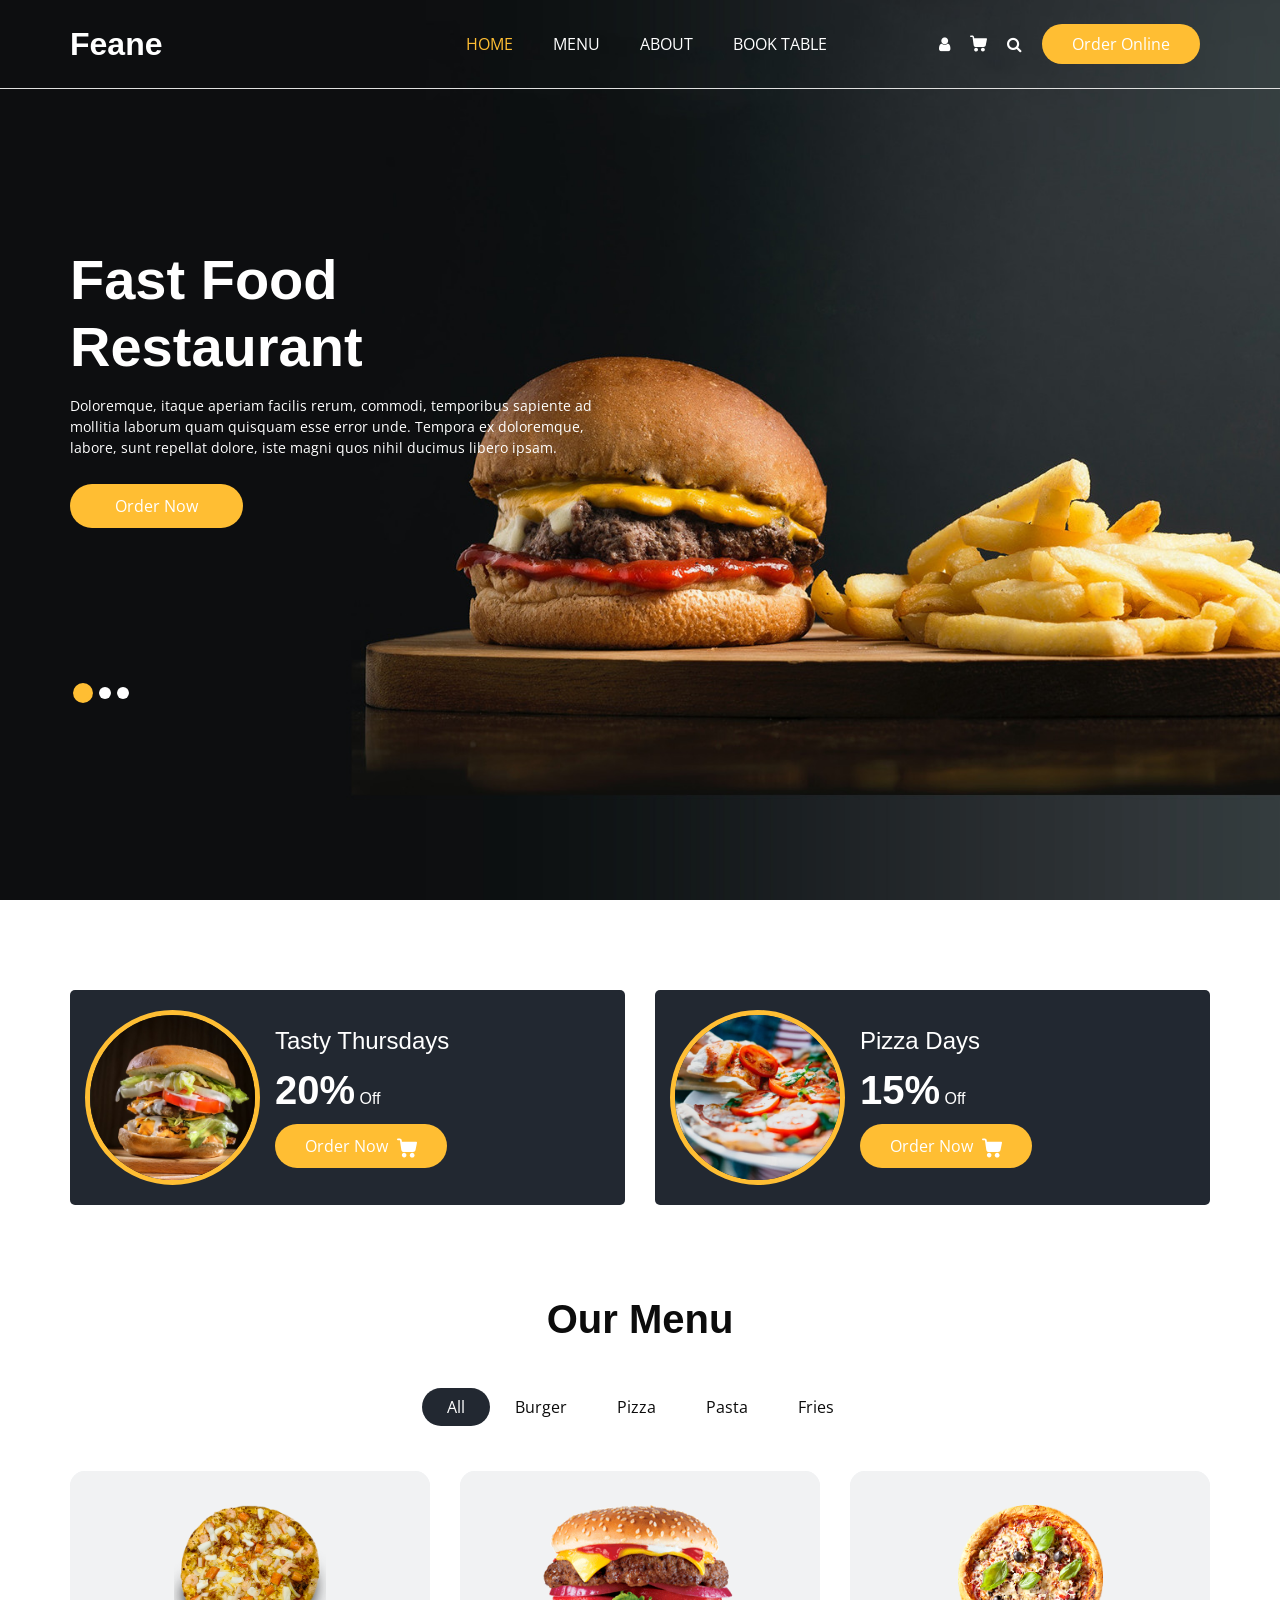
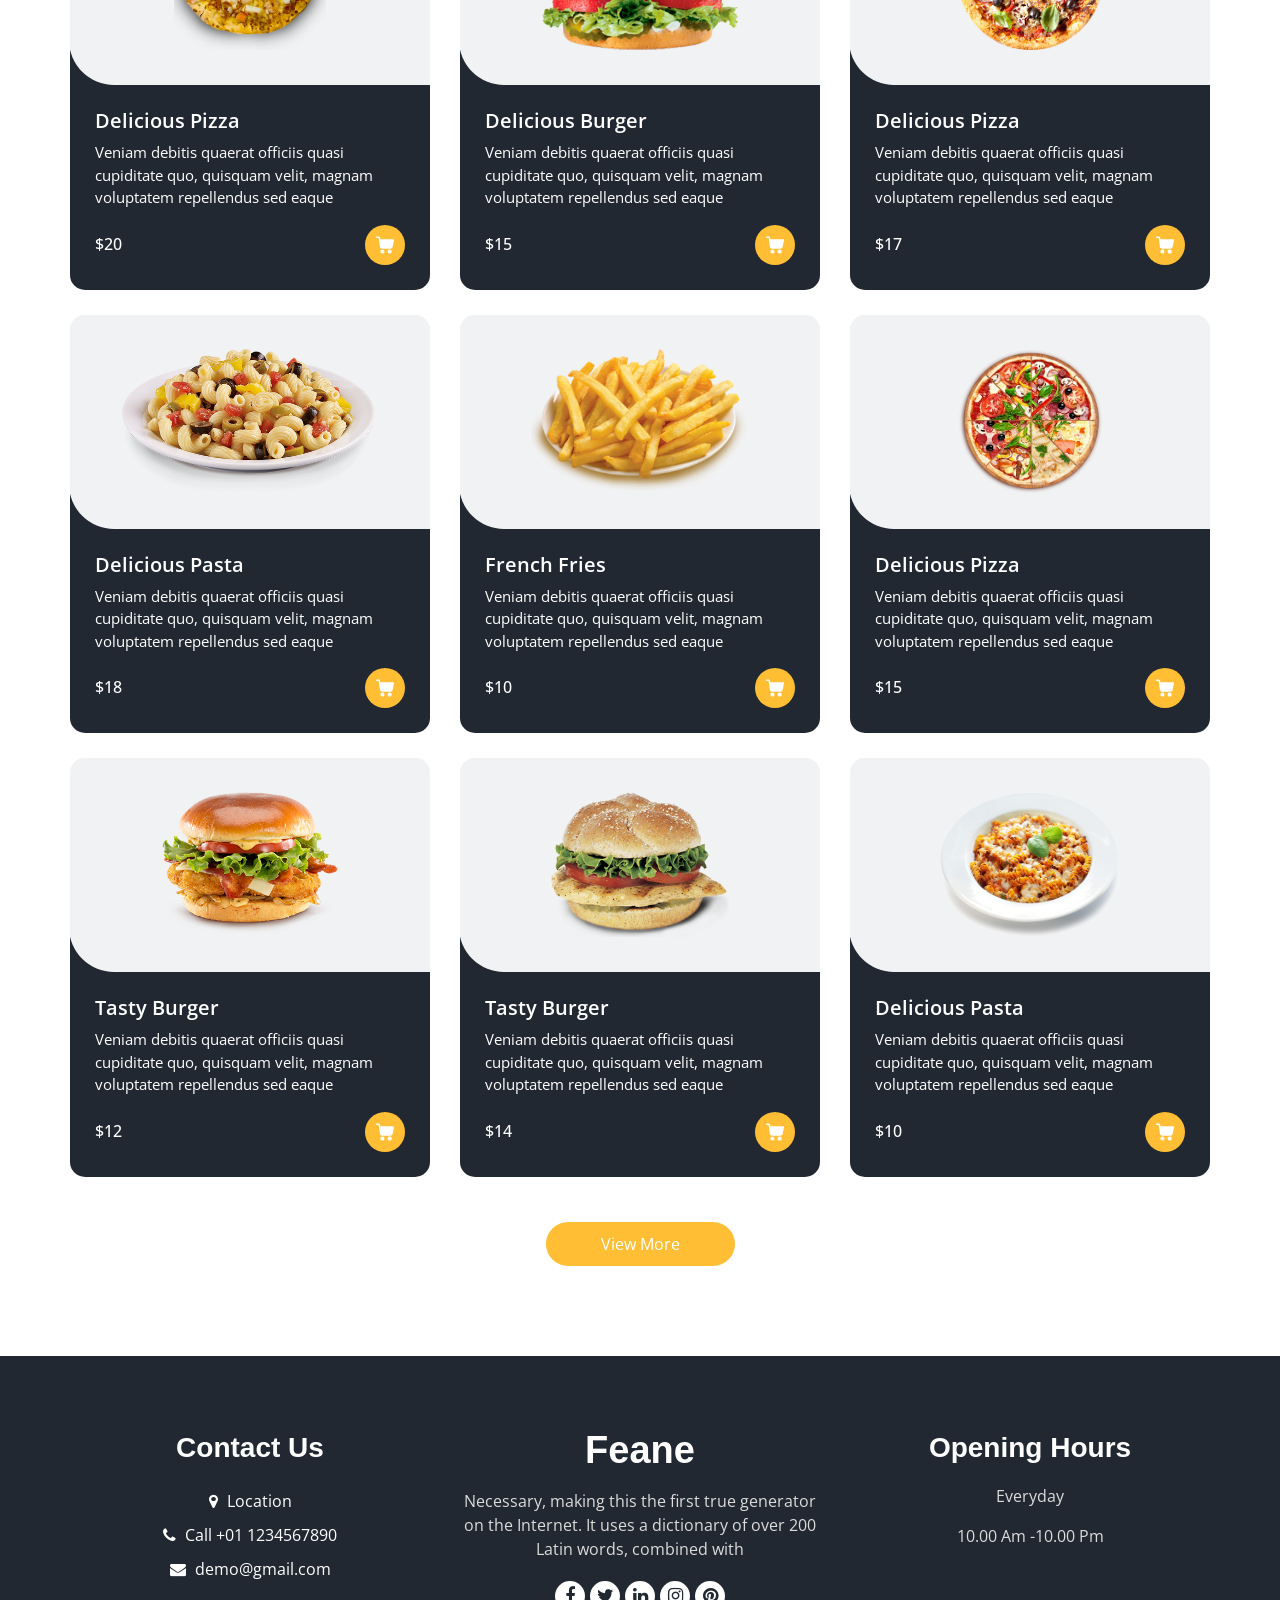
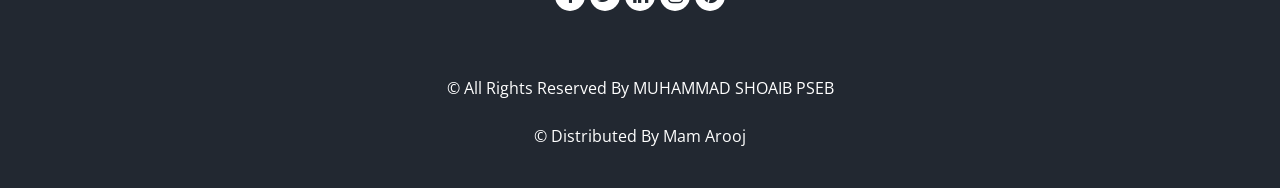
<file: index.html>
<!DOCTYPE html>
<html>

<head>
  
  <meta charset="utf-8" />
  <meta http-equiv="X-UA-Compatible" content="IE=edge" />
  
  <meta name="viewport" content="width=device-width, initial-scale=1, shrink-to-fit=no" />
  
  <meta name="keywords" content="" />
  <meta name="description" content="" />
  <meta name="author" content="" />

  <title> Feane </title>

  

  
  <link href="css/font-awesome.min.css" rel="stylesheet" />

  
  <link href="css/style.css" rel="stylesheet" />
  

</head>

<body>

  <div class="hero_area">
    <div class="bg-box">
      <img src="images/hero-bg.jpg" alt="">
    </div>
    
    <header class="header_section">
      <div class="container">
        <nav class="navbar navbar-expand-lg custom_nav-container ">
          <a class="navbar-brand" href="index.html">
            <span>
              Feane
            </span>
          </a>

          <button class="navbar-toggler" type="button" data-toggle="collapse" data-target="#navbarSupportedContent" aria-controls="navbarSupportedContent" aria-expanded="false" aria-label="Toggle navigation">
            <span class=""> </span>
          </button>

          <div class="collapse navbar-collapse" id="navbarSupportedContent">
            <ul class="navbar-nav  mx-auto ">
              <li class="nav-item active">
                <a class="nav-link" href="index.html">Home <span class="sr-only">(current)</span></a>
              </li>
              <li class="nav-item">
                <a class="nav-link" href="menu.html">Menu</a>
              </li>
              <li class="nav-item">
                <a class="nav-link" href="about.html">About</a>
              </li>
              <li class="nav-item">
                <a class="nav-link" href="book.html">Book Table</a>
              </li>
            </ul>
            <div class="user_option">
              <a href="" class="user_link">
                <i class="fa fa-user" aria-hidden="true"></i>
              </a>
              <a class="cart_link" href="#">
                <svg version="1.1" id="Capa_1" xmlns="http://www.w3.org/2000/svg" xmlns:xlink="http://www.w3.org/1999/xlink" x="0px" y="0px" viewBox="0 0 456.029 456.029" style="enable-background:new 0 0 456.029 456.029;" xml:space="preserve">
                  <g>
                    <g>
                      <path d="M345.6,338.862c-29.184,0-53.248,23.552-53.248,53.248c0,29.184,23.552,53.248,53.248,53.248
                   c29.184,0,53.248-23.552,53.248-53.248C398.336,362.926,374.784,338.862,345.6,338.862z" />
                    </g>
                  </g>
                  <g>
                    <g>
                      <path d="M439.296,84.91c-1.024,0-2.56-0.512-4.096-0.512H112.64l-5.12-34.304C104.448,27.566,84.992,10.67,61.952,10.67H20.48
                   C9.216,10.67,0,19.886,0,31.15c0,11.264,9.216,20.48,20.48,20.48h41.472c2.56,0,4.608,2.048,5.12,4.608l31.744,216.064
                   c4.096,27.136,27.648,47.616,55.296,47.616h212.992c26.624,0,49.664-18.944,55.296-45.056l33.28-166.4
                   C457.728,97.71,450.56,86.958,439.296,84.91z" />
                    </g>
                  </g>
                  <g>
                    <g>
                      <path d="M215.04,389.55c-1.024-28.16-24.576-50.688-52.736-50.688c-29.696,1.536-52.224,26.112-51.2,55.296
                   c1.024,28.16,24.064,50.688,52.224,50.688h1.024C193.536,443.31,216.576,418.734,215.04,389.55z" />
                    </g>
                  </g>
                  <g>
                  </g>
                  <g>
                  </g>
                  <g>
                  </g>
                  <g>
                  </g>
                  <g>
                  </g>
                  <g>
                  </g>
                  <g>
                  </g>
                  <g>
                  </g>
                  <g>
                  </g>
                  <g>
                  </g>
                  <g>
                  </g>
                  <g>
                  </g>
                  <g>
                  </g>
                  <g>
                  </g>
                  <g>
                  </g>
                </svg>
              </a>
              <form class="form-inline">
                <button class="btn  my-2 my-sm-0 nav_search-btn" type="submit">
                  <i class="fa fa-search" aria-hidden="true"></i>
                </button>
              </form>
              <a href="" class="order_online">
                Order Online
              </a>
            </div>
          </div>
        </nav>
      </div>
    </header>
    
    
    <section class="slider_section ">
      <div id="customCarousel1" class="carousel slide" data-ride="carousel">
        <div class="carousel-inner">
          <div class="carousel-item active">
            <div class="container ">
              <div class="row">
                <div class="col-md-7 col-lg-6 ">
                  <div class="detail-box">
                    <h1>
                      Fast Food Restaurant
                    </h1>
                    <p>
                      Doloremque, itaque aperiam facilis rerum, commodi, temporibus sapiente ad mollitia laborum quam quisquam esse error unde. Tempora ex doloremque, labore, sunt repellat dolore, iste magni quos nihil ducimus libero ipsam.
                    </p>
                    <div class="btn-box">
                      <a href="" class="btn1">
                        Order Now
                      </a>
                    </div>
                  </div>
                </div>
              </div>
            </div>
          </div>
          <div class="carousel-item ">
            <div class="container ">
              <div class="row">
                <div class="col-md-7 col-lg-6 ">
                  <div class="detail-box">
                    <h1>
                      Fast Food Restaurant
                    </h1>
                    <p>
                      Doloremque, itaque aperiam facilis rerum, commodi, temporibus sapiente ad mollitia laborum quam quisquam esse error unde. Tempora ex doloremque, labore, sunt repellat dolore, iste magni quos nihil ducimus libero ipsam.
                    </p>
                    <div class="btn-box">
                      <a href="" class="btn1">
                        Order Now
                      </a>
                    </div>
                  </div>
                </div>
              </div>
            </div>
          </div>
          <div class="carousel-item">
            <div class="container ">
              <div class="row">
                <div class="col-md-7 col-lg-6 ">
                  <div class="detail-box">
                    <h1>
                      Fast Food Restaurant
                    </h1>
                    <p>
                      Doloremque, itaque aperiam facilis rerum, commodi, temporibus sapiente ad mollitia laborum quam quisquam esse error unde. Tempora ex doloremque, labore, sunt repellat dolore, iste magni quos nihil ducimus libero ipsam.
                    </p>
                    <div class="btn-box">
                      <a href="" class="btn1">
                        Order Now
                      </a>
                    </div>
                  </div>
                </div>
              </div>
            </div>
          </div>
        </div>
        <div class="container">
          <ol class="carousel-indicators">
            <li data-target="#customCarousel1" data-slide-to="0" class="active"></li>
            <li data-target="#customCarousel1" data-slide-to="1"></li>
            <li data-target="#customCarousel1" data-slide-to="2"></li>
          </ol>
        </div>
      </div>

    </section>
    
  </div>

  

  <section class="offer_section layout_padding-bottom">
    <div class="offer_container">
      <div class="container ">
        <div class="row">
          <div class="col-md-6  ">
            <div class="box ">
              <div class="img-box">
                <img src="images/o1.jpg" alt="">
              </div>
              <div class="detail-box">
                <h5>
                  Tasty Thursdays
                </h5>
                <h6>
                  <span>20%</span> Off
                </h6>
                <a href="">
                  Order Now <svg version="1.1" id="Capa_1" xmlns="http://www.w3.org/2000/svg" xmlns:xlink="http://www.w3.org/1999/xlink" x="0px" y="0px" viewBox="0 0 456.029 456.029" style="enable-background:new 0 0 456.029 456.029;" xml:space="preserve">
                    <g>
                      <g>
                        <path d="M345.6,338.862c-29.184,0-53.248,23.552-53.248,53.248c0,29.184,23.552,53.248,53.248,53.248
                     c29.184,0,53.248-23.552,53.248-53.248C398.336,362.926,374.784,338.862,345.6,338.862z" />
                      </g>
                    </g>
                    <g>
                      <g>
                        <path d="M439.296,84.91c-1.024,0-2.56-0.512-4.096-0.512H112.64l-5.12-34.304C104.448,27.566,84.992,10.67,61.952,10.67H20.48
                     C9.216,10.67,0,19.886,0,31.15c0,11.264,9.216,20.48,20.48,20.48h41.472c2.56,0,4.608,2.048,5.12,4.608l31.744,216.064
                     c4.096,27.136,27.648,47.616,55.296,47.616h212.992c26.624,0,49.664-18.944,55.296-45.056l33.28-166.4
                     C457.728,97.71,450.56,86.958,439.296,84.91z" />
                      </g>
                    </g>
                    <g>
                      <g>
                        <path d="M215.04,389.55c-1.024-28.16-24.576-50.688-52.736-50.688c-29.696,1.536-52.224,26.112-51.2,55.296
                     c1.024,28.16,24.064,50.688,52.224,50.688h1.024C193.536,443.31,216.576,418.734,215.04,389.55z" />
                      </g>
                    </g>
                    <g>
                    </g>
                    <g>
                    </g>
                    <g>
                    </g>
                    <g>
                    </g>
                    <g>
                    </g>
                    <g>
                    </g>
                    <g>
                    </g>
                    <g>
                    </g>
                    <g>
                    </g>
                    <g>
                    </g>
                    <g>
                    </g>
                    <g>
                    </g>
                    <g>
                    </g>
                    <g>
                    </g>
                    <g>
                    </g>
                  </svg>
                </a>
              </div>
            </div>
          </div>
          <div class="col-md-6  ">
            <div class="box ">
              <div class="img-box">
                <img src="images/o2.jpg" alt="">
              </div>
              <div class="detail-box">
                <h5>
                  Pizza Days
                </h5>
                <h6>
                  <span>15%</span> Off
                </h6>
                <a href="">
                  Order Now <svg version="1.1" id="Capa_1" xmlns="http://www.w3.org/2000/svg" xmlns:xlink="http://www.w3.org/1999/xlink" x="0px" y="0px" viewBox="0 0 456.029 456.029" style="enable-background:new 0 0 456.029 456.029;" xml:space="preserve">
                    <g>
                      <g>
                        <path d="M345.6,338.862c-29.184,0-53.248,23.552-53.248,53.248c0,29.184,23.552,53.248,53.248,53.248
                     c29.184,0,53.248-23.552,53.248-53.248C398.336,362.926,374.784,338.862,345.6,338.862z" />
                      </g>
                    </g>
                    <g>
                      <g>
                        <path d="M439.296,84.91c-1.024,0-2.56-0.512-4.096-0.512H112.64l-5.12-34.304C104.448,27.566,84.992,10.67,61.952,10.67H20.48
                     C9.216,10.67,0,19.886,0,31.15c0,11.264,9.216,20.48,20.48,20.48h41.472c2.56,0,4.608,2.048,5.12,4.608l31.744,216.064
                     c4.096,27.136,27.648,47.616,55.296,47.616h212.992c26.624,0,49.664-18.944,55.296-45.056l33.28-166.4
                     C457.728,97.71,450.56,86.958,439.296,84.91z" />
                      </g>
                    </g>
                    <g>
                      <g>
                        <path d="M215.04,389.55c-1.024-28.16-24.576-50.688-52.736-50.688c-29.696,1.536-52.224,26.112-51.2,55.296
                     c1.024,28.16,24.064,50.688,52.224,50.688h1.024C193.536,443.31,216.576,418.734,215.04,389.55z" />
                      </g>
                    </g>
                    <g>
                    </g>
                    <g>
                    </g>
                    <g>
                    </g>
                    <g>
                    </g>
                    <g>
                    </g>
                    <g>
                    </g>
                    <g>
                    </g>
                    <g>
                    </g>
                    <g>
                    </g>
                    <g>
                    </g>
                    <g>
                    </g>
                    <g>
                    </g>
                    <g>
                    </g>
                    <g>
                    </g>
                    <g>
                    </g>
                  </svg>
                </a>
              </div>
            </div>
          </div>
        </div>
      </div>
    </div>
  </section>

  

  

  <section class="food_section layout_padding-bottom">
    <div class="container">
      <div class="heading_container heading_center">
        <h2>
          Our Menu
        </h2>
      </div>

      <ul class="filters_menu">
        <li class="active" data-filter="*">All</li>
        <li data-filter=".burger">Burger</li>
        <li data-filter=".pizza">Pizza</li>
        <li data-filter=".pasta">Pasta</li>
        <li data-filter=".fries">Fries</li>
      </ul>

      <div class="filters-content">
        <div class="row grid">
          <div class="col-sm-6 col-lg-4 all pizza">
            <div class="box">
              <div>
                <div class="img-box">
                  <img src="images/f1.png" alt="">
                </div>
                <div class="detail-box">
                  <h5>
                    Delicious Pizza
                  </h5>
                  <p>
                    Veniam debitis quaerat officiis quasi cupiditate quo, quisquam velit, magnam voluptatem repellendus sed eaque
                  </p>
                  <div class="options">
                    <h6>
                      $20
                    </h6>
                    <a href="">
                      <svg version="1.1" id="Capa_1" xmlns="http://www.w3.org/2000/svg" xmlns:xlink="http://www.w3.org/1999/xlink" x="0px" y="0px" viewBox="0 0 456.029 456.029" style="enable-background:new 0 0 456.029 456.029;" xml:space="preserve">
                        <g>
                          <g>
                            <path d="M345.6,338.862c-29.184,0-53.248,23.552-53.248,53.248c0,29.184,23.552,53.248,53.248,53.248
                         c29.184,0,53.248-23.552,53.248-53.248C398.336,362.926,374.784,338.862,345.6,338.862z" />
                          </g>
                        </g>
                        <g>
                          <g>
                            <path d="M439.296,84.91c-1.024,0-2.56-0.512-4.096-0.512H112.64l-5.12-34.304C104.448,27.566,84.992,10.67,61.952,10.67H20.48
                         C9.216,10.67,0,19.886,0,31.15c0,11.264,9.216,20.48,20.48,20.48h41.472c2.56,0,4.608,2.048,5.12,4.608l31.744,216.064
                         c4.096,27.136,27.648,47.616,55.296,47.616h212.992c26.624,0,49.664-18.944,55.296-45.056l33.28-166.4
                         C457.728,97.71,450.56,86.958,439.296,84.91z" />
                          </g>
                        </g>
                        <g>
                          <g>
                            <path d="M215.04,389.55c-1.024-28.16-24.576-50.688-52.736-50.688c-29.696,1.536-52.224,26.112-51.2,55.296
                         c1.024,28.16,24.064,50.688,52.224,50.688h1.024C193.536,443.31,216.576,418.734,215.04,389.55z" />
                          </g>
                        </g>
                        <g>
                        </g>
                        <g>
                        </g>
                        <g>
                        </g>
                        <g>
                        </g>
                        <g>
                        </g>
                        <g>
                        </g>
                        <g>
                        </g>
                        <g>
                        </g>
                        <g>
                        </g>
                        <g>
                        </g>
                        <g>
                        </g>
                        <g>
                        </g>
                        <g>
                        </g>
                        <g>
                        </g>
                        <g>
                        </g>
                      </svg>
                    </a>
                  </div>
                </div>
              </div>
            </div>
          </div>
          <div class="col-sm-6 col-lg-4 all burger">
            <div class="box">
              <div>
                <div class="img-box">
                  <img src="images/f2.png" alt="">
                </div>
                <div class="detail-box">
                  <h5>
                    Delicious Burger
                  </h5>
                  <p>
                    Veniam debitis quaerat officiis quasi cupiditate quo, quisquam velit, magnam voluptatem repellendus sed eaque
                  </p>
                  <div class="options">
                    <h6>
                      $15
                    </h6>
                    <a href="">
                      <svg version="1.1" id="Capa_1" xmlns="http://www.w3.org/2000/svg" xmlns:xlink="http://www.w3.org/1999/xlink" x="0px" y="0px" viewBox="0 0 456.029 456.029" style="enable-background:new 0 0 456.029 456.029;" xml:space="preserve">
                        <g>
                          <g>
                            <path d="M345.6,338.862c-29.184,0-53.248,23.552-53.248,53.248c0,29.184,23.552,53.248,53.248,53.248
                         c29.184,0,53.248-23.552,53.248-53.248C398.336,362.926,374.784,338.862,345.6,338.862z" />
                          </g>
                        </g>
                        <g>
                          <g>
                            <path d="M439.296,84.91c-1.024,0-2.56-0.512-4.096-0.512H112.64l-5.12-34.304C104.448,27.566,84.992,10.67,61.952,10.67H20.48
                         C9.216,10.67,0,19.886,0,31.15c0,11.264,9.216,20.48,20.48,20.48h41.472c2.56,0,4.608,2.048,5.12,4.608l31.744,216.064
                         c4.096,27.136,27.648,47.616,55.296,47.616h212.992c26.624,0,49.664-18.944,55.296-45.056l33.28-166.4
                         C457.728,97.71,450.56,86.958,439.296,84.91z" />
                          </g>
                        </g>
                        <g>
                          <g>
                            <path d="M215.04,389.55c-1.024-28.16-24.576-50.688-52.736-50.688c-29.696,1.536-52.224,26.112-51.2,55.296
                         c1.024,28.16,24.064,50.688,52.224,50.688h1.024C193.536,443.31,216.576,418.734,215.04,389.55z" />
                          </g>
                        </g>
                        <g>
                        </g>
                        <g>
                        </g>
                        <g>
                        </g>
                        <g>
                        </g>
                        <g>
                        </g>
                        <g>
                        </g>
                        <g>
                        </g>
                        <g>
                        </g>
                        <g>
                        </g>
                        <g>
                        </g>
                        <g>
                        </g>
                        <g>
                        </g>
                        <g>
                        </g>
                        <g>
                        </g>
                        <g>
                        </g>
                      </svg>
                    </a>
                  </div>
                </div>
              </div>
            </div>
          </div>
          <div class="col-sm-6 col-lg-4 all pizza">
            <div class="box">
              <div>
                <div class="img-box">
                  <img src="images/f3.png" alt="">
                </div>
                <div class="detail-box">
                  <h5>
                    Delicious Pizza
                  </h5>
                  <p>
                    Veniam debitis quaerat officiis quasi cupiditate quo, quisquam velit, magnam voluptatem repellendus sed eaque
                  </p>
                  <div class="options">
                    <h6>
                      $17
                    </h6>
                    <a href="">
                      <svg version="1.1" id="Capa_1" xmlns="http://www.w3.org/2000/svg" xmlns:xlink="http://www.w3.org/1999/xlink" x="0px" y="0px" viewBox="0 0 456.029 456.029" style="enable-background:new 0 0 456.029 456.029;" xml:space="preserve">
                        <g>
                          <g>
                            <path d="M345.6,338.862c-29.184,0-53.248,23.552-53.248,53.248c0,29.184,23.552,53.248,53.248,53.248
                         c29.184,0,53.248-23.552,53.248-53.248C398.336,362.926,374.784,338.862,345.6,338.862z" />
                          </g>
                        </g>
                        <g>
                          <g>
                            <path d="M439.296,84.91c-1.024,0-2.56-0.512-4.096-0.512H112.64l-5.12-34.304C104.448,27.566,84.992,10.67,61.952,10.67H20.48
                         C9.216,10.67,0,19.886,0,31.15c0,11.264,9.216,20.48,20.48,20.48h41.472c2.56,0,4.608,2.048,5.12,4.608l31.744,216.064
                         c4.096,27.136,27.648,47.616,55.296,47.616h212.992c26.624,0,49.664-18.944,55.296-45.056l33.28-166.4
                         C457.728,97.71,450.56,86.958,439.296,84.91z" />
                          </g>
                        </g>
                        <g>
                          <g>
                            <path d="M215.04,389.55c-1.024-28.16-24.576-50.688-52.736-50.688c-29.696,1.536-52.224,26.112-51.2,55.296
                         c1.024,28.16,24.064,50.688,52.224,50.688h1.024C193.536,443.31,216.576,418.734,215.04,389.55z" />
                          </g>
                        </g>
                        <g>
                        </g>
                        <g>
                        </g>
                        <g>
                        </g>
                        <g>
                        </g>
                        <g>
                        </g>
                        <g>
                        </g>
                        <g>
                        </g>
                        <g>
                        </g>
                        <g>
                        </g>
                        <g>
                        </g>
                        <g>
                        </g>
                        <g>
                        </g>
                        <g>
                        </g>
                        <g>
                        </g>
                        <g>
                        </g>
                      </svg>
                    </a>
                  </div>
                </div>
              </div>
            </div>
          </div>
          <div class="col-sm-6 col-lg-4 all pasta">
            <div class="box">
              <div>
                <div class="img-box">
                  <img src="images/f4.png" alt="">
                </div>
                <div class="detail-box">
                  <h5>
                    Delicious Pasta
                  </h5>
                  <p>
                    Veniam debitis quaerat officiis quasi cupiditate quo, quisquam velit, magnam voluptatem repellendus sed eaque
                  </p>
                  <div class="options">
                    <h6>
                      $18
                    </h6>
                    <a href="">
                      <svg version="1.1" id="Capa_1" xmlns="http://www.w3.org/2000/svg" xmlns:xlink="http://www.w3.org/1999/xlink" x="0px" y="0px" viewBox="0 0 456.029 456.029" style="enable-background:new 0 0 456.029 456.029;" xml:space="preserve">
                        <g>
                          <g>
                            <path d="M345.6,338.862c-29.184,0-53.248,23.552-53.248,53.248c0,29.184,23.552,53.248,53.248,53.248
                         c29.184,0,53.248-23.552,53.248-53.248C398.336,362.926,374.784,338.862,345.6,338.862z" />
                          </g>
                        </g>
                        <g>
                          <g>
                            <path d="M439.296,84.91c-1.024,0-2.56-0.512-4.096-0.512H112.64l-5.12-34.304C104.448,27.566,84.992,10.67,61.952,10.67H20.48
                         C9.216,10.67,0,19.886,0,31.15c0,11.264,9.216,20.48,20.48,20.48h41.472c2.56,0,4.608,2.048,5.12,4.608l31.744,216.064
                         c4.096,27.136,27.648,47.616,55.296,47.616h212.992c26.624,0,49.664-18.944,55.296-45.056l33.28-166.4
                         C457.728,97.71,450.56,86.958,439.296,84.91z" />
                          </g>
                        </g>
                        <g>
                          <g>
                            <path d="M215.04,389.55c-1.024-28.16-24.576-50.688-52.736-50.688c-29.696,1.536-52.224,26.112-51.2,55.296
                         c1.024,28.16,24.064,50.688,52.224,50.688h1.024C193.536,443.31,216.576,418.734,215.04,389.55z" />
                          </g>
                        </g>
                        <g>
                        </g>
                        <g>
                        </g>
                        <g>
                        </g>
                        <g>
                        </g>
                        <g>
                        </g>
                        <g>
                        </g>
                        <g>
                        </g>
                        <g>
                        </g>
                        <g>
                        </g>
                        <g>
                        </g>
                        <g>
                        </g>
                        <g>
                        </g>
                        <g>
                        </g>
                        <g>
                        </g>
                        <g>
                        </g>
                      </svg>
                    </a>
                  </div>
                </div>
              </div>
            </div>
          </div>
          <div class="col-sm-6 col-lg-4 all fries">
            <div class="box">
              <div>
                <div class="img-box">
                  <img src="images/f5.png" alt="">
                </div>
                <div class="detail-box">
                  <h5>
                    French Fries
                  </h5>
                  <p>
                    Veniam debitis quaerat officiis quasi cupiditate quo, quisquam velit, magnam voluptatem repellendus sed eaque
                  </p>
                  <div class="options">
                    <h6>
                      $10
                    </h6>
                    <a href="">
                      <svg version="1.1" id="Capa_1" xmlns="http://www.w3.org/2000/svg" xmlns:xlink="http://www.w3.org/1999/xlink" x="0px" y="0px" viewBox="0 0 456.029 456.029" style="enable-background:new 0 0 456.029 456.029;" xml:space="preserve">
                        <g>
                          <g>
                            <path d="M345.6,338.862c-29.184,0-53.248,23.552-53.248,53.248c0,29.184,23.552,53.248,53.248,53.248
                         c29.184,0,53.248-23.552,53.248-53.248C398.336,362.926,374.784,338.862,345.6,338.862z" />
                          </g>
                        </g>
                        <g>
                          <g>
                            <path d="M439.296,84.91c-1.024,0-2.56-0.512-4.096-0.512H112.64l-5.12-34.304C104.448,27.566,84.992,10.67,61.952,10.67H20.48
                         C9.216,10.67,0,19.886,0,31.15c0,11.264,9.216,20.48,20.48,20.48h41.472c2.56,0,4.608,2.048,5.12,4.608l31.744,216.064
                         c4.096,27.136,27.648,47.616,55.296,47.616h212.992c26.624,0,49.664-18.944,55.296-45.056l33.28-166.4
                         C457.728,97.71,450.56,86.958,439.296,84.91z" />
                          </g>
                        </g>
                        <g>
                          <g>
                            <path d="M215.04,389.55c-1.024-28.16-24.576-50.688-52.736-50.688c-29.696,1.536-52.224,26.112-51.2,55.296
                         c1.024,28.16,24.064,50.688,52.224,50.688h1.024C193.536,443.31,216.576,418.734,215.04,389.55z" />
                          </g>
                        </g>
                        <g>
                        </g>
                        <g>
                        </g>
                        <g>
                        </g>
                        <g>
                        </g>
                        <g>
                        </g>
                        <g>
                        </g>
                        <g>
                        </g>
                        <g>
                        </g>
                        <g>
                        </g>
                        <g>
                        </g>
                        <g>
                        </g>
                        <g>
                        </g>
                        <g>
                        </g>
                        <g>
                        </g>
                        <g>
                        </g>
                      </svg>
                    </a>
                  </div>
                </div>
              </div>
            </div>
          </div>
          <div class="col-sm-6 col-lg-4 all pizza">
            <div class="box">
              <div>
                <div class="img-box">
                  <img src="images/f6.png" alt="">
                </div>
                <div class="detail-box">
                  <h5>
                    Delicious Pizza
                  </h5>
                  <p>
                    Veniam debitis quaerat officiis quasi cupiditate quo, quisquam velit, magnam voluptatem repellendus sed eaque
                  </p>
                  <div class="options">
                    <h6>
                      $15
                    </h6>
                    <a href="">
                      <svg version="1.1" id="Capa_1" xmlns="http://www.w3.org/2000/svg" xmlns:xlink="http://www.w3.org/1999/xlink" x="0px" y="0px" viewBox="0 0 456.029 456.029" style="enable-background:new 0 0 456.029 456.029;" xml:space="preserve">
                        <g>
                          <g>
                            <path d="M345.6,338.862c-29.184,0-53.248,23.552-53.248,53.248c0,29.184,23.552,53.248,53.248,53.248
                         c29.184,0,53.248-23.552,53.248-53.248C398.336,362.926,374.784,338.862,345.6,338.862z" />
                          </g>
                        </g>
                        <g>
                          <g>
                            <path d="M439.296,84.91c-1.024,0-2.56-0.512-4.096-0.512H112.64l-5.12-34.304C104.448,27.566,84.992,10.67,61.952,10.67H20.48
                         C9.216,10.67,0,19.886,0,31.15c0,11.264,9.216,20.48,20.48,20.48h41.472c2.56,0,4.608,2.048,5.12,4.608l31.744,216.064
                         c4.096,27.136,27.648,47.616,55.296,47.616h212.992c26.624,0,49.664-18.944,55.296-45.056l33.28-166.4
                         C457.728,97.71,450.56,86.958,439.296,84.91z" />
                          </g>
                        </g>
                        <g>
                          <g>
                            <path d="M215.04,389.55c-1.024-28.16-24.576-50.688-52.736-50.688c-29.696,1.536-52.224,26.112-51.2,55.296
                         c1.024,28.16,24.064,50.688,52.224,50.688h1.024C193.536,443.31,216.576,418.734,215.04,389.55z" />
                          </g>
                        </g>
                        <g>
                        </g>
                        <g>
                        </g>
                        <g>
                        </g>
                        <g>
                        </g>
                        <g>
                        </g>
                        <g>
                        </g>
                        <g>
                        </g>
                        <g>
                        </g>
                        <g>
                        </g>
                        <g>
                        </g>
                        <g>
                        </g>
                        <g>
                        </g>
                        <g>
                        </g>
                        <g>
                        </g>
                        <g>
                        </g>
                      </svg>
                    </a>
                  </div>
                </div>
              </div>
            </div>
          </div>
          <div class="col-sm-6 col-lg-4 all burger">
            <div class="box">
              <div>
                <div class="img-box">
                  <img src="images/f7.png" alt="">
                </div>
                <div class="detail-box">
                  <h5>
                    Tasty Burger
                  </h5>
                  <p>
                    Veniam debitis quaerat officiis quasi cupiditate quo, quisquam velit, magnam voluptatem repellendus sed eaque
                  </p>
                  <div class="options">
                    <h6>
                      $12
                    </h6>
                    <a href="">
                      <svg version="1.1" id="Capa_1" xmlns="http://www.w3.org/2000/svg" xmlns:xlink="http://www.w3.org/1999/xlink" x="0px" y="0px" viewBox="0 0 456.029 456.029" style="enable-background:new 0 0 456.029 456.029;" xml:space="preserve">
                        <g>
                          <g>
                            <path d="M345.6,338.862c-29.184,0-53.248,23.552-53.248,53.248c0,29.184,23.552,53.248,53.248,53.248
                         c29.184,0,53.248-23.552,53.248-53.248C398.336,362.926,374.784,338.862,345.6,338.862z" />
                          </g>
                        </g>
                        <g>
                          <g>
                            <path d="M439.296,84.91c-1.024,0-2.56-0.512-4.096-0.512H112.64l-5.12-34.304C104.448,27.566,84.992,10.67,61.952,10.67H20.48
                         C9.216,10.67,0,19.886,0,31.15c0,11.264,9.216,20.48,20.48,20.48h41.472c2.56,0,4.608,2.048,5.12,4.608l31.744,216.064
                         c4.096,27.136,27.648,47.616,55.296,47.616h212.992c26.624,0,49.664-18.944,55.296-45.056l33.28-166.4
                         C457.728,97.71,450.56,86.958,439.296,84.91z" />
                          </g>
                        </g>
                        <g>
                          <g>
                            <path d="M215.04,389.55c-1.024-28.16-24.576-50.688-52.736-50.688c-29.696,1.536-52.224,26.112-51.2,55.296
                         c1.024,28.16,24.064,50.688,52.224,50.688h1.024C193.536,443.31,216.576,418.734,215.04,389.55z" />
                          </g>
                        </g>
                        <g>
                        </g>
                        <g>
                        </g>
                        <g>
                        </g>
                        <g>
                        </g>
                        <g>
                        </g>
                        <g>
                        </g>
                        <g>
                        </g>
                        <g>
                        </g>
                        <g>
                        </g>
                        <g>
                        </g>
                        <g>
                        </g>
                        <g>
                        </g>
                        <g>
                        </g>
                        <g>
                        </g>
                        <g>
                        </g>
                      </svg>
                    </a>
                  </div>
                </div>
              </div>
            </div>
          </div>
          <div class="col-sm-6 col-lg-4 all burger">
            <div class="box">
              <div>
                <div class="img-box">
                  <img src="images/f8.png" alt="">
                </div>
                <div class="detail-box">
                  <h5>
                    Tasty Burger
                  </h5>
                  <p>
                    Veniam debitis quaerat officiis quasi cupiditate quo, quisquam velit, magnam voluptatem repellendus sed eaque
                  </p>
                  <div class="options">
                    <h6>
                      $14
                    </h6>
                    <a href="">
                      <svg version="1.1" id="Capa_1" xmlns="http://www.w3.org/2000/svg" xmlns:xlink="http://www.w3.org/1999/xlink" x="0px" y="0px" viewBox="0 0 456.029 456.029" style="enable-background:new 0 0 456.029 456.029;" xml:space="preserve">
                        <g>
                          <g>
                            <path d="M345.6,338.862c-29.184,0-53.248,23.552-53.248,53.248c0,29.184,23.552,53.248,53.248,53.248
                         c29.184,0,53.248-23.552,53.248-53.248C398.336,362.926,374.784,338.862,345.6,338.862z" />
                          </g>
                        </g>
                        <g>
                          <g>
                            <path d="M439.296,84.91c-1.024,0-2.56-0.512-4.096-0.512H112.64l-5.12-34.304C104.448,27.566,84.992,10.67,61.952,10.67H20.48
                         C9.216,10.67,0,19.886,0,31.15c0,11.264,9.216,20.48,20.48,20.48h41.472c2.56,0,4.608,2.048,5.12,4.608l31.744,216.064
                         c4.096,27.136,27.648,47.616,55.296,47.616h212.992c26.624,0,49.664-18.944,55.296-45.056l33.28-166.4
                         C457.728,97.71,450.56,86.958,439.296,84.91z" />
                          </g>
                        </g>
                        <g>
                          <g>
                            <path d="M215.04,389.55c-1.024-28.16-24.576-50.688-52.736-50.688c-29.696,1.536-52.224,26.112-51.2,55.296
                         c1.024,28.16,24.064,50.688,52.224,50.688h1.024C193.536,443.31,216.576,418.734,215.04,389.55z" />
                          </g>
                        </g>
                        <g>
                        </g>
                        <g>
                        </g>
                        <g>
                        </g>
                        <g>
                        </g>
                        <g>
                        </g>
                        <g>
                        </g>
                        <g>
                        </g>
                        <g>
                        </g>
                        <g>
                        </g>
                        <g>
                        </g>
                        <g>
                        </g>
                        <g>
                        </g>
                        <g>
                        </g>
                        <g>
                        </g>
                        <g>
                        </g>
                      </svg>
                    </a>
                  </div>
                </div>
              </div>
            </div>
          </div>
          <div class="col-sm-6 col-lg-4 all pasta">
            <div class="box">
              <div>
                <div class="img-box">
                  <img src="images/f9.png" alt="">
                </div>
                <div class="detail-box">
                  <h5>
                    Delicious Pasta
                  </h5>
                  <p>
                    Veniam debitis quaerat officiis quasi cupiditate quo, quisquam velit, magnam voluptatem repellendus sed eaque
                  </p>
                  <div class="options">
                    <h6>
                      $10
                    </h6>
                    <a href="">
                      <svg version="1.1" id="Capa_1" xmlns="http://www.w3.org/2000/svg" xmlns:xlink="http://www.w3.org/1999/xlink" x="0px" y="0px" viewBox="0 0 456.029 456.029" style="enable-background:new 0 0 456.029 456.029;" xml:space="preserve">
                        <g>
                          <g>
                            <path d="M345.6,338.862c-29.184,0-53.248,23.552-53.248,53.248c0,29.184,23.552,53.248,53.248,53.248
                         c29.184,0,53.248-23.552,53.248-53.248C398.336,362.926,374.784,338.862,345.6,338.862z" />
                          </g>
                        </g>
                        <g>
                          <g>
                            <path d="M439.296,84.91c-1.024,0-2.56-0.512-4.096-0.512H112.64l-5.12-34.304C104.448,27.566,84.992,10.67,61.952,10.67H20.48
                         C9.216,10.67,0,19.886,0,31.15c0,11.264,9.216,20.48,20.48,20.48h41.472c2.56,0,4.608,2.048,5.12,4.608l31.744,216.064
                         c4.096,27.136,27.648,47.616,55.296,47.616h212.992c26.624,0,49.664-18.944,55.296-45.056l33.28-166.4
                         C457.728,97.71,450.56,86.958,439.296,84.91z" />
                          </g>
                        </g>
                        <g>
                          <g>
                            <path d="M215.04,389.55c-1.024-28.16-24.576-50.688-52.736-50.688c-29.696,1.536-52.224,26.112-51.2,55.296
                         c1.024,28.16,24.064,50.688,52.224,50.688h1.024C193.536,443.31,216.576,418.734,215.04,389.55z" />
                          </g>
                        </g>
                        <g>
                        </g>
                        <g>
                        </g>
                        <g>
                        </g>
                        <g>
                        </g>
                        <g>
                        </g>
                        <g>
                        </g>
                        <g>
                        </g>
                        <g>
                        </g>
                        <g>
                        </g>
                        <g>
                        </g>
                        <g>
                        </g>
                        <g>
                        </g>
                        <g>
                        </g>
                        <g>
                        </g>
                        <g>
                        </g>
                      </svg>
                    </a>
                  </div>
                </div>
              </div>
            </div>
          </div>
        </div>
      </div>
      <div class="btn-box">
        <a href="">
          View More
        </a>
      </div>
    </div>
  </section>

  

  
  
  <footer class="footer_section">
    <div class="container">
      <div class="row">
        <div class="col-md-4 footer-col">
          <div class="footer_contact">
            <h4>
              Contact Us
            </h4>
            <div class="contact_link_box">
              <a href="">
                <i class="fa fa-map-marker" aria-hidden="true"></i>
                <span>
                  Location
                </span>
              </a>
              <a href="">
                <i class="fa fa-phone" aria-hidden="true"></i>
                <span>
                  Call +01 1234567890
                </span>
              </a>
              <a href="">
                <i class="fa fa-envelope" aria-hidden="true"></i>
                <span>
                  demo@gmail.com
                </span>
              </a>
            </div>
          </div>
        </div>
        <div class="col-md-4 footer-col">
          <div class="footer_detail">
            <a href="" class="footer-logo">
              Feane
            </a>
            <p>
              Necessary, making this the first true generator on the Internet. It uses a dictionary of over 200 Latin words, combined with
            </p>
            <div class="footer_social">
              <a href="">
                <i class="fa fa-facebook" aria-hidden="true"></i>
              </a>
              <a href="">
                <i class="fa fa-twitter" aria-hidden="true"></i>
              </a>
              <a href="">
                <i class="fa fa-linkedin" aria-hidden="true"></i>
              </a>
              <a href="">
                <i class="fa fa-instagram" aria-hidden="true"></i>
              </a>
              <a href="">
                <i class="fa fa-pinterest" aria-hidden="true"></i>
              </a>
            </div>
          </div>
        </div>
        <div class="col-md-4 footer-col">
          <h4>
            Opening Hours
          </h4>
          <p>
            Everyday
          </p>
          <p>
            10.00 Am -10.00 Pm
          </p>
        </div>
      </div>
      <div class="footer-info">
        <p>
          &copy; <span id="displayYear"></span> All Rights Reserved By
          <a href="https://html.design/">MUHAMMAD SHOAIB PSEB</a><br><br>
          &copy; <span id="displayYear"></span> Distributed By
          <a href="https://www.linkedin.com/in/shoaib-vehni/" target="_blank">Mam Arooj</a>
        </p>
      </div>
    </div>
  </footer>
  

  
  

</body>

</html>
</file>
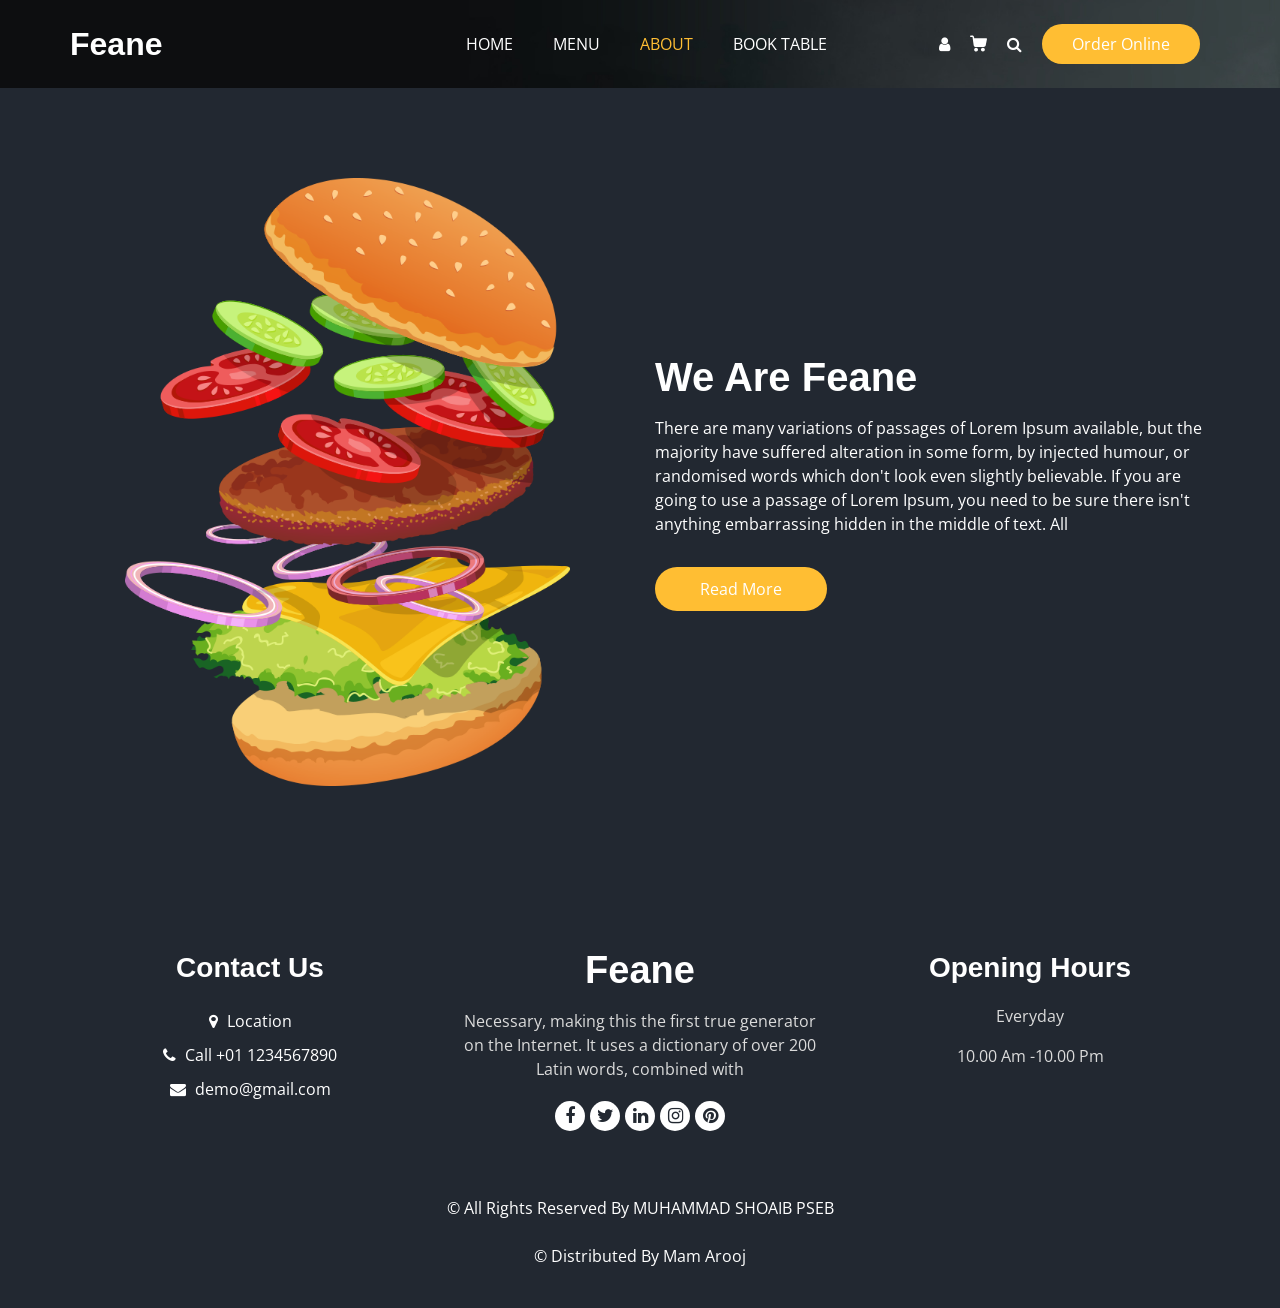
<file: about.html>
<!DOCTYPE html>
<html>

<head>
  
  <meta charset="utf-8" />
  <meta http-equiv="X-UA-Compatible" content="IE=edge" />
  
  <meta name="viewport" content="width=device-width, initial-scale=1, shrink-to-fit=no" />
  
  <meta name="keywords" content="" />
  <meta name="description" content="" />
  <meta name="author" content="" />

  <title> Feane </title>

  

  
  <link href="css/font-awesome.min.css" rel="stylesheet" />

  
  <link href="css/style.css" rel="stylesheet" />
  

</head>

<body class="sub_page">

  <div class="hero_area">
    <div class="bg-box">
      <img src="images/hero-bg.jpg" alt="">
    </div>
    
    <header class="header_section">
      <div class="container">
        <nav class="navbar navbar-expand-lg custom_nav-container ">
          <a class="navbar-brand" href="index.html">
            <span>
              Feane
            </span>
          </a>

          <button class="navbar-toggler" type="button" data-toggle="collapse" data-target="#navbarSupportedContent" aria-controls="navbarSupportedContent" aria-expanded="false" aria-label="Toggle navigation">
            <span class=""> </span>
          </button>

          <div class="collapse navbar-collapse" id="navbarSupportedContent">
            <ul class="navbar-nav  mx-auto ">
              <li class="nav-item ">
                <a class="nav-link" href="index.html">Home </a>
              </li>
              <li class="nav-item">
                <a class="nav-link" href="menu.html">Menu</a>
              </li>
              <li class="nav-item active">
                <a class="nav-link" href="about.html">About <span class="sr-only">(current)</span> </a>
              </li>
              <li class="nav-item">
                <a class="nav-link" href="book.html">Book Table</a>
              </li>
            </ul>
            <div class="user_option">
              <a href="" class="user_link">
                <i class="fa fa-user" aria-hidden="true"></i>
              </a>
              <a class="cart_link" href="#">
                <svg version="1.1" id="Capa_1" xmlns="http://www.w3.org/2000/svg" xmlns:xlink="http://www.w3.org/1999/xlink" x="0px" y="0px" viewBox="0 0 456.029 456.029" style="enable-background:new 0 0 456.029 456.029;" xml:space="preserve">
                  <g>
                    <g>
                      <path d="M345.6,338.862c-29.184,0-53.248,23.552-53.248,53.248c0,29.184,23.552,53.248,53.248,53.248
                   c29.184,0,53.248-23.552,53.248-53.248C398.336,362.926,374.784,338.862,345.6,338.862z" />
                    </g>
                  </g>
                  <g>
                    <g>
                      <path d="M439.296,84.91c-1.024,0-2.56-0.512-4.096-0.512H112.64l-5.12-34.304C104.448,27.566,84.992,10.67,61.952,10.67H20.48
                   C9.216,10.67,0,19.886,0,31.15c0,11.264,9.216,20.48,20.48,20.48h41.472c2.56,0,4.608,2.048,5.12,4.608l31.744,216.064
                   c4.096,27.136,27.648,47.616,55.296,47.616h212.992c26.624,0,49.664-18.944,55.296-45.056l33.28-166.4
                   C457.728,97.71,450.56,86.958,439.296,84.91z" />
                    </g>
                  </g>
                  <g>
                    <g>
                      <path d="M215.04,389.55c-1.024-28.16-24.576-50.688-52.736-50.688c-29.696,1.536-52.224,26.112-51.2,55.296
                   c1.024,28.16,24.064,50.688,52.224,50.688h1.024C193.536,443.31,216.576,418.734,215.04,389.55z" />
                    </g>
                  </g>
                  <g>
                  </g>
                  <g>
                  </g>
                  <g>
                  </g>
                  <g>
                  </g>
                  <g>
                  </g>
                  <g>
                  </g>
                  <g>
                  </g>
                  <g>
                  </g>
                  <g>
                  </g>
                  <g>
                  </g>
                  <g>
                  </g>
                  <g>
                  </g>
                  <g>
                  </g>
                  <g>
                  </g>
                  <g>
                  </g>
                </svg>
              </a>
              <form class="form-inline">
                <button class="btn  my-2 my-sm-0 nav_search-btn" type="submit">
                  <i class="fa fa-search" aria-hidden="true"></i>
                </button>
              </form>
              <a href="" class="order_online">
                Order Online
              </a>
            </div>
          </div>
        </nav>
      </div>
    </header>
    
  </div>

  

  <section class="about_section layout_padding">
    <div class="container  ">

      <div class="row">
        <div class="col-md-6 ">
          <div class="img-box">
            <img src="images/about-img.png" alt="">
          </div>
        </div>
        <div class="col-md-6">
          <div class="detail-box">
            <div class="heading_container">
              <h2>
                We Are Feane
              </h2>
            </div>
            <p>
              There are many variations of passages of Lorem Ipsum available, but the majority have suffered alteration
              in some form, by injected humour, or randomised words which don't look even slightly believable. If you
              are going to use a passage of Lorem Ipsum, you need to be sure there isn't anything embarrassing hidden in
              the middle of text. All
            </p>
            <a href="">
              Read More
            </a>
          </div>
        </div>
      </div>
    </div>
  </section>

  

  
  <footer class="footer_section">
    <div class="container">
      <div class="row">
        <div class="col-md-4 footer-col">
          <div class="footer_contact">
            <h4>
              Contact Us
            </h4>
            <div class="contact_link_box">
              <a href="">
                <i class="fa fa-map-marker" aria-hidden="true"></i>
                <span>
                  Location
                </span>
              </a>
              <a href="">
                <i class="fa fa-phone" aria-hidden="true"></i>
                <span>
                  Call +01 1234567890
                </span>
              </a>
              <a href="">
                <i class="fa fa-envelope" aria-hidden="true"></i>
                <span>
                  demo@gmail.com
                </span>
              </a>
            </div>
          </div>
        </div>
        <div class="col-md-4 footer-col">
          <div class="footer_detail">
            <a href="" class="footer-logo">
              Feane
            </a>
            <p>
              Necessary, making this the first true generator on the Internet. It uses a dictionary of over 200 Latin words, combined with
            </p>
            <div class="footer_social">
              <a href="">
                <i class="fa fa-facebook" aria-hidden="true"></i>
              </a>
              <a href="">
                <i class="fa fa-twitter" aria-hidden="true"></i>
              </a>
              <a href="">
                <i class="fa fa-linkedin" aria-hidden="true"></i>
              </a>
              <a href="">
                <i class="fa fa-instagram" aria-hidden="true"></i>
              </a>
              <a href="">
                <i class="fa fa-pinterest" aria-hidden="true"></i>
              </a>
            </div>
          </div>
        </div>
        <div class="col-md-4 footer-col">
          <h4>
            Opening Hours
          </h4>
          <p>
            Everyday
          </p>
          <p>
            10.00 Am -10.00 Pm
          </p>
        </div>
      </div>
      <div class="footer-info">
        <p>
          &copy; <span id="displayYear"></span> All Rights Reserved By
          <a href="https://html.design/">MUHAMMAD SHOAIB PSEB</a><br><br>
          &copy; <span id="displayYear"></span> Distributed By
          <a href="https://www.linkedin.com/in/shoaib-vehni/" target="_blank">Mam Arooj</a>
        </p>
      </div>
    </div>
  </footer>
  

</body>
  
</html>
</file>
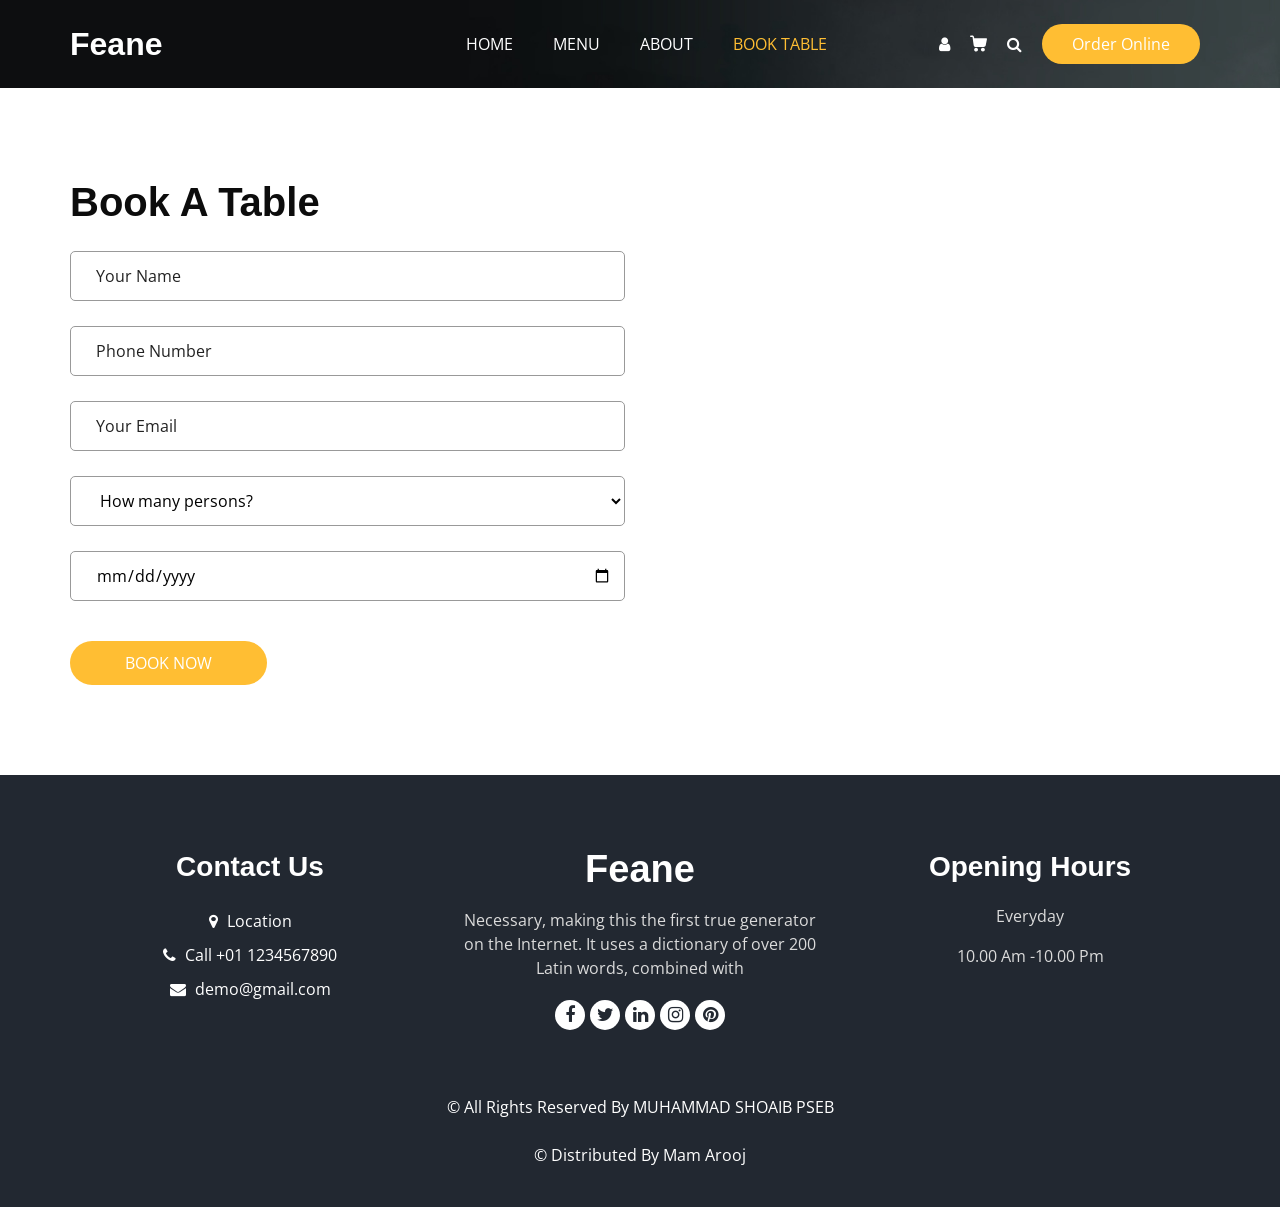
<file: book.html>
<!DOCTYPE html>
<html>

<head>
  
  <meta charset="utf-8" />
  <meta http-equiv="X-UA-Compatible" content="IE=edge" />
  
  <meta name="viewport" content="width=device-width, initial-scale=1, shrink-to-fit=no" />
  
  <meta name="keywords" content="" />
  <meta name="description" content="" />
  <meta name="author" content="" />

  <title> Feane </title>

  

  
  <link href="css/font-awesome.min.css" rel="stylesheet" />

  
  <link href="css/style.css" rel="stylesheet" />
  

</head>

<body class="sub_page">

  <div class="hero_area">
    <div class="bg-box">
      <img src="images/hero-bg.jpg" alt="">
    </div>
    
    <header class="header_section">
      <div class="container">
        <nav class="navbar navbar-expand-lg custom_nav-container ">
          <a class="navbar-brand" href="index.html">
            <span>
              Feane
            </span>
          </a>

          <button class="navbar-toggler" type="button" data-toggle="collapse" data-target="#navbarSupportedContent" aria-controls="navbarSupportedContent" aria-expanded="false" aria-label="Toggle navigation">
            <span class=""> </span>
          </button>

          <div class="collapse navbar-collapse" id="navbarSupportedContent">
            <ul class="navbar-nav  mx-auto ">
              <li class="nav-item">
                <a class="nav-link" href="index.html">Home </a>
              </li>
              <li class="nav-item">
                <a class="nav-link" href="menu.html">Menu</a>
              </li>
              <li class="nav-item">
                <a class="nav-link" href="about.html">About</a>
              </li>
              <li class="nav-item active">
                <a class="nav-link" href="book.html">Book Table <span class="sr-only">(current)</span> </a>
              </li>
            </ul>
            <div class="user_option">
              <a href="" class="user_link">
                <i class="fa fa-user" aria-hidden="true"></i>
              </a>
              <a class="cart_link" href="#">
                <svg version="1.1" id="Capa_1" xmlns="http://www.w3.org/2000/svg" xmlns:xlink="http://www.w3.org/1999/xlink" x="0px" y="0px" viewBox="0 0 456.029 456.029" style="enable-background:new 0 0 456.029 456.029;" xml:space="preserve">
                  <g>
                    <g>
                      <path d="M345.6,338.862c-29.184,0-53.248,23.552-53.248,53.248c0,29.184,23.552,53.248,53.248,53.248
                   c29.184,0,53.248-23.552,53.248-53.248C398.336,362.926,374.784,338.862,345.6,338.862z" />
                    </g>
                  </g>
                  <g>
                    <g>
                      <path d="M439.296,84.91c-1.024,0-2.56-0.512-4.096-0.512H112.64l-5.12-34.304C104.448,27.566,84.992,10.67,61.952,10.67H20.48
                   C9.216,10.67,0,19.886,0,31.15c0,11.264,9.216,20.48,20.48,20.48h41.472c2.56,0,4.608,2.048,5.12,4.608l31.744,216.064
                   c4.096,27.136,27.648,47.616,55.296,47.616h212.992c26.624,0,49.664-18.944,55.296-45.056l33.28-166.4
                   C457.728,97.71,450.56,86.958,439.296,84.91z" />
                    </g>
                  </g>
                  <g>
                    <g>
                      <path d="M215.04,389.55c-1.024-28.16-24.576-50.688-52.736-50.688c-29.696,1.536-52.224,26.112-51.2,55.296
                   c1.024,28.16,24.064,50.688,52.224,50.688h1.024C193.536,443.31,216.576,418.734,215.04,389.55z" />
                    </g>
                  </g>
                  <g>
                  </g>
                  <g>
                  </g>
                  <g>
                  </g>
                  <g>
                  </g>
                  <g>
                  </g>
                  <g>
                  </g>
                  <g>
                  </g>
                  <g>
                  </g>
                  <g>
                  </g>
                  <g>
                  </g>
                  <g>
                  </g>
                  <g>
                  </g>
                  <g>
                  </g>
                  <g>
                  </g>
                  <g>
                  </g>
                </svg>
              </a>
              <form class="form-inline">
                <button class="btn  my-2 my-sm-0 nav_search-btn" type="submit">
                  <i class="fa fa-search" aria-hidden="true"></i>
                </button>
              </form>
              <a href="" class="order_online">
                Order Online
              </a>
            </div>
          </div>
        </nav>
      </div>
    </header>
    
  </div>

  
  <section class="book_section layout_padding">
    <div class="container">
      <div class="heading_container">
        <h2>
          Book A Table
        </h2>
      </div>
      <div class="row">
        <div class="col-md-6">
          <div class="form_container">
            <form action="">
              <div>
                <input type="text" class="form-control" placeholder="Your Name" />
              </div>
              <div>
                <input type="text" class="form-control" placeholder="Phone Number" />
              </div>
              <div>
                <input type="email" class="form-control" placeholder="Your Email" />
              </div>
              <div>
                <select class="form-control nice-select wide">
                  <option value="" disabled selected>
                    How many persons?
                  </option>
                  <option value="">
                    2
                  </option>
                  <option value="">
                    3
                  </option>
                  <option value="">
                    4
                  </option>
                  <option value="">
                    5
                  </option>
                </select>
              </div>
              <div>
                <input type="date" class="form-control">
              </div>
              <div class="btn_box">
                <button>
                  Book Now
                </button>
              </div>
            </form>
          </div>
        </div>
        <div class="col-md-6">
          <div class="map_container ">
            <div id="googleMap"></div>
          </div>
        </div>
      </div>
    </div>
  </section>
  

  
  <footer class="footer_section">
    <div class="container">
      <div class="row">
        <div class="col-md-4 footer-col">
          <div class="footer_contact">
            <h4>
              Contact Us
            </h4>
            <div class="contact_link_box">
              <a href="">
                <i class="fa fa-map-marker" aria-hidden="true"></i>
                <span>
                  Location
                </span>
              </a>
              <a href="">
                <i class="fa fa-phone" aria-hidden="true"></i>
                <span>
                  Call +01 1234567890
                </span>
              </a>
              <a href="">
                <i class="fa fa-envelope" aria-hidden="true"></i>
                <span>
                  demo@gmail.com
                </span>
              </a>
            </div>
          </div>
        </div>
        <div class="col-md-4 footer-col">
          <div class="footer_detail">
            <a href="" class="footer-logo">
              Feane
            </a>
            <p>
              Necessary, making this the first true generator on the Internet. It uses a dictionary of over 200 Latin words, combined with
            </p>
            <div class="footer_social">
              <a href="">
                <i class="fa fa-facebook" aria-hidden="true"></i>
              </a>
              <a href="">
                <i class="fa fa-twitter" aria-hidden="true"></i>
              </a>
              <a href="">
                <i class="fa fa-linkedin" aria-hidden="true"></i>
              </a>
              <a href="">
                <i class="fa fa-instagram" aria-hidden="true"></i>
              </a>
              <a href="">
                <i class="fa fa-pinterest" aria-hidden="true"></i>
              </a>
            </div>
          </div>
        </div>
        <div class="col-md-4 footer-col">
          <h4>
            Opening Hours
          </h4>
          <p>
            Everyday
          </p>
          <p>
            10.00 Am -10.00 Pm
          </p>
        </div>
      </div>
      <div class="footer-info">
        <p>
          &copy; <span id="displayYear"></span> All Rights Reserved By
          <a href="https://html.design/">MUHAMMAD SHOAIB PSEB</a><br><br>
          &copy; <span id="displayYear"></span> Distributed By
          <a href="https://www.linkedin.com/in/shoaib-vehni/" target="_blank">Mam Arooj</a>
        </p>
      </div>
    </div>
  </footer>
  

  

</body>

</html>
</file>
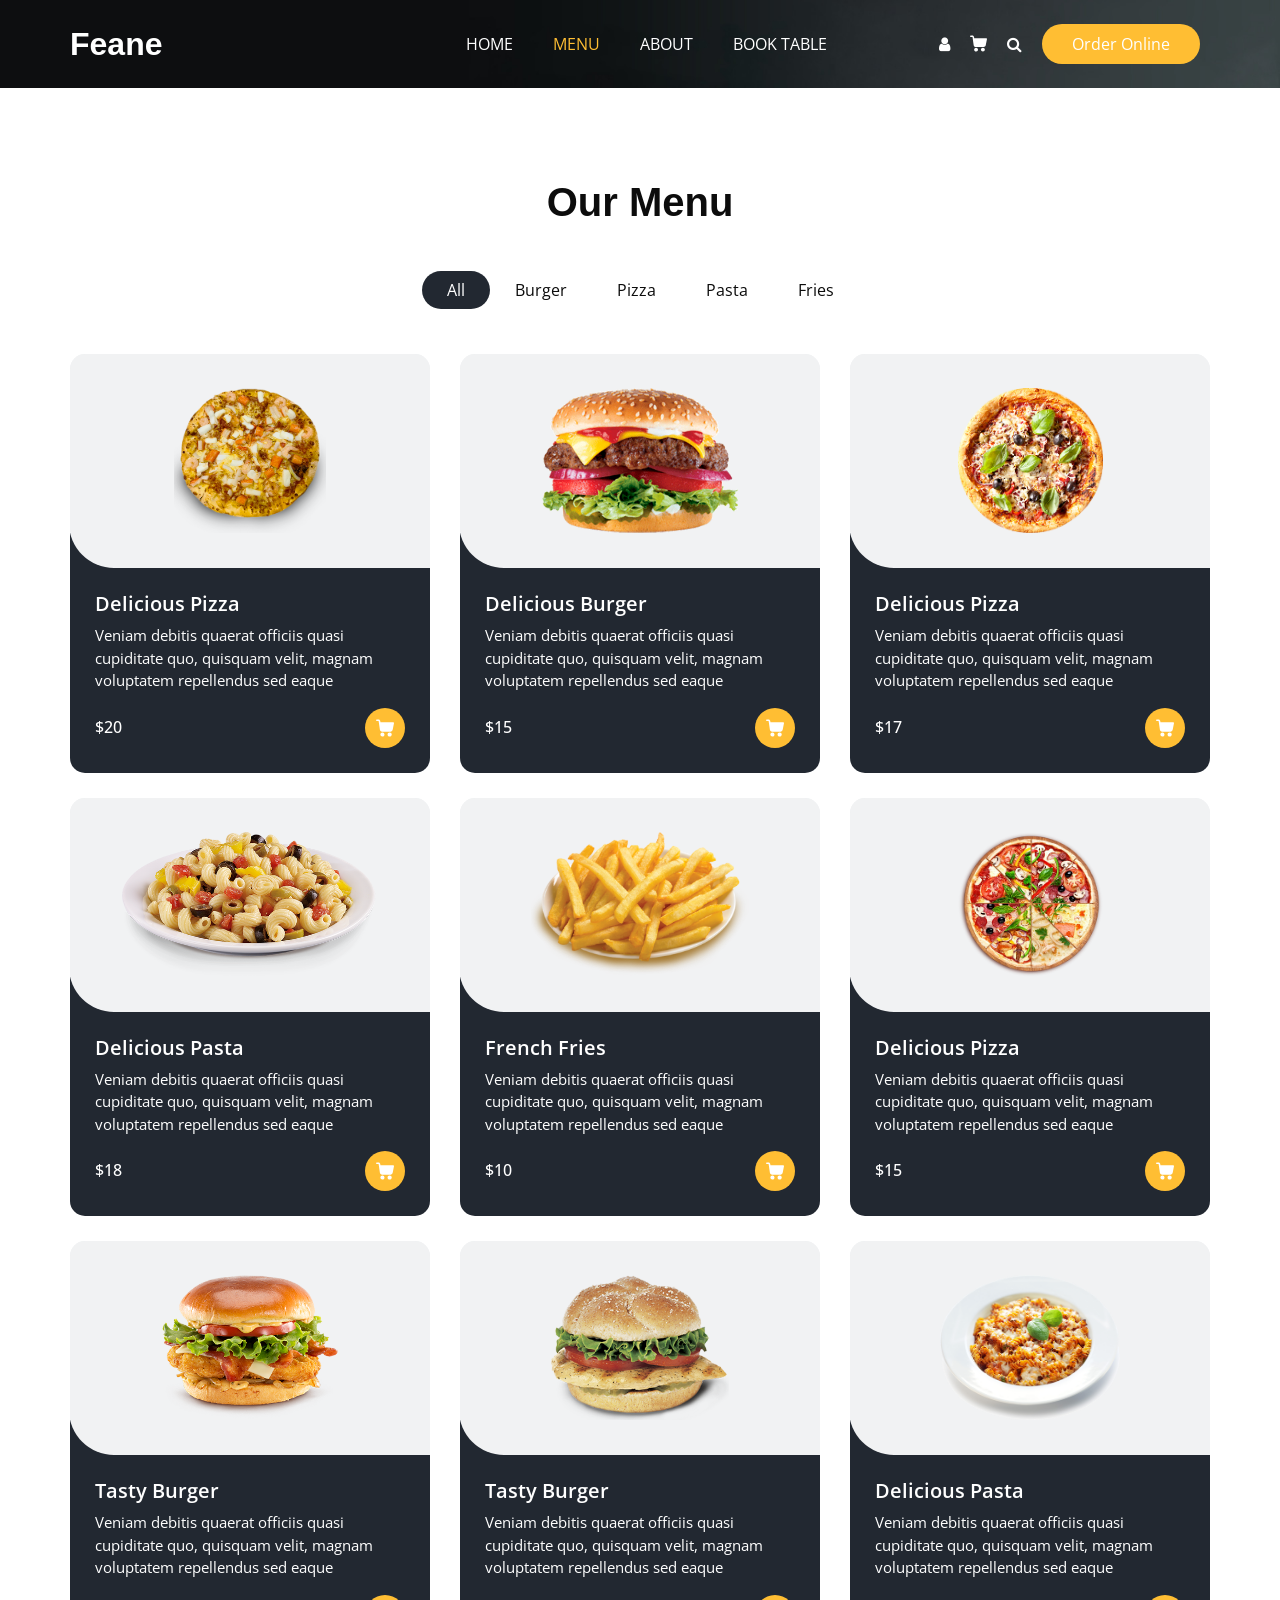
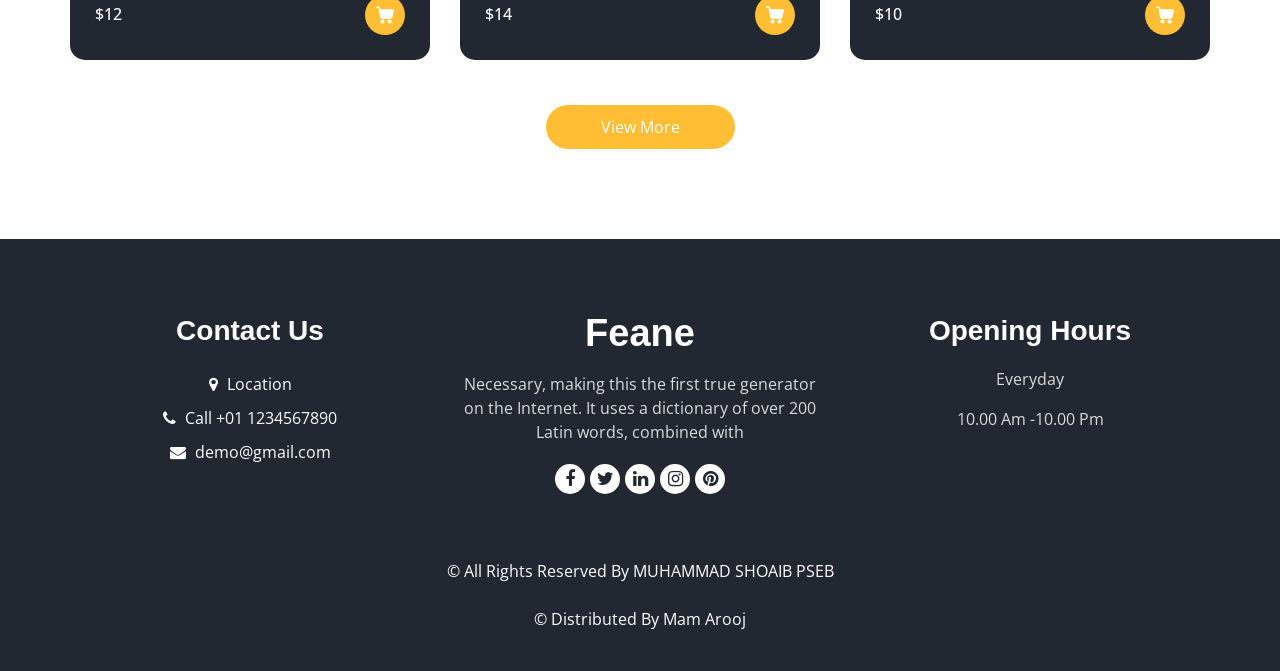
<file: menu.html>
<!DOCTYPE html>
<html>

<head>
  
  <meta charset="utf-8" />
  <meta http-equiv="X-UA-Compatible" content="IE=edge" />
  
  <meta name="viewport" content="width=device-width, initial-scale=1, shrink-to-fit=no" />
  
  <meta name="keywords" content="" />
  <meta name="description" content="" />
  <meta name="author" content="" />

  <title> Feane </title>

  

  
  <link href="css/font-awesome.min.css" rel="stylesheet" />

  
  <link href="css/style.css" rel="stylesheet" />
  

</head>

<body class="sub_page">

  <div class="hero_area">
    <div class="bg-box">
      <img src="images/hero-bg.jpg" alt="">
    </div>
    
    <header class="header_section">
      <div class="container">
        <nav class="navbar navbar-expand-lg custom_nav-container ">
          <a class="navbar-brand" href="index.html">
            <span>
              Feane
            </span>
          </a>

          <button class="navbar-toggler" type="button" data-toggle="collapse" data-target="#navbarSupportedContent" aria-controls="navbarSupportedContent" aria-expanded="false" aria-label="Toggle navigation">
            <span class=""> </span>
          </button>

          <div class="collapse navbar-collapse" id="navbarSupportedContent">
            <ul class="navbar-nav  mx-auto ">
              <li class="nav-item">
                <a class="nav-link" href="index.html">Home </a>
              </li>
              <li class="nav-item active">
                <a class="nav-link" href="menu.html">Menu <span class="sr-only">(current)</span> </a>
              </li>
              <li class="nav-item">
                <a class="nav-link" href="about.html">About</a>
              </li>
              <li class="nav-item">
                <a class="nav-link" href="book.html">Book Table</a>
              </li>
            </ul>
            <div class="user_option">
              <a href="" class="user_link">
                <i class="fa fa-user" aria-hidden="true"></i>
              </a>
              <a class="cart_link" href="#">
                <svg version="1.1" id="Capa_1" xmlns="http://www.w3.org/2000/svg" xmlns:xlink="http://www.w3.org/1999/xlink" x="0px" y="0px" viewBox="0 0 456.029 456.029" style="enable-background:new 0 0 456.029 456.029;" xml:space="preserve">
                  <g>
                    <g>
                      <path d="M345.6,338.862c-29.184,0-53.248,23.552-53.248,53.248c0,29.184,23.552,53.248,53.248,53.248
                   c29.184,0,53.248-23.552,53.248-53.248C398.336,362.926,374.784,338.862,345.6,338.862z" />
                    </g>
                  </g>
                  <g>
                    <g>
                      <path d="M439.296,84.91c-1.024,0-2.56-0.512-4.096-0.512H112.64l-5.12-34.304C104.448,27.566,84.992,10.67,61.952,10.67H20.48
                   C9.216,10.67,0,19.886,0,31.15c0,11.264,9.216,20.48,20.48,20.48h41.472c2.56,0,4.608,2.048,5.12,4.608l31.744,216.064
                   c4.096,27.136,27.648,47.616,55.296,47.616h212.992c26.624,0,49.664-18.944,55.296-45.056l33.28-166.4
                   C457.728,97.71,450.56,86.958,439.296,84.91z" />
                    </g>
                  </g>
                  <g>
                    <g>
                      <path d="M215.04,389.55c-1.024-28.16-24.576-50.688-52.736-50.688c-29.696,1.536-52.224,26.112-51.2,55.296
                   c1.024,28.16,24.064,50.688,52.224,50.688h1.024C193.536,443.31,216.576,418.734,215.04,389.55z" />
                    </g>
                  </g>
                  <g>
                  </g>
                  <g>
                  </g>
                  <g>
                  </g>
                  <g>
                  </g>
                  <g>
                  </g>
                  <g>
                  </g>
                  <g>
                  </g>
                  <g>
                  </g>
                  <g>
                  </g>
                  <g>
                  </g>
                  <g>
                  </g>
                  <g>
                  </g>
                  <g>
                  </g>
                  <g>
                  </g>
                  <g>
                  </g>
                </svg>
              </a>
              <form class="form-inline">
                <button class="btn  my-2 my-sm-0 nav_search-btn" type="submit">
                  <i class="fa fa-search" aria-hidden="true"></i>
                </button>
              </form>
              <a href="" class="order_online">
                Order Online
              </a>
            </div>
          </div>
        </nav>
      </div>
    </header>
    
  </div>

  

  <section class="food_section layout_padding">
    <div class="container">
      <div class="heading_container heading_center">
        <h2>
          Our Menu
        </h2>
      </div>

      <ul class="filters_menu">
        <li class="active" data-filter="*">All</li>
        <li data-filter=".burger">Burger</li>
        <li data-filter=".pizza">Pizza</li>
        <li data-filter=".pasta">Pasta</li>
        <li data-filter=".fries">Fries</li>
      </ul>

      <div class="filters-content">
        <div class="row grid">
          <div class="col-sm-6 col-lg-4 all pizza">
            <div class="box">
              <div>
                <div class="img-box">
                  <img src="images/f1.png" alt="">
                </div>
                <div class="detail-box">
                  <h5>
                    Delicious Pizza
                  </h5>
                  <p>
                    Veniam debitis quaerat officiis quasi cupiditate quo, quisquam velit, magnam voluptatem repellendus sed eaque
                  </p>
                  <div class="options">
                    <h6>
                      $20
                    </h6>
                    <a href="">
                      <svg version="1.1" id="Capa_1" xmlns="http://www.w3.org/2000/svg" xmlns:xlink="http://www.w3.org/1999/xlink" x="0px" y="0px" viewBox="0 0 456.029 456.029" style="enable-background:new 0 0 456.029 456.029;" xml:space="preserve">
                        <g>
                          <g>
                            <path d="M345.6,338.862c-29.184,0-53.248,23.552-53.248,53.248c0,29.184,23.552,53.248,53.248,53.248
                         c29.184,0,53.248-23.552,53.248-53.248C398.336,362.926,374.784,338.862,345.6,338.862z" />
                          </g>
                        </g>
                        <g>
                          <g>
                            <path d="M439.296,84.91c-1.024,0-2.56-0.512-4.096-0.512H112.64l-5.12-34.304C104.448,27.566,84.992,10.67,61.952,10.67H20.48
                         C9.216,10.67,0,19.886,0,31.15c0,11.264,9.216,20.48,20.48,20.48h41.472c2.56,0,4.608,2.048,5.12,4.608l31.744,216.064
                         c4.096,27.136,27.648,47.616,55.296,47.616h212.992c26.624,0,49.664-18.944,55.296-45.056l33.28-166.4
                         C457.728,97.71,450.56,86.958,439.296,84.91z" />
                          </g>
                        </g>
                        <g>
                          <g>
                            <path d="M215.04,389.55c-1.024-28.16-24.576-50.688-52.736-50.688c-29.696,1.536-52.224,26.112-51.2,55.296
                         c1.024,28.16,24.064,50.688,52.224,50.688h1.024C193.536,443.31,216.576,418.734,215.04,389.55z" />
                          </g>
                        </g>
                        <g>
                        </g>
                        <g>
                        </g>
                        <g>
                        </g>
                        <g>
                        </g>
                        <g>
                        </g>
                        <g>
                        </g>
                        <g>
                        </g>
                        <g>
                        </g>
                        <g>
                        </g>
                        <g>
                        </g>
                        <g>
                        </g>
                        <g>
                        </g>
                        <g>
                        </g>
                        <g>
                        </g>
                        <g>
                        </g>
                      </svg>
                    </a>
                  </div>
                </div>
              </div>
            </div>
          </div>
          <div class="col-sm-6 col-lg-4 all burger">
            <div class="box">
              <div>
                <div class="img-box">
                  <img src="images/f2.png" alt="">
                </div>
                <div class="detail-box">
                  <h5>
                    Delicious Burger
                  </h5>
                  <p>
                    Veniam debitis quaerat officiis quasi cupiditate quo, quisquam velit, magnam voluptatem repellendus sed eaque
                  </p>
                  <div class="options">
                    <h6>
                      $15
                    </h6>
                    <a href="">
                      <svg version="1.1" id="Capa_1" xmlns="http://www.w3.org/2000/svg" xmlns:xlink="http://www.w3.org/1999/xlink" x="0px" y="0px" viewBox="0 0 456.029 456.029" style="enable-background:new 0 0 456.029 456.029;" xml:space="preserve">
                        <g>
                          <g>
                            <path d="M345.6,338.862c-29.184,0-53.248,23.552-53.248,53.248c0,29.184,23.552,53.248,53.248,53.248
                         c29.184,0,53.248-23.552,53.248-53.248C398.336,362.926,374.784,338.862,345.6,338.862z" />
                          </g>
                        </g>
                        <g>
                          <g>
                            <path d="M439.296,84.91c-1.024,0-2.56-0.512-4.096-0.512H112.64l-5.12-34.304C104.448,27.566,84.992,10.67,61.952,10.67H20.48
                         C9.216,10.67,0,19.886,0,31.15c0,11.264,9.216,20.48,20.48,20.48h41.472c2.56,0,4.608,2.048,5.12,4.608l31.744,216.064
                         c4.096,27.136,27.648,47.616,55.296,47.616h212.992c26.624,0,49.664-18.944,55.296-45.056l33.28-166.4
                         C457.728,97.71,450.56,86.958,439.296,84.91z" />
                          </g>
                        </g>
                        <g>
                          <g>
                            <path d="M215.04,389.55c-1.024-28.16-24.576-50.688-52.736-50.688c-29.696,1.536-52.224,26.112-51.2,55.296
                         c1.024,28.16,24.064,50.688,52.224,50.688h1.024C193.536,443.31,216.576,418.734,215.04,389.55z" />
                          </g>
                        </g>
                        <g>
                        </g>
                        <g>
                        </g>
                        <g>
                        </g>
                        <g>
                        </g>
                        <g>
                        </g>
                        <g>
                        </g>
                        <g>
                        </g>
                        <g>
                        </g>
                        <g>
                        </g>
                        <g>
                        </g>
                        <g>
                        </g>
                        <g>
                        </g>
                        <g>
                        </g>
                        <g>
                        </g>
                        <g>
                        </g>
                      </svg>
                    </a>
                  </div>
                </div>
              </div>
            </div>
          </div>
          <div class="col-sm-6 col-lg-4 all pizza">
            <div class="box">
              <div>
                <div class="img-box">
                  <img src="images/f3.png" alt="">
                </div>
                <div class="detail-box">
                  <h5>
                    Delicious Pizza
                  </h5>
                  <p>
                    Veniam debitis quaerat officiis quasi cupiditate quo, quisquam velit, magnam voluptatem repellendus sed eaque
                  </p>
                  <div class="options">
                    <h6>
                      $17
                    </h6>
                    <a href="">
                      <svg version="1.1" id="Capa_1" xmlns="http://www.w3.org/2000/svg" xmlns:xlink="http://www.w3.org/1999/xlink" x="0px" y="0px" viewBox="0 0 456.029 456.029" style="enable-background:new 0 0 456.029 456.029;" xml:space="preserve">
                        <g>
                          <g>
                            <path d="M345.6,338.862c-29.184,0-53.248,23.552-53.248,53.248c0,29.184,23.552,53.248,53.248,53.248
                         c29.184,0,53.248-23.552,53.248-53.248C398.336,362.926,374.784,338.862,345.6,338.862z" />
                          </g>
                        </g>
                        <g>
                          <g>
                            <path d="M439.296,84.91c-1.024,0-2.56-0.512-4.096-0.512H112.64l-5.12-34.304C104.448,27.566,84.992,10.67,61.952,10.67H20.48
                         C9.216,10.67,0,19.886,0,31.15c0,11.264,9.216,20.48,20.48,20.48h41.472c2.56,0,4.608,2.048,5.12,4.608l31.744,216.064
                         c4.096,27.136,27.648,47.616,55.296,47.616h212.992c26.624,0,49.664-18.944,55.296-45.056l33.28-166.4
                         C457.728,97.71,450.56,86.958,439.296,84.91z" />
                          </g>
                        </g>
                        <g>
                          <g>
                            <path d="M215.04,389.55c-1.024-28.16-24.576-50.688-52.736-50.688c-29.696,1.536-52.224,26.112-51.2,55.296
                         c1.024,28.16,24.064,50.688,52.224,50.688h1.024C193.536,443.31,216.576,418.734,215.04,389.55z" />
                          </g>
                        </g>
                        <g>
                        </g>
                        <g>
                        </g>
                        <g>
                        </g>
                        <g>
                        </g>
                        <g>
                        </g>
                        <g>
                        </g>
                        <g>
                        </g>
                        <g>
                        </g>
                        <g>
                        </g>
                        <g>
                        </g>
                        <g>
                        </g>
                        <g>
                        </g>
                        <g>
                        </g>
                        <g>
                        </g>
                        <g>
                        </g>
                      </svg>
                    </a>
                  </div>
                </div>
              </div>
            </div>
          </div>
          <div class="col-sm-6 col-lg-4 all pasta">
            <div class="box">
              <div>
                <div class="img-box">
                  <img src="images/f4.png" alt="">
                </div>
                <div class="detail-box">
                  <h5>
                    Delicious Pasta
                  </h5>
                  <p>
                    Veniam debitis quaerat officiis quasi cupiditate quo, quisquam velit, magnam voluptatem repellendus sed eaque
                  </p>
                  <div class="options">
                    <h6>
                      $18
                    </h6>
                    <a href="">
                      <svg version="1.1" id="Capa_1" xmlns="http://www.w3.org/2000/svg" xmlns:xlink="http://www.w3.org/1999/xlink" x="0px" y="0px" viewBox="0 0 456.029 456.029" style="enable-background:new 0 0 456.029 456.029;" xml:space="preserve">
                        <g>
                          <g>
                            <path d="M345.6,338.862c-29.184,0-53.248,23.552-53.248,53.248c0,29.184,23.552,53.248,53.248,53.248
                         c29.184,0,53.248-23.552,53.248-53.248C398.336,362.926,374.784,338.862,345.6,338.862z" />
                          </g>
                        </g>
                        <g>
                          <g>
                            <path d="M439.296,84.91c-1.024,0-2.56-0.512-4.096-0.512H112.64l-5.12-34.304C104.448,27.566,84.992,10.67,61.952,10.67H20.48
                         C9.216,10.67,0,19.886,0,31.15c0,11.264,9.216,20.48,20.48,20.48h41.472c2.56,0,4.608,2.048,5.12,4.608l31.744,216.064
                         c4.096,27.136,27.648,47.616,55.296,47.616h212.992c26.624,0,49.664-18.944,55.296-45.056l33.28-166.4
                         C457.728,97.71,450.56,86.958,439.296,84.91z" />
                          </g>
                        </g>
                        <g>
                          <g>
                            <path d="M215.04,389.55c-1.024-28.16-24.576-50.688-52.736-50.688c-29.696,1.536-52.224,26.112-51.2,55.296
                         c1.024,28.16,24.064,50.688,52.224,50.688h1.024C193.536,443.31,216.576,418.734,215.04,389.55z" />
                          </g>
                        </g>
                        <g>
                        </g>
                        <g>
                        </g>
                        <g>
                        </g>
                        <g>
                        </g>
                        <g>
                        </g>
                        <g>
                        </g>
                        <g>
                        </g>
                        <g>
                        </g>
                        <g>
                        </g>
                        <g>
                        </g>
                        <g>
                        </g>
                        <g>
                        </g>
                        <g>
                        </g>
                        <g>
                        </g>
                        <g>
                        </g>
                      </svg>
                    </a>
                  </div>
                </div>
              </div>
            </div>
          </div>
          <div class="col-sm-6 col-lg-4 all fries">
            <div class="box">
              <div>
                <div class="img-box">
                  <img src="images/f5.png" alt="">
                </div>
                <div class="detail-box">
                  <h5>
                    French Fries
                  </h5>
                  <p>
                    Veniam debitis quaerat officiis quasi cupiditate quo, quisquam velit, magnam voluptatem repellendus sed eaque
                  </p>
                  <div class="options">
                    <h6>
                      $10
                    </h6>
                    <a href="">
                      <svg version="1.1" id="Capa_1" xmlns="http://www.w3.org/2000/svg" xmlns:xlink="http://www.w3.org/1999/xlink" x="0px" y="0px" viewBox="0 0 456.029 456.029" style="enable-background:new 0 0 456.029 456.029;" xml:space="preserve">
                        <g>
                          <g>
                            <path d="M345.6,338.862c-29.184,0-53.248,23.552-53.248,53.248c0,29.184,23.552,53.248,53.248,53.248
                         c29.184,0,53.248-23.552,53.248-53.248C398.336,362.926,374.784,338.862,345.6,338.862z" />
                          </g>
                        </g>
                        <g>
                          <g>
                            <path d="M439.296,84.91c-1.024,0-2.56-0.512-4.096-0.512H112.64l-5.12-34.304C104.448,27.566,84.992,10.67,61.952,10.67H20.48
                         C9.216,10.67,0,19.886,0,31.15c0,11.264,9.216,20.48,20.48,20.48h41.472c2.56,0,4.608,2.048,5.12,4.608l31.744,216.064
                         c4.096,27.136,27.648,47.616,55.296,47.616h212.992c26.624,0,49.664-18.944,55.296-45.056l33.28-166.4
                         C457.728,97.71,450.56,86.958,439.296,84.91z" />
                          </g>
                        </g>
                        <g>
                          <g>
                            <path d="M215.04,389.55c-1.024-28.16-24.576-50.688-52.736-50.688c-29.696,1.536-52.224,26.112-51.2,55.296
                         c1.024,28.16,24.064,50.688,52.224,50.688h1.024C193.536,443.31,216.576,418.734,215.04,389.55z" />
                          </g>
                        </g>
                        <g>
                        </g>
                        <g>
                        </g>
                        <g>
                        </g>
                        <g>
                        </g>
                        <g>
                        </g>
                        <g>
                        </g>
                        <g>
                        </g>
                        <g>
                        </g>
                        <g>
                        </g>
                        <g>
                        </g>
                        <g>
                        </g>
                        <g>
                        </g>
                        <g>
                        </g>
                        <g>
                        </g>
                        <g>
                        </g>
                      </svg>
                    </a>
                  </div>
                </div>
              </div>
            </div>
          </div>
          <div class="col-sm-6 col-lg-4 all pizza">
            <div class="box">
              <div>
                <div class="img-box">
                  <img src="images/f6.png" alt="">
                </div>
                <div class="detail-box">
                  <h5>
                    Delicious Pizza
                  </h5>
                  <p>
                    Veniam debitis quaerat officiis quasi cupiditate quo, quisquam velit, magnam voluptatem repellendus sed eaque
                  </p>
                  <div class="options">
                    <h6>
                      $15
                    </h6>
                    <a href="">
                      <svg version="1.1" id="Capa_1" xmlns="http://www.w3.org/2000/svg" xmlns:xlink="http://www.w3.org/1999/xlink" x="0px" y="0px" viewBox="0 0 456.029 456.029" style="enable-background:new 0 0 456.029 456.029;" xml:space="preserve">
                        <g>
                          <g>
                            <path d="M345.6,338.862c-29.184,0-53.248,23.552-53.248,53.248c0,29.184,23.552,53.248,53.248,53.248
                         c29.184,0,53.248-23.552,53.248-53.248C398.336,362.926,374.784,338.862,345.6,338.862z" />
                          </g>
                        </g>
                        <g>
                          <g>
                            <path d="M439.296,84.91c-1.024,0-2.56-0.512-4.096-0.512H112.64l-5.12-34.304C104.448,27.566,84.992,10.67,61.952,10.67H20.48
                         C9.216,10.67,0,19.886,0,31.15c0,11.264,9.216,20.48,20.48,20.48h41.472c2.56,0,4.608,2.048,5.12,4.608l31.744,216.064
                         c4.096,27.136,27.648,47.616,55.296,47.616h212.992c26.624,0,49.664-18.944,55.296-45.056l33.28-166.4
                         C457.728,97.71,450.56,86.958,439.296,84.91z" />
                          </g>
                        </g>
                        <g>
                          <g>
                            <path d="M215.04,389.55c-1.024-28.16-24.576-50.688-52.736-50.688c-29.696,1.536-52.224,26.112-51.2,55.296
                         c1.024,28.16,24.064,50.688,52.224,50.688h1.024C193.536,443.31,216.576,418.734,215.04,389.55z" />
                          </g>
                        </g>
                        <g>
                        </g>
                        <g>
                        </g>
                        <g>
                        </g>
                        <g>
                        </g>
                        <g>
                        </g>
                        <g>
                        </g>
                        <g>
                        </g>
                        <g>
                        </g>
                        <g>
                        </g>
                        <g>
                        </g>
                        <g>
                        </g>
                        <g>
                        </g>
                        <g>
                        </g>
                        <g>
                        </g>
                        <g>
                        </g>
                      </svg>
                    </a>
                  </div>
                </div>
              </div>
            </div>
          </div>
          <div class="col-sm-6 col-lg-4 all burger">
            <div class="box">
              <div>
                <div class="img-box">
                  <img src="images/f7.png" alt="">
                </div>
                <div class="detail-box">
                  <h5>
                    Tasty Burger
                  </h5>
                  <p>
                    Veniam debitis quaerat officiis quasi cupiditate quo, quisquam velit, magnam voluptatem repellendus sed eaque
                  </p>
                  <div class="options">
                    <h6>
                      $12
                    </h6>
                    <a href="">
                      <svg version="1.1" id="Capa_1" xmlns="http://www.w3.org/2000/svg" xmlns:xlink="http://www.w3.org/1999/xlink" x="0px" y="0px" viewBox="0 0 456.029 456.029" style="enable-background:new 0 0 456.029 456.029;" xml:space="preserve">
                        <g>
                          <g>
                            <path d="M345.6,338.862c-29.184,0-53.248,23.552-53.248,53.248c0,29.184,23.552,53.248,53.248,53.248
                         c29.184,0,53.248-23.552,53.248-53.248C398.336,362.926,374.784,338.862,345.6,338.862z" />
                          </g>
                        </g>
                        <g>
                          <g>
                            <path d="M439.296,84.91c-1.024,0-2.56-0.512-4.096-0.512H112.64l-5.12-34.304C104.448,27.566,84.992,10.67,61.952,10.67H20.48
                         C9.216,10.67,0,19.886,0,31.15c0,11.264,9.216,20.48,20.48,20.48h41.472c2.56,0,4.608,2.048,5.12,4.608l31.744,216.064
                         c4.096,27.136,27.648,47.616,55.296,47.616h212.992c26.624,0,49.664-18.944,55.296-45.056l33.28-166.4
                         C457.728,97.71,450.56,86.958,439.296,84.91z" />
                          </g>
                        </g>
                        <g>
                          <g>
                            <path d="M215.04,389.55c-1.024-28.16-24.576-50.688-52.736-50.688c-29.696,1.536-52.224,26.112-51.2,55.296
                         c1.024,28.16,24.064,50.688,52.224,50.688h1.024C193.536,443.31,216.576,418.734,215.04,389.55z" />
                          </g>
                        </g>
                        <g>
                        </g>
                        <g>
                        </g>
                        <g>
                        </g>
                        <g>
                        </g>
                        <g>
                        </g>
                        <g>
                        </g>
                        <g>
                        </g>
                        <g>
                        </g>
                        <g>
                        </g>
                        <g>
                        </g>
                        <g>
                        </g>
                        <g>
                        </g>
                        <g>
                        </g>
                        <g>
                        </g>
                        <g>
                        </g>
                      </svg>
                    </a>
                  </div>
                </div>
              </div>
            </div>
          </div>
          <div class="col-sm-6 col-lg-4 all burger">
            <div class="box">
              <div>
                <div class="img-box">
                  <img src="images/f8.png" alt="">
                </div>
                <div class="detail-box">
                  <h5>
                    Tasty Burger
                  </h5>
                  <p>
                    Veniam debitis quaerat officiis quasi cupiditate quo, quisquam velit, magnam voluptatem repellendus sed eaque
                  </p>
                  <div class="options">
                    <h6>
                      $14
                    </h6>
                    <a href="">
                      <svg version="1.1" id="Capa_1" xmlns="http://www.w3.org/2000/svg" xmlns:xlink="http://www.w3.org/1999/xlink" x="0px" y="0px" viewBox="0 0 456.029 456.029" style="enable-background:new 0 0 456.029 456.029;" xml:space="preserve">
                        <g>
                          <g>
                            <path d="M345.6,338.862c-29.184,0-53.248,23.552-53.248,53.248c0,29.184,23.552,53.248,53.248,53.248
                         c29.184,0,53.248-23.552,53.248-53.248C398.336,362.926,374.784,338.862,345.6,338.862z" />
                          </g>
                        </g>
                        <g>
                          <g>
                            <path d="M439.296,84.91c-1.024,0-2.56-0.512-4.096-0.512H112.64l-5.12-34.304C104.448,27.566,84.992,10.67,61.952,10.67H20.48
                         C9.216,10.67,0,19.886,0,31.15c0,11.264,9.216,20.48,20.48,20.48h41.472c2.56,0,4.608,2.048,5.12,4.608l31.744,216.064
                         c4.096,27.136,27.648,47.616,55.296,47.616h212.992c26.624,0,49.664-18.944,55.296-45.056l33.28-166.4
                         C457.728,97.71,450.56,86.958,439.296,84.91z" />
                          </g>
                        </g>
                        <g>
                          <g>
                            <path d="M215.04,389.55c-1.024-28.16-24.576-50.688-52.736-50.688c-29.696,1.536-52.224,26.112-51.2,55.296
                         c1.024,28.16,24.064,50.688,52.224,50.688h1.024C193.536,443.31,216.576,418.734,215.04,389.55z" />
                          </g>
                        </g>
                        <g>
                        </g>
                        <g>
                        </g>
                        <g>
                        </g>
                        <g>
                        </g>
                        <g>
                        </g>
                        <g>
                        </g>
                        <g>
                        </g>
                        <g>
                        </g>
                        <g>
                        </g>
                        <g>
                        </g>
                        <g>
                        </g>
                        <g>
                        </g>
                        <g>
                        </g>
                        <g>
                        </g>
                        <g>
                        </g>
                      </svg>
                    </a>
                  </div>
                </div>
              </div>
            </div>
          </div>
          <div class="col-sm-6 col-lg-4 all pasta">
            <div class="box">
              <div>
                <div class="img-box">
                  <img src="images/f9.png" alt="">
                </div>
                <div class="detail-box">
                  <h5>
                    Delicious Pasta
                  </h5>
                  <p>
                    Veniam debitis quaerat officiis quasi cupiditate quo, quisquam velit, magnam voluptatem repellendus sed eaque
                  </p>
                  <div class="options">
                    <h6>
                      $10
                    </h6>
                    <a href="">
                      <svg version="1.1" id="Capa_1" xmlns="http://www.w3.org/2000/svg" xmlns:xlink="http://www.w3.org/1999/xlink" x="0px" y="0px" viewBox="0 0 456.029 456.029" style="enable-background:new 0 0 456.029 456.029;" xml:space="preserve">
                        <g>
                          <g>
                            <path d="M345.6,338.862c-29.184,0-53.248,23.552-53.248,53.248c0,29.184,23.552,53.248,53.248,53.248
                         c29.184,0,53.248-23.552,53.248-53.248C398.336,362.926,374.784,338.862,345.6,338.862z" />
                          </g>
                        </g>
                        <g>
                          <g>
                            <path d="M439.296,84.91c-1.024,0-2.56-0.512-4.096-0.512H112.64l-5.12-34.304C104.448,27.566,84.992,10.67,61.952,10.67H20.48
                         C9.216,10.67,0,19.886,0,31.15c0,11.264,9.216,20.48,20.48,20.48h41.472c2.56,0,4.608,2.048,5.12,4.608l31.744,216.064
                         c4.096,27.136,27.648,47.616,55.296,47.616h212.992c26.624,0,49.664-18.944,55.296-45.056l33.28-166.4
                         C457.728,97.71,450.56,86.958,439.296,84.91z" />
                          </g>
                        </g>
                        <g>
                          <g>
                            <path d="M215.04,389.55c-1.024-28.16-24.576-50.688-52.736-50.688c-29.696,1.536-52.224,26.112-51.2,55.296
                         c1.024,28.16,24.064,50.688,52.224,50.688h1.024C193.536,443.31,216.576,418.734,215.04,389.55z" />
                          </g>
                        </g>
                        <g>
                        </g>
                        <g>
                        </g>
                        <g>
                        </g>
                        <g>
                        </g>
                        <g>
                        </g>
                        <g>
                        </g>
                        <g>
                        </g>
                        <g>
                        </g>
                        <g>
                        </g>
                        <g>
                        </g>
                        <g>
                        </g>
                        <g>
                        </g>
                        <g>
                        </g>
                        <g>
                        </g>
                        <g>
                        </g>
                      </svg>
                    </a>
                  </div>
                </div>
              </div>
            </div>
          </div>
        </div>
      </div>
      <div class="btn-box">
        <a href="">
          View More
        </a>
      </div>
    </div>
  </section>

  

  
  <footer class="footer_section">
    <div class="container">
      <div class="row">
        <div class="col-md-4 footer-col">
          <div class="footer_contact">
            <h4>
              Contact Us
            </h4>
            <div class="contact_link_box">
              <a href="">
                <i class="fa fa-map-marker" aria-hidden="true"></i>
                <span>
                  Location
                </span>
              </a>
              <a href="">
                <i class="fa fa-phone" aria-hidden="true"></i>
                <span>
                  Call +01 1234567890
                </span>
              </a>
              <a href="">
                <i class="fa fa-envelope" aria-hidden="true"></i>
                <span>
                  demo@gmail.com
                </span>
              </a>
            </div>
          </div>
        </div>
        <div class="col-md-4 footer-col">
          <div class="footer_detail">
            <a href="" class="footer-logo">
              Feane
            </a>
            <p>
              Necessary, making this the first true generator on the Internet. It uses a dictionary of over 200 Latin words, combined with
            </p>
            <div class="footer_social">
              <a href="">
                <i class="fa fa-facebook" aria-hidden="true"></i>
              </a>
              <a href="">
                <i class="fa fa-twitter" aria-hidden="true"></i>
              </a>
              <a href="">
                <i class="fa fa-linkedin" aria-hidden="true"></i>
              </a>
              <a href="">
                <i class="fa fa-instagram" aria-hidden="true"></i>
              </a>
              <a href="">
                <i class="fa fa-pinterest" aria-hidden="true"></i>
              </a>
            </div>
          </div>
        </div>
        <div class="col-md-4 footer-col">
          <h4>
            Opening Hours
          </h4>
          <p>
            Everyday
          </p>
          <p>
            10.00 Am -10.00 Pm
          </p>
        </div>
      </div>
      <div class="footer-info">
        <p>
          &copy; <span id="displayYear"></span> All Rights Reserved By
          <a href="https://html.design/">MUHAMMAD SHOAIB PSEB</a><br><br>
          &copy; <span id="displayYear"></span> Distributed By
          <a href="https://www.linkedin.com/in/shoaib-vehni/" target="_blank">Mam Arooj</a>
        </p>
      </div>
    </div>
  </footer>
  

  

</body>

</html>
</file>
<file: css/style.css>
@import url("https://fonts.googleapis.com/css2?family=Dancing+Script:wght@400;500;600;700&family=Open+Sans:wght@400;600;700&display=swap");

:root {
  --blue: #007bff;
  --indigo: #6610f2;
  --purple: #6f42c1;
  --pink: #e83e8c;
  --red: #dc3545;
  --orange: #fd7e14;
  --yellow: #ffc107;
  --green: #28a745;
  --teal: #20c997;
  --cyan: #17a2b8;
  --white: #fff;
  --gray: #6c757d;
  --gray-dark: #343a40;
  --primary: #007bff;
  --secondary: #6c757d;
  --success: #28a745;
  --info: #17a2b8;
  --warning: #ffc107;
  --danger: #dc3545;
  --light: #f8f9fa;
  --dark: #343a40;
  --breakpoint-xs: 0;
  --breakpoint-sm: 576px;
  --breakpoint-md: 768px;
  --breakpoint-lg: 992px;
  --breakpoint-xl: 1200px;
  --font-family-sans-serif:sans-serif;
  --font-family-monospace: sans-serif;
}

*,
*::before,
*::after {
  box-sizing: border-box;
}

html {
  font-family: sans-serif;
  line-height: 1.15;
  -webkit-text-size-adjust: 100%;
  -webkit-tap-highlight-color: rgba(0, 0, 0, 0);
}

article, aside, figcaption, figure, footer, header, hgroup, main, nav, section {
  display: block;
}

body {
  margin: 0;
  font-family:  sans-serif;
  font-size: 1rem;
  font-weight: 400;
  line-height: 1.5;
  color: #212529;
  text-align: left;
  background-color: #fff;
}

[tabindex="-1"]:focus {
  outline: 0 !important;
}

hr {
  box-sizing: content-box;
  height: 0;
  overflow: visible;
}

h1, h2, h3, h4, h5, h6 {
  margin-top: 0;
  margin-bottom: 0.5rem;
}

p {
  margin-top: 0;
  margin-bottom: 1rem;
}

abbr[title],
abbr[data-original-title] {
  text-decoration: underline;
  -webkit-text-decoration: underline dotted;
  text-decoration: underline dotted;
  cursor: help;
  border-bottom: 0;
  -webkit-text-decoration-skip-ink: none;
  text-decoration-skip-ink: none;
}

address {
  margin-bottom: 1rem;
  font-style: normal;
  line-height: inherit;
}

ol,
ul,
dl {
  margin-top: 0;
  margin-bottom: 1rem;
}

ol ol,
ul ul,
ol ul,
ul ol {
  margin-bottom: 0;
}

dt {
  font-weight: 700;
}

dd {
  margin-bottom: .5rem;
  margin-left: 0;
}

blockquote {
  margin: 0 0 1rem;
}

b,
strong {
  font-weight: bolder;
}

small {
  font-size: 80%;
}

sub,
sup {
  position: relative;
  font-size: 75%;
  line-height: 0;
  vertical-align: baseline;
}

sub {
  bottom: -.25em;
}

sup {
  top: -.5em;
}

a {
  color: #007bff;
  text-decoration: none;
  background-color: transparent;
}

a:hover {
  color: #0056b3;
  text-decoration: underline;
}

a:not([href]):not([tabindex]) {
  color: inherit;
  text-decoration: none;
}

a:not([href]):not([tabindex]):hover, a:not([href]):not([tabindex]):focus {
  color: inherit;
  text-decoration: none;
}

a:not([href]):not([tabindex]):focus {
  outline: 0;
}

pre,
code,
kbd,
samp {
  font-family: sans-serif;
  font-size: 1em;
}

pre {
  margin-top: 0;
  margin-bottom: 1rem;
  overflow: auto;
}

figure {
  margin: 0 0 1rem;
}

img {
  vertical-align: middle;
  border-style: none;
}

svg {
  overflow: hidden;
  vertical-align: middle;
}

table {
  border-collapse: collapse;
}

caption {
  padding-top: 0.75rem;
  padding-bottom: 0.75rem;
  color: #6c757d;
  text-align: left;
  caption-side: bottom;
}

th {
  text-align: inherit;
}

label {
  display: inline-block;
  margin-bottom: 0.5rem;
}

button {
  border-radius: 0;
}

button:focus {
  outline: 1px dotted;
  outline: 5px auto -webkit-focus-ring-color;
}

input,
button,
select,
optgroup,
textarea {
  margin: 0;
  font-family: inherit;
  font-size: inherit;
  line-height: inherit;
}

button,
input {
  overflow: visible;
}

button,
select {
  text-transform: none;
}

select {
  word-wrap: normal;
}

button,
[type="button"],
[type="reset"],
[type="submit"] {
  -webkit-appearance: button;
}

button:not(:disabled),
[type="button"]:not(:disabled),
[type="reset"]:not(:disabled),
[type="submit"]:not(:disabled) {
  cursor: pointer;
}

button::-moz-focus-inner,
[type="button"]::-moz-focus-inner,
[type="reset"]::-moz-focus-inner,
[type="submit"]::-moz-focus-inner {
  padding: 0;
  border-style: none;
}

input[type="radio"],
input[type="checkbox"] {
  box-sizing: border-box;
  padding: 0;
}

input[type="date"],
input[type="time"],
input[type="datetime-local"],
input[type="month"] {
  -webkit-appearance: listbox;
}

textarea {
  overflow: auto;
  resize: vertical;
}

fieldset {
  min-width: 0;
  padding: 0;
  margin: 0;
  border: 0;
}

legend {
  display: block;
  width: 100%;
  max-width: 100%;
  padding: 0;
  margin-bottom: .5rem;
  font-size: 1.5rem;
  line-height: inherit;
  color: inherit;
  white-space: normal;
}

progress {
  vertical-align: baseline;
}

[type="number"]::-webkit-inner-spin-button,
[type="number"]::-webkit-outer-spin-button {
  height: auto;
}

[type="search"] {
  outline-offset: -2px;
  -webkit-appearance: none;
}

[type="search"]::-webkit-search-decoration {
  -webkit-appearance: none;
}

::-webkit-file-upload-button {
  font: inherit;
  -webkit-appearance: button;
}

output {
  display: inline-block;
}

summary {
  display: list-item;
  cursor: pointer;
}

template {
  display: none;
}

[hidden] {
  display: none !important;
}

h1, h2, h3, h4, h5, h6,
.h1, .h2, .h3, .h4, .h5, .h6 {
  margin-bottom: 0.5rem;
  font-weight: 500;
  line-height: 1.2;
}

h1, .h1 {
  font-size: 2.5rem;
}

h2, .h2 {
  font-size: 2rem;
}

h3, .h3 {
  font-size: 1.75rem;
}

h4, .h4 {
  font-size: 1.5rem;
}

h5, .h5 {
  font-size: 1.25rem;
}

h6, .h6 {
  font-size: 1rem;
}

.lead {
  font-size: 1.25rem;
  font-weight: 300;
}

.display-1 {
  font-size: 6rem;
  font-weight: 300;
  line-height: 1.2;
}

.display-2 {
  font-size: 5.5rem;
  font-weight: 300;
  line-height: 1.2;
}

.display-3 {
  font-size: 4.5rem;
  font-weight: 300;
  line-height: 1.2;
}

.display-4 {
  font-size: 3.5rem;
  font-weight: 300;
  line-height: 1.2;
}

hr {
  margin-top: 1rem;
  margin-bottom: 1rem;
  border: 0;
  border-top: 1px solid rgba(0, 0, 0, 0.1);
}

small,
.small {
  font-size: 80%;
  font-weight: 400;
}

mark,
.mark {
  padding: 0.2em;
  background-color: #fcf8e3;
}

.list-unstyled {
  padding-left: 0;
  list-style: none;
}

.list-inline {
  padding-left: 0;
  list-style: none;
}

.list-inline-item {
  display: inline-block;
}

.list-inline-item:not(:last-child) {
  margin-right: 0.5rem;
}

.initialism {
  font-size: 90%;
  text-transform: uppercase;
}

.blockquote {
  margin-bottom: 1rem;
  font-size: 1.25rem;
}

.blockquote-footer {
  display: block;
  font-size: 80%;
  color: #6c757d;
}

.blockquote-footer::before {
  content: "\2014\00A0";
}

.img-fluid {
  max-width: 100%;
  height: auto;
}

.img-thumbnail {
  padding: 0.25rem;
  background-color: #fff;
  border: 1px solid #dee2e6;
  border-radius: 0.25rem;
  max-width: 100%;
  height: auto;
}

.figure {
  display: inline-block;
}

.figure-img {
  margin-bottom: 0.5rem;
  line-height: 1;
}

.figure-caption {
  font-size: 90%;
  color: #6c757d;
}

code {
  font-size: 87.5%;
  color: #e83e8c;
  word-break: break-word;
}

a > code {
  color: inherit;
}

kbd {
  padding: 0.2rem 0.4rem;
  font-size: 87.5%;
  color: #fff;
  background-color: #212529;
  border-radius: 0.2rem;
}

kbd kbd {
  padding: 0;
  font-size: 100%;
  font-weight: 700;
}

pre {
  display: block;
  font-size: 87.5%;
  color: #212529;
}

pre code {
  font-size: inherit;
  color: inherit;
  word-break: normal;
}

.pre-scrollable {
  max-height: 340px;
  overflow-y: scroll;
}

.container {
  width: 100%;
  padding-right: 15px;
  padding-left: 15px;
  margin-right: auto;
  margin-left: auto;
}

@media (min-width: 576px) {
  .container {
    max-width: 540px;
  }
}

@media (min-width: 768px) {
  .container {
    max-width: 720px;
  }
}

@media (min-width: 992px) {
  .container {
    max-width: 960px;
  }
}

@media (min-width: 1200px) {
  .container {
    max-width: 1140px;
  }
}

.container-fluid {
  width: 100%;
  padding-right: 15px;
  padding-left: 15px;
  margin-right: auto;
  margin-left: auto;
}

.row {
  display: -ms-flexbox;
  display: flex;
  -ms-flex-wrap: wrap;
  flex-wrap: wrap;
  margin-right: -15px;
  margin-left: -15px;
}

.no-gutters {
  margin-right: 0;
  margin-left: 0;
}

.no-gutters > .col,
.no-gutters > [class*="col-"] {
  padding-right: 0;
  padding-left: 0;
}

.col-1, .col-2, .col-3, .col-4, .col-5, .col-6, .col-7, .col-8, .col-9, .col-10, .col-11, .col-12, .col,
.col-auto, .col-sm-1, .col-sm-2, .col-sm-3, .col-sm-4, .col-sm-5, .col-sm-6, .col-sm-7, .col-sm-8, .col-sm-9, .col-sm-10, .col-sm-11, .col-sm-12, .col-sm,
.col-sm-auto, .col-md-1, .col-md-2, .col-md-3, .col-md-4, .col-md-5, .col-md-6, .col-md-7, .col-md-8, .col-md-9, .col-md-10, .col-md-11, .col-md-12, .col-md,
.col-md-auto, .col-lg-1, .col-lg-2, .col-lg-3, .col-lg-4, .col-lg-5, .col-lg-6, .col-lg-7, .col-lg-8, .col-lg-9, .col-lg-10, .col-lg-11, .col-lg-12, .col-lg,
.col-lg-auto, .col-xl-1, .col-xl-2, .col-xl-3, .col-xl-4, .col-xl-5, .col-xl-6, .col-xl-7, .col-xl-8, .col-xl-9, .col-xl-10, .col-xl-11, .col-xl-12, .col-xl,
.col-xl-auto {
  position: relative;
  width: 100%;
  padding-right: 15px;
  padding-left: 15px;
}

.col {
  -ms-flex-preferred-size: 0;
  flex-basis: 0;
  -ms-flex-positive: 1;
  flex-grow: 1;
  max-width: 100%;
}

.col-auto {
  -ms-flex: 0 0 auto;
  flex: 0 0 auto;
  width: auto;
  max-width: 100%;
}

.col-1 {
  -ms-flex: 0 0 8.333333%;
  flex: 0 0 8.333333%;
  max-width: 8.333333%;
}

.col-2 {
  -ms-flex: 0 0 16.666667%;
  flex: 0 0 16.666667%;
  max-width: 16.666667%;
}

.col-3 {
  -ms-flex: 0 0 25%;
  flex: 0 0 25%;
  max-width: 25%;
}

.col-4 {
  -ms-flex: 0 0 33.333333%;
  flex: 0 0 33.333333%;
  max-width: 33.333333%;
}

.col-5 {
  -ms-flex: 0 0 41.666667%;
  flex: 0 0 41.666667%;
  max-width: 41.666667%;
}

.col-6 {
  -ms-flex: 0 0 50%;
  flex: 0 0 50%;
  max-width: 50%;
}

.col-7 {
  -ms-flex: 0 0 58.333333%;
  flex: 0 0 58.333333%;
  max-width: 58.333333%;
}

.col-8 {
  -ms-flex: 0 0 66.666667%;
  flex: 0 0 66.666667%;
  max-width: 66.666667%;
}

.col-9 {
  -ms-flex: 0 0 75%;
  flex: 0 0 75%;
  max-width: 75%;
}

.col-10 {
  -ms-flex: 0 0 83.333333%;
  flex: 0 0 83.333333%;
  max-width: 83.333333%;
}

.col-11 {
  -ms-flex: 0 0 91.666667%;
  flex: 0 0 91.666667%;
  max-width: 91.666667%;
}

.col-12 {
  -ms-flex: 0 0 100%;
  flex: 0 0 100%;
  max-width: 100%;
}

.order-first {
  -ms-flex-order: -1;
  order: -1;
}

.order-last {
  -ms-flex-order: 13;
  order: 13;
}

.order-0 {
  -ms-flex-order: 0;
  order: 0;
}

.order-1 {
  -ms-flex-order: 1;
  order: 1;
}

.order-2 {
  -ms-flex-order: 2;
  order: 2;
}

.order-3 {
  -ms-flex-order: 3;
  order: 3;
}

.order-4 {
  -ms-flex-order: 4;
  order: 4;
}

.order-5 {
  -ms-flex-order: 5;
  order: 5;
}

.order-6 {
  -ms-flex-order: 6;
  order: 6;
}

.order-7 {
  -ms-flex-order: 7;
  order: 7;
}

.order-8 {
  -ms-flex-order: 8;
  order: 8;
}

.order-9 {
  -ms-flex-order: 9;
  order: 9;
}

.order-10 {
  -ms-flex-order: 10;
  order: 10;
}

.order-11 {
  -ms-flex-order: 11;
  order: 11;
}

.order-12 {
  -ms-flex-order: 12;
  order: 12;
}

.offset-1 {
  margin-left: 8.333333%;
}

.offset-2 {
  margin-left: 16.666667%;
}

.offset-3 {
  margin-left: 25%;
}

.offset-4 {
  margin-left: 33.333333%;
}

.offset-5 {
  margin-left: 41.666667%;
}

.offset-6 {
  margin-left: 50%;
}

.offset-7 {
  margin-left: 58.333333%;
}

.offset-8 {
  margin-left: 66.666667%;
}

.offset-9 {
  margin-left: 75%;
}

.offset-10 {
  margin-left: 83.333333%;
}

.offset-11 {
  margin-left: 91.666667%;
}

@media (min-width: 576px) {
  .col-sm {
    -ms-flex-preferred-size: 0;
    flex-basis: 0;
    -ms-flex-positive: 1;
    flex-grow: 1;
    max-width: 100%;
  }
  .col-sm-auto {
    -ms-flex: 0 0 auto;
    flex: 0 0 auto;
    width: auto;
    max-width: 100%;
  }
  .col-sm-1 {
    -ms-flex: 0 0 8.333333%;
    flex: 0 0 8.333333%;
    max-width: 8.333333%;
  }
  .col-sm-2 {
    -ms-flex: 0 0 16.666667%;
    flex: 0 0 16.666667%;
    max-width: 16.666667%;
  }
  .col-sm-3 {
    -ms-flex: 0 0 25%;
    flex: 0 0 25%;
    max-width: 25%;
  }
  .col-sm-4 {
    -ms-flex: 0 0 33.333333%;
    flex: 0 0 33.333333%;
    max-width: 33.333333%;
  }
  .col-sm-5 {
    -ms-flex: 0 0 41.666667%;
    flex: 0 0 41.666667%;
    max-width: 41.666667%;
  }
  .col-sm-6 {
    -ms-flex: 0 0 50%;
    flex: 0 0 50%;
    max-width: 50%;
  }
  .col-sm-7 {
    -ms-flex: 0 0 58.333333%;
    flex: 0 0 58.333333%;
    max-width: 58.333333%;
  }
  .col-sm-8 {
    -ms-flex: 0 0 66.666667%;
    flex: 0 0 66.666667%;
    max-width: 66.666667%;
  }
  .col-sm-9 {
    -ms-flex: 0 0 75%;
    flex: 0 0 75%;
    max-width: 75%;
  }
  .col-sm-10 {
    -ms-flex: 0 0 83.333333%;
    flex: 0 0 83.333333%;
    max-width: 83.333333%;
  }
  .col-sm-11 {
    -ms-flex: 0 0 91.666667%;
    flex: 0 0 91.666667%;
    max-width: 91.666667%;
  }
  .col-sm-12 {
    -ms-flex: 0 0 100%;
    flex: 0 0 100%;
    max-width: 100%;
  }
  .order-sm-first {
    -ms-flex-order: -1;
    order: -1;
  }
  .order-sm-last {
    -ms-flex-order: 13;
    order: 13;
  }
  .order-sm-0 {
    -ms-flex-order: 0;
    order: 0;
  }
  .order-sm-1 {
    -ms-flex-order: 1;
    order: 1;
  }
  .order-sm-2 {
    -ms-flex-order: 2;
    order: 2;
  }
  .order-sm-3 {
    -ms-flex-order: 3;
    order: 3;
  }
  .order-sm-4 {
    -ms-flex-order: 4;
    order: 4;
  }
  .order-sm-5 {
    -ms-flex-order: 5;
    order: 5;
  }
  .order-sm-6 {
    -ms-flex-order: 6;
    order: 6;
  }
  .order-sm-7 {
    -ms-flex-order: 7;
    order: 7;
  }
  .order-sm-8 {
    -ms-flex-order: 8;
    order: 8;
  }
  .order-sm-9 {
    -ms-flex-order: 9;
    order: 9;
  }
  .order-sm-10 {
    -ms-flex-order: 10;
    order: 10;
  }
  .order-sm-11 {
    -ms-flex-order: 11;
    order: 11;
  }
  .order-sm-12 {
    -ms-flex-order: 12;
    order: 12;
  }
  .offset-sm-0 {
    margin-left: 0;
  }
  .offset-sm-1 {
    margin-left: 8.333333%;
  }
  .offset-sm-2 {
    margin-left: 16.666667%;
  }
  .offset-sm-3 {
    margin-left: 25%;
  }
  .offset-sm-4 {
    margin-left: 33.333333%;
  }
  .offset-sm-5 {
    margin-left: 41.666667%;
  }
  .offset-sm-6 {
    margin-left: 50%;
  }
  .offset-sm-7 {
    margin-left: 58.333333%;
  }
  .offset-sm-8 {
    margin-left: 66.666667%;
  }
  .offset-sm-9 {
    margin-left: 75%;
  }
  .offset-sm-10 {
    margin-left: 83.333333%;
  }
  .offset-sm-11 {
    margin-left: 91.666667%;
  }
}

@media (min-width: 768px) {
  .col-md {
    -ms-flex-preferred-size: 0;
    flex-basis: 0;
    -ms-flex-positive: 1;
    flex-grow: 1;
    max-width: 100%;
  }
  .col-md-auto {
    -ms-flex: 0 0 auto;
    flex: 0 0 auto;
    width: auto;
    max-width: 100%;
  }
  .col-md-1 {
    -ms-flex: 0 0 8.333333%;
    flex: 0 0 8.333333%;
    max-width: 8.333333%;
  }
  .col-md-2 {
    -ms-flex: 0 0 16.666667%;
    flex: 0 0 16.666667%;
    max-width: 16.666667%;
  }
  .col-md-3 {
    -ms-flex: 0 0 25%;
    flex: 0 0 25%;
    max-width: 25%;
  }
  .col-md-4 {
    -ms-flex: 0 0 33.333333%;
    flex: 0 0 33.333333%;
    max-width: 33.333333%;
  }
  .col-md-5 {
    -ms-flex: 0 0 41.666667%;
    flex: 0 0 41.666667%;
    max-width: 41.666667%;
  }
  .col-md-6 {
    -ms-flex: 0 0 50%;
    flex: 0 0 50%;
    max-width: 50%;
  }
  .col-md-7 {
    -ms-flex: 0 0 58.333333%;
    flex: 0 0 58.333333%;
    max-width: 58.333333%;
  }
  .col-md-8 {
    -ms-flex: 0 0 66.666667%;
    flex: 0 0 66.666667%;
    max-width: 66.666667%;
  }
  .col-md-9 {
    -ms-flex: 0 0 75%;
    flex: 0 0 75%;
    max-width: 75%;
  }
  .col-md-10 {
    -ms-flex: 0 0 83.333333%;
    flex: 0 0 83.333333%;
    max-width: 83.333333%;
  }
  .col-md-11 {
    -ms-flex: 0 0 91.666667%;
    flex: 0 0 91.666667%;
    max-width: 91.666667%;
  }
  .col-md-12 {
    -ms-flex: 0 0 100%;
    flex: 0 0 100%;
    max-width: 100%;
  }
  .order-md-first {
    -ms-flex-order: -1;
    order: -1;
  }
  .order-md-last {
    -ms-flex-order: 13;
    order: 13;
  }
  .order-md-0 {
    -ms-flex-order: 0;
    order: 0;
  }
  .order-md-1 {
    -ms-flex-order: 1;
    order: 1;
  }
  .order-md-2 {
    -ms-flex-order: 2;
    order: 2;
  }
  .order-md-3 {
    -ms-flex-order: 3;
    order: 3;
  }
  .order-md-4 {
    -ms-flex-order: 4;
    order: 4;
  }
  .order-md-5 {
    -ms-flex-order: 5;
    order: 5;
  }
  .order-md-6 {
    -ms-flex-order: 6;
    order: 6;
  }
  .order-md-7 {
    -ms-flex-order: 7;
    order: 7;
  }
  .order-md-8 {
    -ms-flex-order: 8;
    order: 8;
  }
  .order-md-9 {
    -ms-flex-order: 9;
    order: 9;
  }
  .order-md-10 {
    -ms-flex-order: 10;
    order: 10;
  }
  .order-md-11 {
    -ms-flex-order: 11;
    order: 11;
  }
  .order-md-12 {
    -ms-flex-order: 12;
    order: 12;
  }
  .offset-md-0 {
    margin-left: 0;
  }
  .offset-md-1 {
    margin-left: 8.333333%;
  }
  .offset-md-2 {
    margin-left: 16.666667%;
  }
  .offset-md-3 {
    margin-left: 25%;
  }
  .offset-md-4 {
    margin-left: 33.333333%;
  }
  .offset-md-5 {
    margin-left: 41.666667%;
  }
  .offset-md-6 {
    margin-left: 50%;
  }
  .offset-md-7 {
    margin-left: 58.333333%;
  }
  .offset-md-8 {
    margin-left: 66.666667%;
  }
  .offset-md-9 {
    margin-left: 75%;
  }
  .offset-md-10 {
    margin-left: 83.333333%;
  }
  .offset-md-11 {
    margin-left: 91.666667%;
  }
}

@media (min-width: 992px) {
  .col-lg {
    -ms-flex-preferred-size: 0;
    flex-basis: 0;
    -ms-flex-positive: 1;
    flex-grow: 1;
    max-width: 100%;
  }
  .col-lg-auto {
    -ms-flex: 0 0 auto;
    flex: 0 0 auto;
    width: auto;
    max-width: 100%;
  }
  .col-lg-1 {
    -ms-flex: 0 0 8.333333%;
    flex: 0 0 8.333333%;
    max-width: 8.333333%;
  }
  .col-lg-2 {
    -ms-flex: 0 0 16.666667%;
    flex: 0 0 16.666667%;
    max-width: 16.666667%;
  }
  .col-lg-3 {
    -ms-flex: 0 0 25%;
    flex: 0 0 25%;
    max-width: 25%;
  }
  .col-lg-4 {
    -ms-flex: 0 0 33.333333%;
    flex: 0 0 33.333333%;
    max-width: 33.333333%;
  }
  .col-lg-5 {
    -ms-flex: 0 0 41.666667%;
    flex: 0 0 41.666667%;
    max-width: 41.666667%;
  }
  .col-lg-6 {
    -ms-flex: 0 0 50%;
    flex: 0 0 50%;
    max-width: 50%;
  }
  .col-lg-7 {
    -ms-flex: 0 0 58.333333%;
    flex: 0 0 58.333333%;
    max-width: 58.333333%;
  }
  .col-lg-8 {
    -ms-flex: 0 0 66.666667%;
    flex: 0 0 66.666667%;
    max-width: 66.666667%;
  }
  .col-lg-9 {
    -ms-flex: 0 0 75%;
    flex: 0 0 75%;
    max-width: 75%;
  }
  .col-lg-10 {
    -ms-flex: 0 0 83.333333%;
    flex: 0 0 83.333333%;
    max-width: 83.333333%;
  }
  .col-lg-11 {
    -ms-flex: 0 0 91.666667%;
    flex: 0 0 91.666667%;
    max-width: 91.666667%;
  }
  .col-lg-12 {
    -ms-flex: 0 0 100%;
    flex: 0 0 100%;
    max-width: 100%;
  }
  .order-lg-first {
    -ms-flex-order: -1;
    order: -1;
  }
  .order-lg-last {
    -ms-flex-order: 13;
    order: 13;
  }
  .order-lg-0 {
    -ms-flex-order: 0;
    order: 0;
  }
  .order-lg-1 {
    -ms-flex-order: 1;
    order: 1;
  }
  .order-lg-2 {
    -ms-flex-order: 2;
    order: 2;
  }
  .order-lg-3 {
    -ms-flex-order: 3;
    order: 3;
  }
  .order-lg-4 {
    -ms-flex-order: 4;
    order: 4;
  }
  .order-lg-5 {
    -ms-flex-order: 5;
    order: 5;
  }
  .order-lg-6 {
    -ms-flex-order: 6;
    order: 6;
  }
  .order-lg-7 {
    -ms-flex-order: 7;
    order: 7;
  }
  .order-lg-8 {
    -ms-flex-order: 8;
    order: 8;
  }
  .order-lg-9 {
    -ms-flex-order: 9;
    order: 9;
  }
  .order-lg-10 {
    -ms-flex-order: 10;
    order: 10;
  }
  .order-lg-11 {
    -ms-flex-order: 11;
    order: 11;
  }
  .order-lg-12 {
    -ms-flex-order: 12;
    order: 12;
  }
  .offset-lg-0 {
    margin-left: 0;
  }
  .offset-lg-1 {
    margin-left: 8.333333%;
  }
  .offset-lg-2 {
    margin-left: 16.666667%;
  }
  .offset-lg-3 {
    margin-left: 25%;
  }
  .offset-lg-4 {
    margin-left: 33.333333%;
  }
  .offset-lg-5 {
    margin-left: 41.666667%;
  }
  .offset-lg-6 {
    margin-left: 50%;
  }
  .offset-lg-7 {
    margin-left: 58.333333%;
  }
  .offset-lg-8 {
    margin-left: 66.666667%;
  }
  .offset-lg-9 {
    margin-left: 75%;
  }
  .offset-lg-10 {
    margin-left: 83.333333%;
  }
  .offset-lg-11 {
    margin-left: 91.666667%;
  }
}

@media (min-width: 1200px) {
  .col-xl {
    -ms-flex-preferred-size: 0;
    flex-basis: 0;
    -ms-flex-positive: 1;
    flex-grow: 1;
    max-width: 100%;
  }
  .col-xl-auto {
    -ms-flex: 0 0 auto;
    flex: 0 0 auto;
    width: auto;
    max-width: 100%;
  }
  .col-xl-1 {
    -ms-flex: 0 0 8.333333%;
    flex: 0 0 8.333333%;
    max-width: 8.333333%;
  }
  .col-xl-2 {
    -ms-flex: 0 0 16.666667%;
    flex: 0 0 16.666667%;
    max-width: 16.666667%;
  }
  .col-xl-3 {
    -ms-flex: 0 0 25%;
    flex: 0 0 25%;
    max-width: 25%;
  }
  .col-xl-4 {
    -ms-flex: 0 0 33.333333%;
    flex: 0 0 33.333333%;
    max-width: 33.333333%;
  }
  .col-xl-5 {
    -ms-flex: 0 0 41.666667%;
    flex: 0 0 41.666667%;
    max-width: 41.666667%;
  }
  .col-xl-6 {
    -ms-flex: 0 0 50%;
    flex: 0 0 50%;
    max-width: 50%;
  }
  .col-xl-7 {
    -ms-flex: 0 0 58.333333%;
    flex: 0 0 58.333333%;
    max-width: 58.333333%;
  }
  .col-xl-8 {
    -ms-flex: 0 0 66.666667%;
    flex: 0 0 66.666667%;
    max-width: 66.666667%;
  }
  .col-xl-9 {
    -ms-flex: 0 0 75%;
    flex: 0 0 75%;
    max-width: 75%;
  }
  .col-xl-10 {
    -ms-flex: 0 0 83.333333%;
    flex: 0 0 83.333333%;
    max-width: 83.333333%;
  }
  .col-xl-11 {
    -ms-flex: 0 0 91.666667%;
    flex: 0 0 91.666667%;
    max-width: 91.666667%;
  }
  .col-xl-12 {
    -ms-flex: 0 0 100%;
    flex: 0 0 100%;
    max-width: 100%;
  }
  .order-xl-first {
    -ms-flex-order: -1;
    order: -1;
  }
  .order-xl-last {
    -ms-flex-order: 13;
    order: 13;
  }
  .order-xl-0 {
    -ms-flex-order: 0;
    order: 0;
  }
  .order-xl-1 {
    -ms-flex-order: 1;
    order: 1;
  }
  .order-xl-2 {
    -ms-flex-order: 2;
    order: 2;
  }
  .order-xl-3 {
    -ms-flex-order: 3;
    order: 3;
  }
  .order-xl-4 {
    -ms-flex-order: 4;
    order: 4;
  }
  .order-xl-5 {
    -ms-flex-order: 5;
    order: 5;
  }
  .order-xl-6 {
    -ms-flex-order: 6;
    order: 6;
  }
  .order-xl-7 {
    -ms-flex-order: 7;
    order: 7;
  }
  .order-xl-8 {
    -ms-flex-order: 8;
    order: 8;
  }
  .order-xl-9 {
    -ms-flex-order: 9;
    order: 9;
  }
  .order-xl-10 {
    -ms-flex-order: 10;
    order: 10;
  }
  .order-xl-11 {
    -ms-flex-order: 11;
    order: 11;
  }
  .order-xl-12 {
    -ms-flex-order: 12;
    order: 12;
  }
  .offset-xl-0 {
    margin-left: 0;
  }
  .offset-xl-1 {
    margin-left: 8.333333%;
  }
  .offset-xl-2 {
    margin-left: 16.666667%;
  }
  .offset-xl-3 {
    margin-left: 25%;
  }
  .offset-xl-4 {
    margin-left: 33.333333%;
  }
  .offset-xl-5 {
    margin-left: 41.666667%;
  }
  .offset-xl-6 {
    margin-left: 50%;
  }
  .offset-xl-7 {
    margin-left: 58.333333%;
  }
  .offset-xl-8 {
    margin-left: 66.666667%;
  }
  .offset-xl-9 {
    margin-left: 75%;
  }
  .offset-xl-10 {
    margin-left: 83.333333%;
  }
  .offset-xl-11 {
    margin-left: 91.666667%;
  }
}

.table {
  width: 100%;
  margin-bottom: 1rem;
  color: #212529;
}

.table th,
.table td {
  padding: 0.75rem;
  vertical-align: top;
  border-top: 1px solid #dee2e6;
}

.table thead th {
  vertical-align: bottom;
  border-bottom: 2px solid #dee2e6;
}

.table tbody + tbody {
  border-top: 2px solid #dee2e6;
}

.table-sm th,
.table-sm td {
  padding: 0.3rem;
}

.table-bordered {
  border: 1px solid #dee2e6;
}

.table-bordered th,
.table-bordered td {
  border: 1px solid #dee2e6;
}

.table-bordered thead th,
.table-bordered thead td {
  border-bottom-width: 2px;
}

.table-borderless th,
.table-borderless td,
.table-borderless thead th,
.table-borderless tbody + tbody {
  border: 0;
}

.table-striped tbody tr:nth-of-type(odd) {
  background-color: rgba(0, 0, 0, 0.05);
}

.table-hover tbody tr:hover {
  color: #212529;
  background-color: rgba(0, 0, 0, 0.075);
}

.table-primary,
.table-primary > th,
.table-primary > td {
  background-color: #b8daff;
}

.table-primary th,
.table-primary td,
.table-primary thead th,
.table-primary tbody + tbody {
  border-color: #7abaff;
}

.table-hover .table-primary:hover {
  background-color: #9fcdff;
}

.table-hover .table-primary:hover > td,
.table-hover .table-primary:hover > th {
  background-color: #9fcdff;
}

.table-secondary,
.table-secondary > th,
.table-secondary > td {
  background-color: #d6d8db;
}

.table-secondary th,
.table-secondary td,
.table-secondary thead th,
.table-secondary tbody + tbody {
  border-color: #b3b7bb;
}

.table-hover .table-secondary:hover {
  background-color: #c8cbcf;
}

.table-hover .table-secondary:hover > td,
.table-hover .table-secondary:hover > th {
  background-color: #c8cbcf;
}

.table-success,
.table-success > th,
.table-success > td {
  background-color: #c3e6cb;
}

.table-success th,
.table-success td,
.table-success thead th,
.table-success tbody + tbody {
  border-color: #8fd19e;
}

.table-hover .table-success:hover {
  background-color: #b1dfbb;
}

.table-hover .table-success:hover > td,
.table-hover .table-success:hover > th {
  background-color: #b1dfbb;
}

.table-info,
.table-info > th,
.table-info > td {
  background-color: #bee5eb;
}

.table-info th,
.table-info td,
.table-info thead th,
.table-info tbody + tbody {
  border-color: #86cfda;
}

.table-hover .table-info:hover {
  background-color: #abdde5;
}

.table-hover .table-info:hover > td,
.table-hover .table-info:hover > th {
  background-color: #abdde5;
}

.table-warning,
.table-warning > th,
.table-warning > td {
  background-color: #ffeeba;
}

.table-warning th,
.table-warning td,
.table-warning thead th,
.table-warning tbody + tbody {
  border-color: #ffdf7e;
}

.table-hover .table-warning:hover {
  background-color: #ffe8a1;
}

.table-hover .table-warning:hover > td,
.table-hover .table-warning:hover > th {
  background-color: #ffe8a1;
}

.table-danger,
.table-danger > th,
.table-danger > td {
  background-color: #f5c6cb;
}

.table-danger th,
.table-danger td,
.table-danger thead th,
.table-danger tbody + tbody {
  border-color: #ed969e;
}

.table-hover .table-danger:hover {
  background-color: #f1b0b7;
}

.table-hover .table-danger:hover > td,
.table-hover .table-danger:hover > th {
  background-color: #f1b0b7;
}

.table-light,
.table-light > th,
.table-light > td {
  background-color: #fdfdfe;
}

.table-light th,
.table-light td,
.table-light thead th,
.table-light tbody + tbody {
  border-color: #fbfcfc;
}

.table-hover .table-light:hover {
  background-color: #ececf6;
}

.table-hover .table-light:hover > td,
.table-hover .table-light:hover > th {
  background-color: #ececf6;
}

.table-dark,
.table-dark > th,
.table-dark > td {
  background-color: #c6c8ca;
}

.table-dark th,
.table-dark td,
.table-dark thead th,
.table-dark tbody + tbody {
  border-color: #95999c;
}

.table-hover .table-dark:hover {
  background-color: #b9bbbe;
}

.table-hover .table-dark:hover > td,
.table-hover .table-dark:hover > th {
  background-color: #b9bbbe;
}

.table-active,
.table-active > th,
.table-active > td {
  background-color: rgba(0, 0, 0, 0.075);
}

.table-hover .table-active:hover {
  background-color: rgba(0, 0, 0, 0.075);
}

.table-hover .table-active:hover > td,
.table-hover .table-active:hover > th {
  background-color: rgba(0, 0, 0, 0.075);
}

.table .thead-dark th {
  color: #fff;
  background-color: #343a40;
  border-color: #454d55;
}

.table .thead-light th {
  color: #495057;
  background-color: #e9ecef;
  border-color: #dee2e6;
}

.table-dark {
  color: #fff;
  background-color: #343a40;
}

.table-dark th,
.table-dark td,
.table-dark thead th {
  border-color: #454d55;
}

.table-dark.table-bordered {
  border: 0;
}

.table-dark.table-striped tbody tr:nth-of-type(odd) {
  background-color: rgba(255, 255, 255, 0.05);
}

.table-dark.table-hover tbody tr:hover {
  color: #fff;
  background-color: rgba(255, 255, 255, 0.075);
}

@media (max-width: 575.98px) {
  .table-responsive-sm {
    display: block;
    width: 100%;
    overflow-x: auto;
    -webkit-overflow-scrolling: touch;
  }
  .table-responsive-sm > .table-bordered {
    border: 0;
  }
}

@media (max-width: 767.98px) {
  .table-responsive-md {
    display: block;
    width: 100%;
    overflow-x: auto;
    -webkit-overflow-scrolling: touch;
  }
  .table-responsive-md > .table-bordered {
    border: 0;
  }
}

@media (max-width: 991.98px) {
  .table-responsive-lg {
    display: block;
    width: 100%;
    overflow-x: auto;
    -webkit-overflow-scrolling: touch;
  }
  .table-responsive-lg > .table-bordered {
    border: 0;
  }
}

@media (max-width: 1199.98px) {
  .table-responsive-xl {
    display: block;
    width: 100%;
    overflow-x: auto;
    -webkit-overflow-scrolling: touch;
  }
  .table-responsive-xl > .table-bordered {
    border: 0;
  }
}

.table-responsive {
  display: block;
  width: 100%;
  overflow-x: auto;
  -webkit-overflow-scrolling: touch;
}

.table-responsive > .table-bordered {
  border: 0;
}

.form-control {
  display: block;
  width: 100%;
  height: calc(1.5em + 0.75rem + 2px);
  padding: 0.375rem 0.75rem;
  font-size: 1rem;
  font-weight: 400;
  line-height: 1.5;
  color: #495057;
  background-color: #fff;
  background-clip: padding-box;
  border: 1px solid #ced4da;
  border-radius: 0.25rem;
  transition: border-color 0.15s ease-in-out, box-shadow 0.15s ease-in-out;
}

@media (prefers-reduced-motion: reduce) {
  .form-control {
    transition: none;
  }
}

.form-control::-ms-expand {
  background-color: transparent;
  border: 0;
}

.form-control:focus {
  color: #495057;
  background-color: #fff;
  border-color: #80bdff;
  outline: 0;
  box-shadow: 0 0 0 0.2rem rgba(0, 123, 255, 0.25);
}

.form-control::-webkit-input-placeholder {
  color: #6c757d;
  opacity: 1;
}

.form-control::-moz-placeholder {
  color: #6c757d;
  opacity: 1;
}

.form-control:-ms-input-placeholder {
  color: #6c757d;
  opacity: 1;
}

.form-control::-ms-input-placeholder {
  color: #6c757d;
  opacity: 1;
}

.form-control::placeholder {
  color: #6c757d;
  opacity: 1;
}

.form-control:disabled, .form-control[readonly] {
  background-color: #e9ecef;
  opacity: 1;
}

select.form-control:focus::-ms-value {
  color: #495057;
  background-color: #fff;
}

.form-control-file,
.form-control-range {
  display: block;
  width: 100%;
}

.col-form-label {
  padding-top: calc(0.375rem + 1px);
  padding-bottom: calc(0.375rem + 1px);
  margin-bottom: 0;
  font-size: inherit;
  line-height: 1.5;
}

.col-form-label-lg {
  padding-top: calc(0.5rem + 1px);
  padding-bottom: calc(0.5rem + 1px);
  font-size: 1.25rem;
  line-height: 1.5;
}

.col-form-label-sm {
  padding-top: calc(0.25rem + 1px);
  padding-bottom: calc(0.25rem + 1px);
  font-size: 0.875rem;
  line-height: 1.5;
}

.form-control-plaintext {
  display: block;
  width: 100%;
  padding-top: 0.375rem;
  padding-bottom: 0.375rem;
  margin-bottom: 0;
  line-height: 1.5;
  color: #212529;
  background-color: transparent;
  border: solid transparent;
  border-width: 1px 0;
}

.form-control-plaintext.form-control-sm, .form-control-plaintext.form-control-lg {
  padding-right: 0;
  padding-left: 0;
}

.form-control-sm {
  height: calc(1.5em + 0.5rem + 2px);
  padding: 0.25rem 0.5rem;
  font-size: 0.875rem;
  line-height: 1.5;
  border-radius: 0.2rem;
}

.form-control-lg {
  height: calc(1.5em + 1rem + 2px);
  padding: 0.5rem 1rem;
  font-size: 1.25rem;
  line-height: 1.5;
  border-radius: 0.3rem;
}

select.form-control[size], select.form-control[multiple] {
  height: auto;
}

textarea.form-control {
  height: auto;
}

.form-group {
  margin-bottom: 1rem;
}

.form-text {
  display: block;
  margin-top: 0.25rem;
}

.form-row {
  display: -ms-flexbox;
  display: flex;
  -ms-flex-wrap: wrap;
  flex-wrap: wrap;
  margin-right: -5px;
  margin-left: -5px;
}

.form-row > .col,
.form-row > [class*="col-"] {
  padding-right: 5px;
  padding-left: 5px;
}

.form-check {
  position: relative;
  display: block;
  padding-left: 1.25rem;
}

.form-check-input {
  position: absolute;
  margin-top: 0.3rem;
  margin-left: -1.25rem;
}

.form-check-input:disabled ~ .form-check-label {
  color: #6c757d;
}

.form-check-label {
  margin-bottom: 0;
}

.form-check-inline {
  display: -ms-inline-flexbox;
  display: inline-flex;
  -ms-flex-align: center;
  align-items: center;
  padding-left: 0;
  margin-right: 0.75rem;
}

.form-check-inline .form-check-input {
  position: static;
  margin-top: 0;
  margin-right: 0.3125rem;
  margin-left: 0;
}

.valid-feedback {
  display: none;
  width: 100%;
  margin-top: 0.25rem;
  font-size: 80%;
  color: #28a745;
}

.valid-tooltip {
  position: absolute;
  top: 100%;
  z-index: 5;
  display: none;
  max-width: 100%;
  padding: 0.25rem 0.5rem;
  margin-top: .1rem;
  font-size: 0.875rem;
  line-height: 1.5;
  color: #fff;
  background-color: rgba(40, 167, 69, 0.9);
  border-radius: 0.25rem;
}

.was-validated .form-control:valid, .form-control.is-valid {
  border-color: #28a745;
  padding-right: calc(1.5em + 0.75rem);
  background-image: url("data:image/svg+xml,%3csvg xmlns='http://www.w3.org/2000/svg' viewBox='0 0 8 8'%3e%3cpath fill='%2328a745' d='M2.3 6.73L.6 4.53c-.4-1.04.46-1.4 1.1-.8l1.1 1.4 3.4-3.8c.6-.63 1.6-.27 1.2.7l-4 4.6c-.43.5-.8.4-1.1.1z'/%3e%3c/svg%3e");
  background-repeat: no-repeat;
  background-position: center right calc(0.375em + 0.1875rem);
  background-size: calc(0.75em + 0.375rem) calc(0.75em + 0.375rem);
}

.was-validated .form-control:valid:focus, .form-control.is-valid:focus {
  border-color: #28a745;
  box-shadow: 0 0 0 0.2rem rgba(40, 167, 69, 0.25);
}

.was-validated .form-control:valid ~ .valid-feedback,
.was-validated .form-control:valid ~ .valid-tooltip, .form-control.is-valid ~ .valid-feedback,
.form-control.is-valid ~ .valid-tooltip {
  display: block;
}

.was-validated textarea.form-control:valid, textarea.form-control.is-valid {
  padding-right: calc(1.5em + 0.75rem);
  background-position: top calc(0.375em + 0.1875rem) right calc(0.375em + 0.1875rem);
}

.was-validated .custom-select:valid, .custom-select.is-valid {
  border-color: #28a745;
  padding-right: calc((1em + 0.75rem) * 3 / 4 + 1.75rem);
  background: url("data:image/svg+xml,%3csvg xmlns='http://www.w3.org/2000/svg' viewBox='0 0 4 5'%3e%3cpath fill='%23343a40' d='M2 0L0 2h4zm0 5L0 3h4z'/%3e%3c/svg%3e") no-repeat right 0.75rem center/8px 10px, url("data:image/svg+xml,%3csvg xmlns='http://www.w3.org/2000/svg' viewBox='0 0 8 8'%3e%3cpath fill='%2328a745' d='M2.3 6.73L.6 4.53c-.4-1.04.46-1.4 1.1-.8l1.1 1.4 3.4-3.8c.6-.63 1.6-.27 1.2.7l-4 4.6c-.43.5-.8.4-1.1.1z'/%3e%3c/svg%3e") #fff no-repeat center right 1.75rem/calc(0.75em + 0.375rem) calc(0.75em + 0.375rem);
}

.was-validated .custom-select:valid:focus, .custom-select.is-valid:focus {
  border-color: #28a745;
  box-shadow: 0 0 0 0.2rem rgba(40, 167, 69, 0.25);
}

.was-validated .custom-select:valid ~ .valid-feedback,
.was-validated .custom-select:valid ~ .valid-tooltip, .custom-select.is-valid ~ .valid-feedback,
.custom-select.is-valid ~ .valid-tooltip {
  display: block;
}

.was-validated .form-control-file:valid ~ .valid-feedback,
.was-validated .form-control-file:valid ~ .valid-tooltip, .form-control-file.is-valid ~ .valid-feedback,
.form-control-file.is-valid ~ .valid-tooltip {
  display: block;
}

.was-validated .form-check-input:valid ~ .form-check-label, .form-check-input.is-valid ~ .form-check-label {
  color: #28a745;
}

.was-validated .form-check-input:valid ~ .valid-feedback,
.was-validated .form-check-input:valid ~ .valid-tooltip, .form-check-input.is-valid ~ .valid-feedback,
.form-check-input.is-valid ~ .valid-tooltip {
  display: block;
}

.was-validated .custom-control-input:valid ~ .custom-control-label, .custom-control-input.is-valid ~ .custom-control-label {
  color: #28a745;
}

.was-validated .custom-control-input:valid ~ .custom-control-label::before, .custom-control-input.is-valid ~ .custom-control-label::before {
  border-color: #28a745;
}

.was-validated .custom-control-input:valid ~ .valid-feedback,
.was-validated .custom-control-input:valid ~ .valid-tooltip, .custom-control-input.is-valid ~ .valid-feedback,
.custom-control-input.is-valid ~ .valid-tooltip {
  display: block;
}

.was-validated .custom-control-input:valid:checked ~ .custom-control-label::before, .custom-control-input.is-valid:checked ~ .custom-control-label::before {
  border-color: #34ce57;
  background-color: #34ce57;
}

.was-validated .custom-control-input:valid:focus ~ .custom-control-label::before, .custom-control-input.is-valid:focus ~ .custom-control-label::before {
  box-shadow: 0 0 0 0.2rem rgba(40, 167, 69, 0.25);
}

.was-validated .custom-control-input:valid:focus:not(:checked) ~ .custom-control-label::before, .custom-control-input.is-valid:focus:not(:checked) ~ .custom-control-label::before {
  border-color: #28a745;
}

.was-validated .custom-file-input:valid ~ .custom-file-label, .custom-file-input.is-valid ~ .custom-file-label {
  border-color: #28a745;
}

.was-validated .custom-file-input:valid ~ .valid-feedback,
.was-validated .custom-file-input:valid ~ .valid-tooltip, .custom-file-input.is-valid ~ .valid-feedback,
.custom-file-input.is-valid ~ .valid-tooltip {
  display: block;
}

.was-validated .custom-file-input:valid:focus ~ .custom-file-label, .custom-file-input.is-valid:focus ~ .custom-file-label {
  border-color: #28a745;
  box-shadow: 0 0 0 0.2rem rgba(40, 167, 69, 0.25);
}

.invalid-feedback {
  display: none;
  width: 100%;
  margin-top: 0.25rem;
  font-size: 80%;
  color: #dc3545;
}

.invalid-tooltip {
  position: absolute;
  top: 100%;
  z-index: 5;
  display: none;
  max-width: 100%;
  padding: 0.25rem 0.5rem;
  margin-top: .1rem;
  font-size: 0.875rem;
  line-height: 1.5;
  color: #fff;
  background-color: rgba(220, 53, 69, 0.9);
  border-radius: 0.25rem;
}

.was-validated .form-control:invalid, .form-control.is-invalid {
  border-color: #dc3545;
  padding-right: calc(1.5em + 0.75rem);
  background-image: url("data:image/svg+xml,%3csvg xmlns='http://www.w3.org/2000/svg' fill='%23dc3545' viewBox='-2 -2 7 7'%3e%3cpath stroke='%23dc3545' d='M0 0l3 3m0-3L0 3'/%3e%3ccircle r='.5'/%3e%3ccircle cx='3' r='.5'/%3e%3ccircle cy='3' r='.5'/%3e%3ccircle cx='3' cy='3' r='.5'/%3e%3c/svg%3E");
  background-repeat: no-repeat;
  background-position: center right calc(0.375em + 0.1875rem);
  background-size: calc(0.75em + 0.375rem) calc(0.75em + 0.375rem);
}

.was-validated .form-control:invalid:focus, .form-control.is-invalid:focus {
  border-color: #dc3545;
  box-shadow: 0 0 0 0.2rem rgba(220, 53, 69, 0.25);
}

.was-validated .form-control:invalid ~ .invalid-feedback,
.was-validated .form-control:invalid ~ .invalid-tooltip, .form-control.is-invalid ~ .invalid-feedback,
.form-control.is-invalid ~ .invalid-tooltip {
  display: block;
}

.was-validated textarea.form-control:invalid, textarea.form-control.is-invalid {
  padding-right: calc(1.5em + 0.75rem);
  background-position: top calc(0.375em + 0.1875rem) right calc(0.375em + 0.1875rem);
}

.was-validated .custom-select:invalid, .custom-select.is-invalid {
  border-color: #dc3545;
  padding-right: calc((1em + 0.75rem) * 3 / 4 + 1.75rem);
  background: url("data:image/svg+xml,%3csvg xmlns='http://www.w3.org/2000/svg' viewBox='0 0 4 5'%3e%3cpath fill='%23343a40' d='M2 0L0 2h4zm0 5L0 3h4z'/%3e%3c/svg%3e") no-repeat right 0.75rem center/8px 10px, url("data:image/svg+xml,%3csvg xmlns='http://www.w3.org/2000/svg' fill='%23dc3545' viewBox='-2 -2 7 7'%3e%3cpath stroke='%23dc3545' d='M0 0l3 3m0-3L0 3'/%3e%3ccircle r='.5'/%3e%3ccircle cx='3' r='.5'/%3e%3ccircle cy='3' r='.5'/%3e%3ccircle cx='3' cy='3' r='.5'/%3e%3c/svg%3E") #fff no-repeat center right 1.75rem/calc(0.75em + 0.375rem) calc(0.75em + 0.375rem);
}

.was-validated .custom-select:invalid:focus, .custom-select.is-invalid:focus {
  border-color: #dc3545;
  box-shadow: 0 0 0 0.2rem rgba(220, 53, 69, 0.25);
}

.was-validated .custom-select:invalid ~ .invalid-feedback,
.was-validated .custom-select:invalid ~ .invalid-tooltip, .custom-select.is-invalid ~ .invalid-feedback,
.custom-select.is-invalid ~ .invalid-tooltip {
  display: block;
}

.was-validated .form-control-file:invalid ~ .invalid-feedback,
.was-validated .form-control-file:invalid ~ .invalid-tooltip, .form-control-file.is-invalid ~ .invalid-feedback,
.form-control-file.is-invalid ~ .invalid-tooltip {
  display: block;
}

.was-validated .form-check-input:invalid ~ .form-check-label, .form-check-input.is-invalid ~ .form-check-label {
  color: #dc3545;
}

.was-validated .form-check-input:invalid ~ .invalid-feedback,
.was-validated .form-check-input:invalid ~ .invalid-tooltip, .form-check-input.is-invalid ~ .invalid-feedback,
.form-check-input.is-invalid ~ .invalid-tooltip {
  display: block;
}

.was-validated .custom-control-input:invalid ~ .custom-control-label, .custom-control-input.is-invalid ~ .custom-control-label {
  color: #dc3545;
}

.was-validated .custom-control-input:invalid ~ .custom-control-label::before, .custom-control-input.is-invalid ~ .custom-control-label::before {
  border-color: #dc3545;
}

.was-validated .custom-control-input:invalid ~ .invalid-feedback,
.was-validated .custom-control-input:invalid ~ .invalid-tooltip, .custom-control-input.is-invalid ~ .invalid-feedback,
.custom-control-input.is-invalid ~ .invalid-tooltip {
  display: block;
}

.was-validated .custom-control-input:invalid:checked ~ .custom-control-label::before, .custom-control-input.is-invalid:checked ~ .custom-control-label::before {
  border-color: #e4606d;
  background-color: #e4606d;
}

.was-validated .custom-control-input:invalid:focus ~ .custom-control-label::before, .custom-control-input.is-invalid:focus ~ .custom-control-label::before {
  box-shadow: 0 0 0 0.2rem rgba(220, 53, 69, 0.25);
}

.was-validated .custom-control-input:invalid:focus:not(:checked) ~ .custom-control-label::before, .custom-control-input.is-invalid:focus:not(:checked) ~ .custom-control-label::before {
  border-color: #dc3545;
}

.was-validated .custom-file-input:invalid ~ .custom-file-label, .custom-file-input.is-invalid ~ .custom-file-label {
  border-color: #dc3545;
}

.was-validated .custom-file-input:invalid ~ .invalid-feedback,
.was-validated .custom-file-input:invalid ~ .invalid-tooltip, .custom-file-input.is-invalid ~ .invalid-feedback,
.custom-file-input.is-invalid ~ .invalid-tooltip {
  display: block;
}

.was-validated .custom-file-input:invalid:focus ~ .custom-file-label, .custom-file-input.is-invalid:focus ~ .custom-file-label {
  border-color: #dc3545;
  box-shadow: 0 0 0 0.2rem rgba(220, 53, 69, 0.25);
}

.form-inline {
  display: -ms-flexbox;
  display: flex;
  -ms-flex-flow: row wrap;
  flex-flow: row wrap;
  -ms-flex-align: center;
  align-items: center;
}

.form-inline .form-check {
  width: 100%;
}

@media (min-width: 576px) {
  .form-inline label {
    display: -ms-flexbox;
    display: flex;
    -ms-flex-align: center;
    align-items: center;
    -ms-flex-pack: center;
    justify-content: center;
    margin-bottom: 0;
  }
  .form-inline .form-group {
    display: -ms-flexbox;
    display: flex;
    -ms-flex: 0 0 auto;
    flex: 0 0 auto;
    -ms-flex-flow: row wrap;
    flex-flow: row wrap;
    -ms-flex-align: center;
    align-items: center;
    margin-bottom: 0;
  }
  .form-inline .form-control {
    display: inline-block;
    width: auto;
    vertical-align: middle;
  }
  .form-inline .form-control-plaintext {
    display: inline-block;
  }
  .form-inline .input-group,
  .form-inline .custom-select {
    width: auto;
  }
  .form-inline .form-check {
    display: -ms-flexbox;
    display: flex;
    -ms-flex-align: center;
    align-items: center;
    -ms-flex-pack: center;
    justify-content: center;
    width: auto;
    padding-left: 0;
  }
  .form-inline .form-check-input {
    position: relative;
    -ms-flex-negative: 0;
    flex-shrink: 0;
    margin-top: 0;
    margin-right: 0.25rem;
    margin-left: 0;
  }
  .form-inline .custom-control {
    -ms-flex-align: center;
    align-items: center;
    -ms-flex-pack: center;
    justify-content: center;
  }
  .form-inline .custom-control-label {
    margin-bottom: 0;
  }
}

.btn {
  display: inline-block;
  font-weight: 400;
  color: #212529;
  text-align: center;
  vertical-align: middle;
  -webkit-user-select: none;
  -moz-user-select: none;
  -ms-user-select: none;
  user-select: none;
  background-color: transparent;
  border: 1px solid transparent;
  padding: 0.375rem 0.75rem;
  font-size: 1rem;
  line-height: 1.5;
  border-radius: 0.25rem;
  transition: color 0.15s ease-in-out, background-color 0.15s ease-in-out, border-color 0.15s ease-in-out, box-shadow 0.15s ease-in-out;
}

@media (prefers-reduced-motion: reduce) {
  .btn {
    transition: none;
  }
}

.btn:hover {
  color: #212529;
  text-decoration: none;
}

.btn:focus, .btn.focus {
  outline: 0;
  box-shadow: 0 0 0 0.2rem rgba(0, 123, 255, 0.25);
}

.btn.disabled, .btn:disabled {
  opacity: 0.65;
}

a.btn.disabled,
fieldset:disabled a.btn {
  pointer-events: none;
}

.btn-primary {
  color: #fff;
  background-color: #007bff;
  border-color: #007bff;
}

.btn-primary:hover {
  color: #fff;
  background-color: #0069d9;
  border-color: #0062cc;
}

.btn-primary:focus, .btn-primary.focus {
  box-shadow: 0 0 0 0.2rem rgba(38, 143, 255, 0.5);
}

.btn-primary.disabled, .btn-primary:disabled {
  color: #fff;
  background-color: #007bff;
  border-color: #007bff;
}

.btn-primary:not(:disabled):not(.disabled):active, .btn-primary:not(:disabled):not(.disabled).active,
.show > .btn-primary.dropdown-toggle {
  color: #fff;
  background-color: #0062cc;
  border-color: #005cbf;
}

.btn-primary:not(:disabled):not(.disabled):active:focus, .btn-primary:not(:disabled):not(.disabled).active:focus,
.show > .btn-primary.dropdown-toggle:focus {
  box-shadow: 0 0 0 0.2rem rgba(38, 143, 255, 0.5);
}

.btn-secondary {
  color: #fff;
  background-color: #6c757d;
  border-color: #6c757d;
}

.btn-secondary:hover {
  color: #fff;
  background-color: #5a6268;
  border-color: #545b62;
}

.btn-secondary:focus, .btn-secondary.focus {
  box-shadow: 0 0 0 0.2rem rgba(130, 138, 145, 0.5);
}

.btn-secondary.disabled, .btn-secondary:disabled {
  color: #fff;
  background-color: #6c757d;
  border-color: #6c757d;
}

.btn-secondary:not(:disabled):not(.disabled):active, .btn-secondary:not(:disabled):not(.disabled).active,
.show > .btn-secondary.dropdown-toggle {
  color: #fff;
  background-color: #545b62;
  border-color: #4e555b;
}

.btn-secondary:not(:disabled):not(.disabled):active:focus, .btn-secondary:not(:disabled):not(.disabled).active:focus,
.show > .btn-secondary.dropdown-toggle:focus {
  box-shadow: 0 0 0 0.2rem rgba(130, 138, 145, 0.5);
}

.btn-success {
  color: #fff;
  background-color: #28a745;
  border-color: #28a745;
}

.btn-success:hover {
  color: #fff;
  background-color: #218838;
  border-color: #1e7e34;
}

.btn-success:focus, .btn-success.focus {
  box-shadow: 0 0 0 0.2rem rgba(72, 180, 97, 0.5);
}

.btn-success.disabled, .btn-success:disabled {
  color: #fff;
  background-color: #28a745;
  border-color: #28a745;
}

.btn-success:not(:disabled):not(.disabled):active, .btn-success:not(:disabled):not(.disabled).active,
.show > .btn-success.dropdown-toggle {
  color: #fff;
  background-color: #1e7e34;
  border-color: #1c7430;
}

.btn-success:not(:disabled):not(.disabled):active:focus, .btn-success:not(:disabled):not(.disabled).active:focus,
.show > .btn-success.dropdown-toggle:focus {
  box-shadow: 0 0 0 0.2rem rgba(72, 180, 97, 0.5);
}

.btn-info {
  color: #fff;
  background-color: #17a2b8;
  border-color: #17a2b8;
}

.btn-info:hover {
  color: #fff;
  background-color: #138496;
  border-color: #117a8b;
}

.btn-info:focus, .btn-info.focus {
  box-shadow: 0 0 0 0.2rem rgba(58, 176, 195, 0.5);
}

.btn-info.disabled, .btn-info:disabled {
  color: #fff;
  background-color: #17a2b8;
  border-color: #17a2b8;
}

.btn-info:not(:disabled):not(.disabled):active, .btn-info:not(:disabled):not(.disabled).active,
.show > .btn-info.dropdown-toggle {
  color: #fff;
  background-color: #117a8b;
  border-color: #10707f;
}

.btn-info:not(:disabled):not(.disabled):active:focus, .btn-info:not(:disabled):not(.disabled).active:focus,
.show > .btn-info.dropdown-toggle:focus {
  box-shadow: 0 0 0 0.2rem rgba(58, 176, 195, 0.5);
}

.btn-warning {
  color: #212529;
  background-color: #ffc107;
  border-color: #ffc107;
}

.btn-warning:hover {
  color: #212529;
  background-color: #e0a800;
  border-color: #d39e00;
}

.btn-warning:focus, .btn-warning.focus {
  box-shadow: 0 0 0 0.2rem rgba(222, 170, 12, 0.5);
}

.btn-warning.disabled, .btn-warning:disabled {
  color: #212529;
  background-color: #ffc107;
  border-color: #ffc107;
}

.btn-warning:not(:disabled):not(.disabled):active, .btn-warning:not(:disabled):not(.disabled).active,
.show > .btn-warning.dropdown-toggle {
  color: #212529;
  background-color: #d39e00;
  border-color: #c69500;
}

.btn-warning:not(:disabled):not(.disabled):active:focus, .btn-warning:not(:disabled):not(.disabled).active:focus,
.show > .btn-warning.dropdown-toggle:focus {
  box-shadow: 0 0 0 0.2rem rgba(222, 170, 12, 0.5);
}

.btn-danger {
  color: #fff;
  background-color: #dc3545;
  border-color: #dc3545;
}

.btn-danger:hover {
  color: #fff;
  background-color: #c82333;
  border-color: #bd2130;
}

.btn-danger:focus, .btn-danger.focus {
  box-shadow: 0 0 0 0.2rem rgba(225, 83, 97, 0.5);
}

.btn-danger.disabled, .btn-danger:disabled {
  color: #fff;
  background-color: #dc3545;
  border-color: #dc3545;
}

.btn-danger:not(:disabled):not(.disabled):active, .btn-danger:not(:disabled):not(.disabled).active,
.show > .btn-danger.dropdown-toggle {
  color: #fff;
  background-color: #bd2130;
  border-color: #b21f2d;
}

.btn-danger:not(:disabled):not(.disabled):active:focus, .btn-danger:not(:disabled):not(.disabled).active:focus,
.show > .btn-danger.dropdown-toggle:focus {
  box-shadow: 0 0 0 0.2rem rgba(225, 83, 97, 0.5);
}

.btn-light {
  color: #212529;
  background-color: #f8f9fa;
  border-color: #f8f9fa;
}

.btn-light:hover {
  color: #212529;
  background-color: #e2e6ea;
  border-color: #dae0e5;
}

.btn-light:focus, .btn-light.focus {
  box-shadow: 0 0 0 0.2rem rgba(216, 217, 219, 0.5);
}

.btn-light.disabled, .btn-light:disabled {
  color: #212529;
  background-color: #f8f9fa;
  border-color: #f8f9fa;
}

.btn-light:not(:disabled):not(.disabled):active, .btn-light:not(:disabled):not(.disabled).active,
.show > .btn-light.dropdown-toggle {
  color: #212529;
  background-color: #dae0e5;
  border-color: #d3d9df;
}

.btn-light:not(:disabled):not(.disabled):active:focus, .btn-light:not(:disabled):not(.disabled).active:focus,
.show > .btn-light.dropdown-toggle:focus {
  box-shadow: 0 0 0 0.2rem rgba(216, 217, 219, 0.5);
}

.btn-dark {
  color: #fff;
  background-color: #343a40;
  border-color: #343a40;
}

.btn-dark:hover {
  color: #fff;
  background-color: #23272b;
  border-color: #1d2124;
}

.btn-dark:focus, .btn-dark.focus {
  box-shadow: 0 0 0 0.2rem rgba(82, 88, 93, 0.5);
}

.btn-dark.disabled, .btn-dark:disabled {
  color: #fff;
  background-color: #343a40;
  border-color: #343a40;
}

.btn-dark:not(:disabled):not(.disabled):active, .btn-dark:not(:disabled):not(.disabled).active,
.show > .btn-dark.dropdown-toggle {
  color: #fff;
  background-color: #1d2124;
  border-color: #171a1d;
}

.btn-dark:not(:disabled):not(.disabled):active:focus, .btn-dark:not(:disabled):not(.disabled).active:focus,
.show > .btn-dark.dropdown-toggle:focus {
  box-shadow: 0 0 0 0.2rem rgba(82, 88, 93, 0.5);
}

.btn-outline-primary {
  color: #007bff;
  border-color: #007bff;
}

.btn-outline-primary:hover {
  color: #fff;
  background-color: #007bff;
  border-color: #007bff;
}

.btn-outline-primary:focus, .btn-outline-primary.focus {
  box-shadow: 0 0 0 0.2rem rgba(0, 123, 255, 0.5);
}

.btn-outline-primary.disabled, .btn-outline-primary:disabled {
  color: #007bff;
  background-color: transparent;
}

.btn-outline-primary:not(:disabled):not(.disabled):active, .btn-outline-primary:not(:disabled):not(.disabled).active,
.show > .btn-outline-primary.dropdown-toggle {
  color: #fff;
  background-color: #007bff;
  border-color: #007bff;
}

.btn-outline-primary:not(:disabled):not(.disabled):active:focus, .btn-outline-primary:not(:disabled):not(.disabled).active:focus,
.show > .btn-outline-primary.dropdown-toggle:focus {
  box-shadow: 0 0 0 0.2rem rgba(0, 123, 255, 0.5);
}

.btn-outline-secondary {
  color: #6c757d;
  border-color: #6c757d;
}

.btn-outline-secondary:hover {
  color: #fff;
  background-color: #6c757d;
  border-color: #6c757d;
}

.btn-outline-secondary:focus, .btn-outline-secondary.focus {
  box-shadow: 0 0 0 0.2rem rgba(108, 117, 125, 0.5);
}

.btn-outline-secondary.disabled, .btn-outline-secondary:disabled {
  color: #6c757d;
  background-color: transparent;
}

.btn-outline-secondary:not(:disabled):not(.disabled):active, .btn-outline-secondary:not(:disabled):not(.disabled).active,
.show > .btn-outline-secondary.dropdown-toggle {
  color: #fff;
  background-color: #6c757d;
  border-color: #6c757d;
}

.btn-outline-secondary:not(:disabled):not(.disabled):active:focus, .btn-outline-secondary:not(:disabled):not(.disabled).active:focus,
.show > .btn-outline-secondary.dropdown-toggle:focus {
  box-shadow: 0 0 0 0.2rem rgba(108, 117, 125, 0.5);
}

.btn-outline-success {
  color: #28a745;
  border-color: #28a745;
}

.btn-outline-success:hover {
  color: #fff;
  background-color: #28a745;
  border-color: #28a745;
}

.btn-outline-success:focus, .btn-outline-success.focus {
  box-shadow: 0 0 0 0.2rem rgba(40, 167, 69, 0.5);
}

.btn-outline-success.disabled, .btn-outline-success:disabled {
  color: #28a745;
  background-color: transparent;
}

.btn-outline-success:not(:disabled):not(.disabled):active, .btn-outline-success:not(:disabled):not(.disabled).active,
.show > .btn-outline-success.dropdown-toggle {
  color: #fff;
  background-color: #28a745;
  border-color: #28a745;
}

.btn-outline-success:not(:disabled):not(.disabled):active:focus, .btn-outline-success:not(:disabled):not(.disabled).active:focus,
.show > .btn-outline-success.dropdown-toggle:focus {
  box-shadow: 0 0 0 0.2rem rgba(40, 167, 69, 0.5);
}

.btn-outline-info {
  color: #17a2b8;
  border-color: #17a2b8;
}

.btn-outline-info:hover {
  color: #fff;
  background-color: #17a2b8;
  border-color: #17a2b8;
}

.btn-outline-info:focus, .btn-outline-info.focus {
  box-shadow: 0 0 0 0.2rem rgba(23, 162, 184, 0.5);
}

.btn-outline-info.disabled, .btn-outline-info:disabled {
  color: #17a2b8;
  background-color: transparent;
}

.btn-outline-info:not(:disabled):not(.disabled):active, .btn-outline-info:not(:disabled):not(.disabled).active,
.show > .btn-outline-info.dropdown-toggle {
  color: #fff;
  background-color: #17a2b8;
  border-color: #17a2b8;
}

.btn-outline-info:not(:disabled):not(.disabled):active:focus, .btn-outline-info:not(:disabled):not(.disabled).active:focus,
.show > .btn-outline-info.dropdown-toggle:focus {
  box-shadow: 0 0 0 0.2rem rgba(23, 162, 184, 0.5);
}

.btn-outline-warning {
  color: #ffc107;
  border-color: #ffc107;
}

.btn-outline-warning:hover {
  color: #212529;
  background-color: #ffc107;
  border-color: #ffc107;
}

.btn-outline-warning:focus, .btn-outline-warning.focus {
  box-shadow: 0 0 0 0.2rem rgba(255, 193, 7, 0.5);
}

.btn-outline-warning.disabled, .btn-outline-warning:disabled {
  color: #ffc107;
  background-color: transparent;
}

.btn-outline-warning:not(:disabled):not(.disabled):active, .btn-outline-warning:not(:disabled):not(.disabled).active,
.show > .btn-outline-warning.dropdown-toggle {
  color: #212529;
  background-color: #ffc107;
  border-color: #ffc107;
}

.btn-outline-warning:not(:disabled):not(.disabled):active:focus, .btn-outline-warning:not(:disabled):not(.disabled).active:focus,
.show > .btn-outline-warning.dropdown-toggle:focus {
  box-shadow: 0 0 0 0.2rem rgba(255, 193, 7, 0.5);
}

.btn-outline-danger {
  color: #dc3545;
  border-color: #dc3545;
}

.btn-outline-danger:hover {
  color: #fff;
  background-color: #dc3545;
  border-color: #dc3545;
}

.btn-outline-danger:focus, .btn-outline-danger.focus {
  box-shadow: 0 0 0 0.2rem rgba(220, 53, 69, 0.5);
}

.btn-outline-danger.disabled, .btn-outline-danger:disabled {
  color: #dc3545;
  background-color: transparent;
}

.btn-outline-danger:not(:disabled):not(.disabled):active, .btn-outline-danger:not(:disabled):not(.disabled).active,
.show > .btn-outline-danger.dropdown-toggle {
  color: #fff;
  background-color: #dc3545;
  border-color: #dc3545;
}

.btn-outline-danger:not(:disabled):not(.disabled):active:focus, .btn-outline-danger:not(:disabled):not(.disabled).active:focus,
.show > .btn-outline-danger.dropdown-toggle:focus {
  box-shadow: 0 0 0 0.2rem rgba(220, 53, 69, 0.5);
}

.btn-outline-light {
  color: #f8f9fa;
  border-color: #f8f9fa;
}

.btn-outline-light:hover {
  color: #212529;
  background-color: #f8f9fa;
  border-color: #f8f9fa;
}

.btn-outline-light:focus, .btn-outline-light.focus {
  box-shadow: 0 0 0 0.2rem rgba(248, 249, 250, 0.5);
}

.btn-outline-light.disabled, .btn-outline-light:disabled {
  color: #f8f9fa;
  background-color: transparent;
}

.btn-outline-light:not(:disabled):not(.disabled):active, .btn-outline-light:not(:disabled):not(.disabled).active,
.show > .btn-outline-light.dropdown-toggle {
  color: #212529;
  background-color: #f8f9fa;
  border-color: #f8f9fa;
}

.btn-outline-light:not(:disabled):not(.disabled):active:focus, .btn-outline-light:not(:disabled):not(.disabled).active:focus,
.show > .btn-outline-light.dropdown-toggle:focus {
  box-shadow: 0 0 0 0.2rem rgba(248, 249, 250, 0.5);
}

.btn-outline-dark {
  color: #343a40;
  border-color: #343a40;
}

.btn-outline-dark:hover {
  color: #fff;
  background-color: #343a40;
  border-color: #343a40;
}

.btn-outline-dark:focus, .btn-outline-dark.focus {
  box-shadow: 0 0 0 0.2rem rgba(52, 58, 64, 0.5);
}

.btn-outline-dark.disabled, .btn-outline-dark:disabled {
  color: #343a40;
  background-color: transparent;
}

.btn-outline-dark:not(:disabled):not(.disabled):active, .btn-outline-dark:not(:disabled):not(.disabled).active,
.show > .btn-outline-dark.dropdown-toggle {
  color: #fff;
  background-color: #343a40;
  border-color: #343a40;
}

.btn-outline-dark:not(:disabled):not(.disabled):active:focus, .btn-outline-dark:not(:disabled):not(.disabled).active:focus,
.show > .btn-outline-dark.dropdown-toggle:focus {
  box-shadow: 0 0 0 0.2rem rgba(52, 58, 64, 0.5);
}

.btn-link {
  font-weight: 400;
  color: #007bff;
  text-decoration: none;
}

.btn-link:hover {
  color: #0056b3;
  text-decoration: underline;
}

.btn-link:focus, .btn-link.focus {
  text-decoration: underline;
  box-shadow: none;
}

.btn-link:disabled, .btn-link.disabled {
  color: #6c757d;
  pointer-events: none;
}

.btn-lg, .btn-group-lg > .btn {
  padding: 0.5rem 1rem;
  font-size: 1.25rem;
  line-height: 1.5;
  border-radius: 0.3rem;
}

.btn-sm, .btn-group-sm > .btn {
  padding: 0.25rem 0.5rem;
  font-size: 0.875rem;
  line-height: 1.5;
  border-radius: 0.2rem;
}

.btn-block {
  display: block;
  width: 100%;
}

.btn-block + .btn-block {
  margin-top: 0.5rem;
}

input[type="submit"].btn-block,
input[type="reset"].btn-block,
input[type="button"].btn-block {
  width: 100%;
}

.fade {
  transition: opacity 0.15s linear;
}

@media (prefers-reduced-motion: reduce) {
  .fade {
    transition: none;
  }
}

.fade:not(.show) {
  opacity: 0;
}

.collapse:not(.show) {
  display: none;
}

.collapsing {
  position: relative;
  height: 0;
  overflow: hidden;
  transition: height 0.35s ease;
}

@media (prefers-reduced-motion: reduce) {
  .collapsing {
    transition: none;
  }
}

.dropup,
.dropright,
.dropdown,
.dropleft {
  position: relative;
}

.dropdown-toggle {
  white-space: nowrap;
}

.dropdown-toggle::after {
  display: inline-block;
  margin-left: 0.255em;
  vertical-align: 0.255em;
  content: "";
  border-top: 0.3em solid;
  border-right: 0.3em solid transparent;
  border-bottom: 0;
  border-left: 0.3em solid transparent;
}

.dropdown-toggle:empty::after {
  margin-left: 0;
}

.dropdown-menu {
  position: absolute;
  top: 100%;
  left: 0;
  z-index: 1000;
  display: none;
  float: left;
  min-width: 10rem;
  padding: 0.5rem 0;
  margin: 0.125rem 0 0;
  font-size: 1rem;
  color: #212529;
  text-align: left;
  list-style: none;
  background-color: #fff;
  background-clip: padding-box;
  border: 1px solid rgba(0, 0, 0, 0.15);
  border-radius: 0.25rem;
}

.dropdown-menu-left {
  right: auto;
  left: 0;
}

.dropdown-menu-right {
  right: 0;
  left: auto;
}

@media (min-width: 576px) {
  .dropdown-menu-sm-left {
    right: auto;
    left: 0;
  }
  .dropdown-menu-sm-right {
    right: 0;
    left: auto;
  }
}

@media (min-width: 768px) {
  .dropdown-menu-md-left {
    right: auto;
    left: 0;
  }
  .dropdown-menu-md-right {
    right: 0;
    left: auto;
  }
}

@media (min-width: 992px) {
  .dropdown-menu-lg-left {
    right: auto;
    left: 0;
  }
  .dropdown-menu-lg-right {
    right: 0;
    left: auto;
  }
}

@media (min-width: 1200px) {
  .dropdown-menu-xl-left {
    right: auto;
    left: 0;
  }
  .dropdown-menu-xl-right {
    right: 0;
    left: auto;
  }
}

.dropup .dropdown-menu {
  top: auto;
  bottom: 100%;
  margin-top: 0;
  margin-bottom: 0.125rem;
}

.dropup .dropdown-toggle::after {
  display: inline-block;
  margin-left: 0.255em;
  vertical-align: 0.255em;
  content: "";
  border-top: 0;
  border-right: 0.3em solid transparent;
  border-bottom: 0.3em solid;
  border-left: 0.3em solid transparent;
}

.dropup .dropdown-toggle:empty::after {
  margin-left: 0;
}

.dropright .dropdown-menu {
  top: 0;
  right: auto;
  left: 100%;
  margin-top: 0;
  margin-left: 0.125rem;
}

.dropright .dropdown-toggle::after {
  display: inline-block;
  margin-left: 0.255em;
  vertical-align: 0.255em;
  content: "";
  border-top: 0.3em solid transparent;
  border-right: 0;
  border-bottom: 0.3em solid transparent;
  border-left: 0.3em solid;
}

.dropright .dropdown-toggle:empty::after {
  margin-left: 0;
}

.dropright .dropdown-toggle::after {
  vertical-align: 0;
}

.dropleft .dropdown-menu {
  top: 0;
  right: 100%;
  left: auto;
  margin-top: 0;
  margin-right: 0.125rem;
}

.dropleft .dropdown-toggle::after {
  display: inline-block;
  margin-left: 0.255em;
  vertical-align: 0.255em;
  content: "";
}

.dropleft .dropdown-toggle::after {
  display: none;
}

.dropleft .dropdown-toggle::before {
  display: inline-block;
  margin-right: 0.255em;
  vertical-align: 0.255em;
  content: "";
  border-top: 0.3em solid transparent;
  border-right: 0.3em solid;
  border-bottom: 0.3em solid transparent;
}

.dropleft .dropdown-toggle:empty::after {
  margin-left: 0;
}

.dropleft .dropdown-toggle::before {
  vertical-align: 0;
}

.dropdown-menu[x-placement^="top"], .dropdown-menu[x-placement^="right"], .dropdown-menu[x-placement^="bottom"], .dropdown-menu[x-placement^="left"] {
  right: auto;
  bottom: auto;
}

.dropdown-divider {
  height: 0;
  margin: 0.5rem 0;
  overflow: hidden;
  border-top: 1px solid #e9ecef;
}

.dropdown-item {
  display: block;
  width: 100%;
  padding: 0.25rem 1.5rem;
  clear: both;
  font-weight: 400;
  color: #212529;
  text-align: inherit;
  white-space: nowrap;
  background-color: transparent;
  border: 0;
}

.dropdown-item:hover, .dropdown-item:focus {
  color: #16181b;
  text-decoration: none;
  background-color: #f8f9fa;
}

.dropdown-item.active, .dropdown-item:active {
  color: #fff;
  text-decoration: none;
  background-color: #007bff;
}

.dropdown-item.disabled, .dropdown-item:disabled {
  color: #6c757d;
  pointer-events: none;
  background-color: transparent;
}

.dropdown-menu.show {
  display: block;
}

.dropdown-header {
  display: block;
  padding: 0.5rem 1.5rem;
  margin-bottom: 0;
  font-size: 0.875rem;
  color: #6c757d;
  white-space: nowrap;
}

.dropdown-item-text {
  display: block;
  padding: 0.25rem 1.5rem;
  color: #212529;
}

.btn-group,
.btn-group-vertical {
  position: relative;
  display: -ms-inline-flexbox;
  display: inline-flex;
  vertical-align: middle;
}

.btn-group > .btn,
.btn-group-vertical > .btn {
  position: relative;
  -ms-flex: 1 1 auto;
  flex: 1 1 auto;
}

.btn-group > .btn:hover,
.btn-group-vertical > .btn:hover {
  z-index: 1;
}

.btn-group > .btn:focus, .btn-group > .btn:active, .btn-group > .btn.active,
.btn-group-vertical > .btn:focus,
.btn-group-vertical > .btn:active,
.btn-group-vertical > .btn.active {
  z-index: 1;
}

.btn-toolbar {
  display: -ms-flexbox;
  display: flex;
  -ms-flex-wrap: wrap;
  flex-wrap: wrap;
  -ms-flex-pack: start;
  justify-content: flex-start;
}

.btn-toolbar .input-group {
  width: auto;
}

.btn-group > .btn:not(:first-child),
.btn-group > .btn-group:not(:first-child) {
  margin-left: -1px;
}

.btn-group > .btn:not(:last-child):not(.dropdown-toggle),
.btn-group > .btn-group:not(:last-child) > .btn {
  border-top-right-radius: 0;
  border-bottom-right-radius: 0;
}

.btn-group > .btn:not(:first-child),
.btn-group > .btn-group:not(:first-child) > .btn {
  border-top-left-radius: 0;
  border-bottom-left-radius: 0;
}

.dropdown-toggle-split {
  padding-right: 0.5625rem;
  padding-left: 0.5625rem;
}

.dropdown-toggle-split::after,
.dropup .dropdown-toggle-split::after,
.dropright .dropdown-toggle-split::after {
  margin-left: 0;
}

.dropleft .dropdown-toggle-split::before {
  margin-right: 0;
}

.btn-sm + .dropdown-toggle-split, .btn-group-sm > .btn + .dropdown-toggle-split {
  padding-right: 0.375rem;
  padding-left: 0.375rem;
}

.btn-lg + .dropdown-toggle-split, .btn-group-lg > .btn + .dropdown-toggle-split {
  padding-right: 0.75rem;
  padding-left: 0.75rem;
}

.btn-group-vertical {
  -ms-flex-direction: column;
  flex-direction: column;
  -ms-flex-align: start;
  align-items: flex-start;
  -ms-flex-pack: center;
  justify-content: center;
}

.btn-group-vertical > .btn,
.btn-group-vertical > .btn-group {
  width: 100%;
}

.btn-group-vertical > .btn:not(:first-child),
.btn-group-vertical > .btn-group:not(:first-child) {
  margin-top: -1px;
}

.btn-group-vertical > .btn:not(:last-child):not(.dropdown-toggle),
.btn-group-vertical > .btn-group:not(:last-child) > .btn {
  border-bottom-right-radius: 0;
  border-bottom-left-radius: 0;
}

.btn-group-vertical > .btn:not(:first-child),
.btn-group-vertical > .btn-group:not(:first-child) > .btn {
  border-top-left-radius: 0;
  border-top-right-radius: 0;
}

.btn-group-toggle > .btn,
.btn-group-toggle > .btn-group > .btn {
  margin-bottom: 0;
}

.btn-group-toggle > .btn input[type="radio"],
.btn-group-toggle > .btn input[type="checkbox"],
.btn-group-toggle > .btn-group > .btn input[type="radio"],
.btn-group-toggle > .btn-group > .btn input[type="checkbox"] {
  position: absolute;
  clip: rect(0, 0, 0, 0);
  pointer-events: none;
}

.input-group {
  position: relative;
  display: -ms-flexbox;
  display: flex;
  -ms-flex-wrap: wrap;
  flex-wrap: wrap;
  -ms-flex-align: stretch;
  align-items: stretch;
  width: 100%;
}

.input-group > .form-control,
.input-group > .form-control-plaintext,
.input-group > .custom-select,
.input-group > .custom-file {
  position: relative;
  -ms-flex: 1 1 auto;
  flex: 1 1 auto;
  width: 1%;
  margin-bottom: 0;
}

.input-group > .form-control + .form-control,
.input-group > .form-control + .custom-select,
.input-group > .form-control + .custom-file,
.input-group > .form-control-plaintext + .form-control,
.input-group > .form-control-plaintext + .custom-select,
.input-group > .form-control-plaintext + .custom-file,
.input-group > .custom-select + .form-control,
.input-group > .custom-select + .custom-select,
.input-group > .custom-select + .custom-file,
.input-group > .custom-file + .form-control,
.input-group > .custom-file + .custom-select,
.input-group > .custom-file + .custom-file {
  margin-left: -1px;
}

.input-group > .form-control:focus,
.input-group > .custom-select:focus,
.input-group > .custom-file .custom-file-input:focus ~ .custom-file-label {
  z-index: 3;
}

.input-group > .custom-file .custom-file-input:focus {
  z-index: 4;
}

.input-group > .form-control:not(:last-child),
.input-group > .custom-select:not(:last-child) {
  border-top-right-radius: 0;
  border-bottom-right-radius: 0;
}

.input-group > .form-control:not(:first-child),
.input-group > .custom-select:not(:first-child) {
  border-top-left-radius: 0;
  border-bottom-left-radius: 0;
}

.input-group > .custom-file {
  display: -ms-flexbox;
  display: flex;
  -ms-flex-align: center;
  align-items: center;
}

.input-group > .custom-file:not(:last-child) .custom-file-label,
.input-group > .custom-file:not(:last-child) .custom-file-label::after {
  border-top-right-radius: 0;
  border-bottom-right-radius: 0;
}

.input-group > .custom-file:not(:first-child) .custom-file-label {
  border-top-left-radius: 0;
  border-bottom-left-radius: 0;
}

.input-group-prepend,
.input-group-append {
  display: -ms-flexbox;
  display: flex;
}

.input-group-prepend .btn,
.input-group-append .btn {
  position: relative;
  z-index: 2;
}

.input-group-prepend .btn:focus,
.input-group-append .btn:focus {
  z-index: 3;
}

.input-group-prepend .btn + .btn,
.input-group-prepend .btn + .input-group-text,
.input-group-prepend .input-group-text + .input-group-text,
.input-group-prepend .input-group-text + .btn,
.input-group-append .btn + .btn,
.input-group-append .btn + .input-group-text,
.input-group-append .input-group-text + .input-group-text,
.input-group-append .input-group-text + .btn {
  margin-left: -1px;
}

.input-group-prepend {
  margin-right: -1px;
}

.input-group-append {
  margin-left: -1px;
}

.input-group-text {
  display: -ms-flexbox;
  display: flex;
  -ms-flex-align: center;
  align-items: center;
  padding: 0.375rem 0.75rem;
  margin-bottom: 0;
  font-size: 1rem;
  font-weight: 400;
  line-height: 1.5;
  color: #495057;
  text-align: center;
  white-space: nowrap;
  background-color: #e9ecef;
  border: 1px solid #ced4da;
  border-radius: 0.25rem;
}

.input-group-text input[type="radio"],
.input-group-text input[type="checkbox"] {
  margin-top: 0;
}

.input-group-lg > .form-control:not(textarea),
.input-group-lg > .custom-select {
  height: calc(1.5em + 1rem + 2px);
}

.input-group-lg > .form-control,
.input-group-lg > .custom-select,
.input-group-lg > .input-group-prepend > .input-group-text,
.input-group-lg > .input-group-append > .input-group-text,
.input-group-lg > .input-group-prepend > .btn,
.input-group-lg > .input-group-append > .btn {
  padding: 0.5rem 1rem;
  font-size: 1.25rem;
  line-height: 1.5;
  border-radius: 0.3rem;
}

.input-group-sm > .form-control:not(textarea),
.input-group-sm > .custom-select {
  height: calc(1.5em + 0.5rem + 2px);
}

.input-group-sm > .form-control,
.input-group-sm > .custom-select,
.input-group-sm > .input-group-prepend > .input-group-text,
.input-group-sm > .input-group-append > .input-group-text,
.input-group-sm > .input-group-prepend > .btn,
.input-group-sm > .input-group-append > .btn {
  padding: 0.25rem 0.5rem;
  font-size: 0.875rem;
  line-height: 1.5;
  border-radius: 0.2rem;
}

.input-group-lg > .custom-select,
.input-group-sm > .custom-select {
  padding-right: 1.75rem;
}

.input-group > .input-group-prepend > .btn,
.input-group > .input-group-prepend > .input-group-text,
.input-group > .input-group-append:not(:last-child) > .btn,
.input-group > .input-group-append:not(:last-child) > .input-group-text,
.input-group > .input-group-append:last-child > .btn:not(:last-child):not(.dropdown-toggle),
.input-group > .input-group-append:last-child > .input-group-text:not(:last-child) {
  border-top-right-radius: 0;
  border-bottom-right-radius: 0;
}

.input-group > .input-group-append > .btn,
.input-group > .input-group-append > .input-group-text,
.input-group > .input-group-prepend:not(:first-child) > .btn,
.input-group > .input-group-prepend:not(:first-child) > .input-group-text,
.input-group > .input-group-prepend:first-child > .btn:not(:first-child),
.input-group > .input-group-prepend:first-child > .input-group-text:not(:first-child) {
  border-top-left-radius: 0;
  border-bottom-left-radius: 0;
}

.custom-control {
  position: relative;
  display: block;
  min-height: 1.5rem;
  padding-left: 1.5rem;
}

.custom-control-inline {
  display: -ms-inline-flexbox;
  display: inline-flex;
  margin-right: 1rem;
}

.custom-control-input {
  position: absolute;
  z-index: -1;
  opacity: 0;
}

.custom-control-input:checked ~ .custom-control-label::before {
  color: #fff;
  border-color: #007bff;
  background-color: #007bff;
}

.custom-control-input:focus ~ .custom-control-label::before {
  box-shadow: 0 0 0 0.2rem rgba(0, 123, 255, 0.25);
}

.custom-control-input:focus:not(:checked) ~ .custom-control-label::before {
  border-color: #80bdff;
}

.custom-control-input:not(:disabled):active ~ .custom-control-label::before {
  color: #fff;
  background-color: #b3d7ff;
  border-color: #b3d7ff;
}

.custom-control-input:disabled ~ .custom-control-label {
  color: #6c757d;
}

.custom-control-input:disabled ~ .custom-control-label::before {
  background-color: #e9ecef;
}

.custom-control-label {
  position: relative;
  margin-bottom: 0;
  vertical-align: top;
}

.custom-control-label::before {
  position: absolute;
  top: 0.25rem;
  left: -1.5rem;
  display: block;
  width: 1rem;
  height: 1rem;
  pointer-events: none;
  content: "";
  background-color: #fff;
  border: #adb5bd solid 1px;
}

.custom-control-label::after {
  position: absolute;
  top: 0.25rem;
  left: -1.5rem;
  display: block;
  width: 1rem;
  height: 1rem;
  content: "";
  background: no-repeat 50% / 50% 50%;
}

.custom-checkbox .custom-control-label::before {
  border-radius: 0.25rem;
}

.custom-checkbox .custom-control-input:checked ~ .custom-control-label::after {
  background-image: url("data:image/svg+xml,%3csvg xmlns='http://www.w3.org/2000/svg' viewBox='0 0 8 8'%3e%3cpath fill='%23fff' d='M6.564.75l-3.59 3.612-1.538-1.55L0 4.26 2.974 7.25 8 2.193z'/%3e%3c/svg%3e");
}

.custom-checkbox .custom-control-input:indeterminate ~ .custom-control-label::before {
  border-color: #007bff;
  background-color: #007bff;
}

.custom-checkbox .custom-control-input:indeterminate ~ .custom-control-label::after {
  background-image: url("data:image/svg+xml,%3csvg xmlns='http://www.w3.org/2000/svg' viewBox='0 0 4 4'%3e%3cpath stroke='%23fff' d='M0 2h4'/%3e%3c/svg%3e");
}

.custom-checkbox .custom-control-input:disabled:checked ~ .custom-control-label::before {
  background-color: rgba(0, 123, 255, 0.5);
}

.custom-checkbox .custom-control-input:disabled:indeterminate ~ .custom-control-label::before {
  background-color: rgba(0, 123, 255, 0.5);
}

.custom-radio .custom-control-label::before {
  border-radius: 50%;
}

.custom-radio .custom-control-input:checked ~ .custom-control-label::after {
  background-image: url("data:image/svg+xml,%3csvg xmlns='http://www.w3.org/2000/svg' viewBox='-4 -4 8 8'%3e%3ccircle r='3' fill='%23fff'/%3e%3c/svg%3e");
}

.custom-radio .custom-control-input:disabled:checked ~ .custom-control-label::before {
  background-color: rgba(0, 123, 255, 0.5);
}

.custom-switch {
  padding-left: 2.25rem;
}

.custom-switch .custom-control-label::before {
  left: -2.25rem;
  width: 1.75rem;
  pointer-events: all;
  border-radius: 0.5rem;
}

.custom-switch .custom-control-label::after {
  top: calc(0.25rem + 2px);
  left: calc(-2.25rem + 2px);
  width: calc(1rem - 4px);
  height: calc(1rem - 4px);
  background-color: #adb5bd;
  border-radius: 0.5rem;
  transition: background-color 0.15s ease-in-out, border-color 0.15s ease-in-out, box-shadow 0.15s ease-in-out, -webkit-transform 0.15s ease-in-out;
  transition: transform 0.15s ease-in-out, background-color 0.15s ease-in-out, border-color 0.15s ease-in-out, box-shadow 0.15s ease-in-out;
  transition: transform 0.15s ease-in-out, background-color 0.15s ease-in-out, border-color 0.15s ease-in-out, box-shadow 0.15s ease-in-out, -webkit-transform 0.15s ease-in-out;
}

@media (prefers-reduced-motion: reduce) {
  .custom-switch .custom-control-label::after {
    transition: none;
  }
}

.custom-switch .custom-control-input:checked ~ .custom-control-label::after {
  background-color: #fff;
  -webkit-transform: translateX(0.75rem);
  transform: translateX(0.75rem);
}

.custom-switch .custom-control-input:disabled:checked ~ .custom-control-label::before {
  background-color: rgba(0, 123, 255, 0.5);
}

.custom-select {
  display: inline-block;
  width: 100%;
  height: calc(1.5em + 0.75rem + 2px);
  padding: 0.375rem 1.75rem 0.375rem 0.75rem;
  font-size: 1rem;
  font-weight: 400;
  line-height: 1.5;
  color: #495057;
  vertical-align: middle;
  background: url("data:image/svg+xml,%3csvg xmlns='http://www.w3.org/2000/svg' viewBox='0 0 4 5'%3e%3cpath fill='%23343a40' d='M2 0L0 2h4zm0 5L0 3h4z'/%3e%3c/svg%3e") no-repeat right 0.75rem center/8px 10px;
  background-color: #fff;
  border: 1px solid #ced4da;
  border-radius: 0.25rem;
  -webkit-appearance: none;
  -moz-appearance: none;
  appearance: none;
}

.custom-select:focus {
  border-color: #80bdff;
  outline: 0;
  box-shadow: 0 0 0 0.2rem rgba(0, 123, 255, 0.25);
}

.custom-select:focus::-ms-value {
  color: #495057;
  background-color: #fff;
}

.custom-select[multiple], .custom-select[size]:not([size="1"]) {
  height: auto;
  padding-right: 0.75rem;
  background-image: none;
}

.custom-select:disabled {
  color: #6c757d;
  background-color: #e9ecef;
}

.custom-select::-ms-expand {
  display: none;
}

.custom-select-sm {
  height: calc(1.5em + 0.5rem + 2px);
  padding-top: 0.25rem;
  padding-bottom: 0.25rem;
  padding-left: 0.5rem;
  font-size: 0.875rem;
}

.custom-select-lg {
  height: calc(1.5em + 1rem + 2px);
  padding-top: 0.5rem;
  padding-bottom: 0.5rem;
  padding-left: 1rem;
  font-size: 1.25rem;
}

.custom-file {
  position: relative;
  display: inline-block;
  width: 100%;
  height: calc(1.5em + 0.75rem + 2px);
  margin-bottom: 0;
}

.custom-file-input {
  position: relative;
  z-index: 2;
  width: 100%;
  height: calc(1.5em + 0.75rem + 2px);
  margin: 0;
  opacity: 0;
}

.custom-file-input:focus ~ .custom-file-label {
  border-color: #80bdff;
  box-shadow: 0 0 0 0.2rem rgba(0, 123, 255, 0.25);
}

.custom-file-input:disabled ~ .custom-file-label {
  background-color: #e9ecef;
}

.custom-file-input:lang(en) ~ .custom-file-label::after {
  content: "Browse";
}

.custom-file-input ~ .custom-file-label[data-browse]::after {
  content: attr(data-browse);
}

.custom-file-label {
  position: absolute;
  top: 0;
  right: 0;
  left: 0;
  z-index: 1;
  height: calc(1.5em + 0.75rem + 2px);
  padding: 0.375rem 0.75rem;
  font-weight: 400;
  line-height: 1.5;
  color: #495057;
  background-color: #fff;
  border: 1px solid #ced4da;
  border-radius: 0.25rem;
}

.custom-file-label::after {
  position: absolute;
  top: 0;
  right: 0;
  bottom: 0;
  z-index: 3;
  display: block;
  height: calc(1.5em + 0.75rem);
  padding: 0.375rem 0.75rem;
  line-height: 1.5;
  color: #495057;
  content: "Browse";
  background-color: #e9ecef;
  border-left: inherit;
  border-radius: 0 0.25rem 0.25rem 0;
}

.custom-range {
  width: 100%;
  height: calc(1rem + 0.4rem);
  padding: 0;
  background-color: transparent;
  -webkit-appearance: none;
  -moz-appearance: none;
  appearance: none;
}

.custom-range:focus {
  outline: none;
}

.custom-range:focus::-webkit-slider-thumb {
  box-shadow: 0 0 0 1px #fff, 0 0 0 0.2rem rgba(0, 123, 255, 0.25);
}

.custom-range:focus::-moz-range-thumb {
  box-shadow: 0 0 0 1px #fff, 0 0 0 0.2rem rgba(0, 123, 255, 0.25);
}

.custom-range:focus::-ms-thumb {
  box-shadow: 0 0 0 1px #fff, 0 0 0 0.2rem rgba(0, 123, 255, 0.25);
}

.custom-range::-moz-focus-outer {
  border: 0;
}

.custom-range::-webkit-slider-thumb {
  width: 1rem;
  height: 1rem;
  margin-top: -0.25rem;
  background-color: #007bff;
  border: 0;
  border-radius: 1rem;
  transition: background-color 0.15s ease-in-out, border-color 0.15s ease-in-out, box-shadow 0.15s ease-in-out;
  -webkit-appearance: none;
  appearance: none;
}

@media (prefers-reduced-motion: reduce) {
  .custom-range::-webkit-slider-thumb {
    transition: none;
  }
}

.custom-range::-webkit-slider-thumb:active {
  background-color: #b3d7ff;
}

.custom-range::-webkit-slider-runnable-track {
  width: 100%;
  height: 0.5rem;
  color: transparent;
  cursor: pointer;
  background-color: #dee2e6;
  border-color: transparent;
  border-radius: 1rem;
}

.custom-range::-moz-range-thumb {
  width: 1rem;
  height: 1rem;
  background-color: #007bff;
  border: 0;
  border-radius: 1rem;
  transition: background-color 0.15s ease-in-out, border-color 0.15s ease-in-out, box-shadow 0.15s ease-in-out;
  -moz-appearance: none;
  appearance: none;
}

@media (prefers-reduced-motion: reduce) {
  .custom-range::-moz-range-thumb {
    transition: none;
  }
}

.custom-range::-moz-range-thumb:active {
  background-color: #b3d7ff;
}

.custom-range::-moz-range-track {
  width: 100%;
  height: 0.5rem;
  color: transparent;
  cursor: pointer;
  background-color: #dee2e6;
  border-color: transparent;
  border-radius: 1rem;
}

.custom-range::-ms-thumb {
  width: 1rem;
  height: 1rem;
  margin-top: 0;
  margin-right: 0.2rem;
  margin-left: 0.2rem;
  background-color: #007bff;
  border: 0;
  border-radius: 1rem;
  transition: background-color 0.15s ease-in-out, border-color 0.15s ease-in-out, box-shadow 0.15s ease-in-out;
  appearance: none;
}

@media (prefers-reduced-motion: reduce) {
  .custom-range::-ms-thumb {
    transition: none;
  }
}

.custom-range::-ms-thumb:active {
  background-color: #b3d7ff;
}

.custom-range::-ms-track {
  width: 100%;
  height: 0.5rem;
  color: transparent;
  cursor: pointer;
  background-color: transparent;
  border-color: transparent;
  border-width: 0.5rem;
}

.custom-range::-ms-fill-lower {
  background-color: #dee2e6;
  border-radius: 1rem;
}

.custom-range::-ms-fill-upper {
  margin-right: 15px;
  background-color: #dee2e6;
  border-radius: 1rem;
}

.custom-range:disabled::-webkit-slider-thumb {
  background-color: #adb5bd;
}

.custom-range:disabled::-webkit-slider-runnable-track {
  cursor: default;
}

.custom-range:disabled::-moz-range-thumb {
  background-color: #adb5bd;
}

.custom-range:disabled::-moz-range-track {
  cursor: default;
}

.custom-range:disabled::-ms-thumb {
  background-color: #adb5bd;
}

.custom-control-label::before,
.custom-file-label,
.custom-select {
  transition: background-color 0.15s ease-in-out, border-color 0.15s ease-in-out, box-shadow 0.15s ease-in-out;
}

@media (prefers-reduced-motion: reduce) {
  .custom-control-label::before,
  .custom-file-label,
  .custom-select {
    transition: none;
  }
}

.nav {
  display: -ms-flexbox;
  display: flex;
  -ms-flex-wrap: wrap;
  flex-wrap: wrap;
  padding-left: 0;
  margin-bottom: 0;
  list-style: none;
}

.nav-link {
  display: block;
  padding: 0.5rem 1rem;
}

.nav-link:hover, .nav-link:focus {
  text-decoration: none;
}

.nav-link.disabled {
  color: #6c757d;
  pointer-events: none;
  cursor: default;
}

.nav-tabs {
  border-bottom: 1px solid #dee2e6;
}

.nav-tabs .nav-item {
  margin-bottom: -1px;
}

.nav-tabs .nav-link {
  border: 1px solid transparent;
  border-top-left-radius: 0.25rem;
  border-top-right-radius: 0.25rem;
}

.nav-tabs .nav-link:hover, .nav-tabs .nav-link:focus {
  border-color: #e9ecef #e9ecef #dee2e6;
}

.nav-tabs .nav-link.disabled {
  color: #6c757d;
  background-color: transparent;
  border-color: transparent;
}

.nav-tabs .nav-link.active,
.nav-tabs .nav-item.show .nav-link {
  color: #495057;
  background-color: #fff;
  border-color: #dee2e6 #dee2e6 #fff;
}

.nav-tabs .dropdown-menu {
  margin-top: -1px;
  border-top-left-radius: 0;
  border-top-right-radius: 0;
}

.nav-pills .nav-link {
  border-radius: 0.25rem;
}

.nav-pills .nav-link.active,
.nav-pills .show > .nav-link {
  color: #fff;
  background-color: #007bff;
}

.nav-fill .nav-item {
  -ms-flex: 1 1 auto;
  flex: 1 1 auto;
  text-align: center;
}

.nav-justified .nav-item {
  -ms-flex-preferred-size: 0;
  flex-basis: 0;
  -ms-flex-positive: 1;
  flex-grow: 1;
  text-align: center;
}

.tab-content > .tab-pane {
  display: none;
}

.tab-content > .active {
  display: block;
}

.navbar {
  position: relative;
  display: -ms-flexbox;
  display: flex;
  -ms-flex-wrap: wrap;
  flex-wrap: wrap;
  -ms-flex-align: center;
  align-items: center;
  -ms-flex-pack: justify;
  justify-content: space-between;
  padding: 0.5rem 1rem;
}

.navbar > .container,
.navbar > .container-fluid {
  display: -ms-flexbox;
  display: flex;
  -ms-flex-wrap: wrap;
  flex-wrap: wrap;
  -ms-flex-align: center;
  align-items: center;
  -ms-flex-pack: justify;
  justify-content: space-between;
}

.navbar-brand {
  display: inline-block;
  padding-top: 0.3125rem;
  padding-bottom: 0.3125rem;
  margin-right: 1rem;
  font-size: 1.25rem;
  line-height: inherit;
  white-space: nowrap;
}

.navbar-brand:hover, .navbar-brand:focus {
  text-decoration: none;
}

.navbar-nav {
  display: -ms-flexbox;
  display: flex;
  -ms-flex-direction: column;
  flex-direction: column;
  padding-left: 0;
  margin-bottom: 0;
  list-style: none;
}

.navbar-nav .nav-link {
  padding-right: 0;
  padding-left: 0;
}

.navbar-nav .dropdown-menu {
  position: static;
  float: none;
}

.navbar-text {
  display: inline-block;
  padding-top: 0.5rem;
  padding-bottom: 0.5rem;
}

.navbar-collapse {
  -ms-flex-preferred-size: 100%;
  flex-basis: 100%;
  -ms-flex-positive: 1;
  flex-grow: 1;
  -ms-flex-align: center;
  align-items: center;
}

.navbar-toggler {
  padding: 0.25rem 0.75rem;
  font-size: 1.25rem;
  line-height: 1;
  background-color: transparent;
  border: 1px solid transparent;
  border-radius: 0.25rem;
}

.navbar-toggler:hover, .navbar-toggler:focus {
  text-decoration: none;
}

.navbar-toggler-icon {
  display: inline-block;
  width: 1.5em;
  height: 1.5em;
  vertical-align: middle;
  content: "";
  background: no-repeat center center;
  background-size: 100% 100%;
}

@media (max-width: 575.98px) {
  .navbar-expand-sm > .container,
  .navbar-expand-sm > .container-fluid {
    padding-right: 0;
    padding-left: 0;
  }
}

@media (min-width: 576px) {
  .navbar-expand-sm {
    -ms-flex-flow: row nowrap;
    flex-flow: row nowrap;
    -ms-flex-pack: start;
    justify-content: flex-start;
  }
  .navbar-expand-sm .navbar-nav {
    -ms-flex-direction: row;
    flex-direction: row;
  }
  .navbar-expand-sm .navbar-nav .dropdown-menu {
    position: absolute;
  }
  .navbar-expand-sm .navbar-nav .nav-link {
    padding-right: 0.5rem;
    padding-left: 0.5rem;
  }
  .navbar-expand-sm > .container,
  .navbar-expand-sm > .container-fluid {
    -ms-flex-wrap: nowrap;
    flex-wrap: nowrap;
  }
  .navbar-expand-sm .navbar-collapse {
    display: -ms-flexbox !important;
    display: flex !important;
    -ms-flex-preferred-size: auto;
    flex-basis: auto;
  }
  .navbar-expand-sm .navbar-toggler {
    display: none;
  }
}

@media (max-width: 767.98px) {
  .navbar-expand-md > .container,
  .navbar-expand-md > .container-fluid {
    padding-right: 0;
    padding-left: 0;
  }
}

@media (min-width: 768px) {
  .navbar-expand-md {
    -ms-flex-flow: row nowrap;
    flex-flow: row nowrap;
    -ms-flex-pack: start;
    justify-content: flex-start;
  }
  .navbar-expand-md .navbar-nav {
    -ms-flex-direction: row;
    flex-direction: row;
  }
  .navbar-expand-md .navbar-nav .dropdown-menu {
    position: absolute;
  }
  .navbar-expand-md .navbar-nav .nav-link {
    padding-right: 0.5rem;
    padding-left: 0.5rem;
  }
  .navbar-expand-md > .container,
  .navbar-expand-md > .container-fluid {
    -ms-flex-wrap: nowrap;
    flex-wrap: nowrap;
  }
  .navbar-expand-md .navbar-collapse {
    display: -ms-flexbox !important;
    display: flex !important;
    -ms-flex-preferred-size: auto;
    flex-basis: auto;
  }
  .navbar-expand-md .navbar-toggler {
    display: none;
  }
}

@media (max-width: 991.98px) {
  .navbar-expand-lg > .container,
  .navbar-expand-lg > .container-fluid {
    padding-right: 0;
    padding-left: 0;
  }
}

@media (min-width: 992px) {
  .navbar-expand-lg {
    -ms-flex-flow: row nowrap;
    flex-flow: row nowrap;
    -ms-flex-pack: start;
    justify-content: flex-start;
  }
  .navbar-expand-lg .navbar-nav {
    -ms-flex-direction: row;
    flex-direction: row;
  }
  .navbar-expand-lg .navbar-nav .dropdown-menu {
    position: absolute;
  }
  .navbar-expand-lg .navbar-nav .nav-link {
    padding-right: 0.5rem;
    padding-left: 0.5rem;
  }
  .navbar-expand-lg > .container,
  .navbar-expand-lg > .container-fluid {
    -ms-flex-wrap: nowrap;
    flex-wrap: nowrap;
  }
  .navbar-expand-lg .navbar-collapse {
    display: -ms-flexbox !important;
    display: flex !important;
    -ms-flex-preferred-size: auto;
    flex-basis: auto;
  }
  .navbar-expand-lg .navbar-toggler {
    display: none;
  }
}

@media (max-width: 1199.98px) {
  .navbar-expand-xl > .container,
  .navbar-expand-xl > .container-fluid {
    padding-right: 0;
    padding-left: 0;
  }
}

@media (min-width: 1200px) {
  .navbar-expand-xl {
    -ms-flex-flow: row nowrap;
    flex-flow: row nowrap;
    -ms-flex-pack: start;
    justify-content: flex-start;
  }
  .navbar-expand-xl .navbar-nav {
    -ms-flex-direction: row;
    flex-direction: row;
  }
  .navbar-expand-xl .navbar-nav .dropdown-menu {
    position: absolute;
  }
  .navbar-expand-xl .navbar-nav .nav-link {
    padding-right: 0.5rem;
    padding-left: 0.5rem;
  }
  .navbar-expand-xl > .container,
  .navbar-expand-xl > .container-fluid {
    -ms-flex-wrap: nowrap;
    flex-wrap: nowrap;
  }
  .navbar-expand-xl .navbar-collapse {
    display: -ms-flexbox !important;
    display: flex !important;
    -ms-flex-preferred-size: auto;
    flex-basis: auto;
  }
  .navbar-expand-xl .navbar-toggler {
    display: none;
  }
}

.navbar-expand {
  -ms-flex-flow: row nowrap;
  flex-flow: row nowrap;
  -ms-flex-pack: start;
  justify-content: flex-start;
}

.navbar-expand > .container,
.navbar-expand > .container-fluid {
  padding-right: 0;
  padding-left: 0;
}

.navbar-expand .navbar-nav {
  -ms-flex-direction: row;
  flex-direction: row;
}

.navbar-expand .navbar-nav .dropdown-menu {
  position: absolute;
}

.navbar-expand .navbar-nav .nav-link {
  padding-right: 0.5rem;
  padding-left: 0.5rem;
}

.navbar-expand > .container,
.navbar-expand > .container-fluid {
  -ms-flex-wrap: nowrap;
  flex-wrap: nowrap;
}

.navbar-expand .navbar-collapse {
  display: -ms-flexbox !important;
  display: flex !important;
  -ms-flex-preferred-size: auto;
  flex-basis: auto;
}

.navbar-expand .navbar-toggler {
  display: none;
}

.navbar-light .navbar-brand {
  color: rgba(0, 0, 0, 0.9);
}

.navbar-light .navbar-brand:hover, .navbar-light .navbar-brand:focus {
  color: rgba(0, 0, 0, 0.9);
}

.navbar-light .navbar-nav .nav-link {
  color: rgba(0, 0, 0, 0.5);
}

.navbar-light .navbar-nav .nav-link:hover, .navbar-light .navbar-nav .nav-link:focus {
  color: rgba(0, 0, 0, 0.7);
}

.navbar-light .navbar-nav .nav-link.disabled {
  color: rgba(0, 0, 0, 0.3);
}

.navbar-light .navbar-nav .show > .nav-link,
.navbar-light .navbar-nav .active > .nav-link,
.navbar-light .navbar-nav .nav-link.show,
.navbar-light .navbar-nav .nav-link.active {
  color: rgba(0, 0, 0, 0.9);
}

.navbar-light .navbar-toggler {
  color: rgba(0, 0, 0, 0.5);
  border-color: rgba(0, 0, 0, 0.1);
}

.navbar-light .navbar-toggler-icon {
  background-image: url("data:image/svg+xml,%3csvg viewBox='0 0 30 30' xmlns='http://www.w3.org/2000/svg'%3e%3cpath stroke='rgba(0, 0, 0, 0.5)' stroke-width='2' stroke-linecap='round' stroke-miterlimit='10' d='M4 7h22M4 15h22M4 23h22'/%3e%3c/svg%3e");
}

.navbar-light .navbar-text {
  color: rgba(0, 0, 0, 0.5);
}

.navbar-light .navbar-text a {
  color: rgba(0, 0, 0, 0.9);
}

.navbar-light .navbar-text a:hover, .navbar-light .navbar-text a:focus {
  color: rgba(0, 0, 0, 0.9);
}

.navbar-dark .navbar-brand {
  color: #fff;
}

.navbar-dark .navbar-brand:hover, .navbar-dark .navbar-brand:focus {
  color: #fff;
}

.navbar-dark .navbar-nav .nav-link {
  color: rgba(255, 255, 255, 0.5);
}

.navbar-dark .navbar-nav .nav-link:hover, .navbar-dark .navbar-nav .nav-link:focus {
  color: rgba(255, 255, 255, 0.75);
}

.navbar-dark .navbar-nav .nav-link.disabled {
  color: rgba(255, 255, 255, 0.25);
}

.navbar-dark .navbar-nav .show > .nav-link,
.navbar-dark .navbar-nav .active > .nav-link,
.navbar-dark .navbar-nav .nav-link.show,
.navbar-dark .navbar-nav .nav-link.active {
  color: #fff;
}

.navbar-dark .navbar-toggler {
  color: rgba(255, 255, 255, 0.5);
  border-color: rgba(255, 255, 255, 0.1);
}

.navbar-dark .navbar-toggler-icon {
  background-image: url("data:image/svg+xml,%3csvg viewBox='0 0 30 30' xmlns='http://www.w3.org/2000/svg'%3e%3cpath stroke='rgba(255, 255, 255, 0.5)' stroke-width='2' stroke-linecap='round' stroke-miterlimit='10' d='M4 7h22M4 15h22M4 23h22'/%3e%3c/svg%3e");
}

.navbar-dark .navbar-text {
  color: rgba(255, 255, 255, 0.5);
}

.navbar-dark .navbar-text a {
  color: #fff;
}

.navbar-dark .navbar-text a:hover, .navbar-dark .navbar-text a:focus {
  color: #fff;
}

.card {
  position: relative;
  display: -ms-flexbox;
  display: flex;
  -ms-flex-direction: column;
  flex-direction: column;
  min-width: 0;
  word-wrap: break-word;
  background-color: #fff;
  background-clip: border-box;
  border: 1px solid rgba(0, 0, 0, 0.125);
  border-radius: 0.25rem;
}

.card > hr {
  margin-right: 0;
  margin-left: 0;
}

.card > .list-group:first-child .list-group-item:first-child {
  border-top-left-radius: 0.25rem;
  border-top-right-radius: 0.25rem;
}

.card > .list-group:last-child .list-group-item:last-child {
  border-bottom-right-radius: 0.25rem;
  border-bottom-left-radius: 0.25rem;
}

.card-body {
  -ms-flex: 1 1 auto;
  flex: 1 1 auto;
  padding: 1.25rem;
}

.card-title {
  margin-bottom: 0.75rem;
}

.card-subtitle {
  margin-top: -0.375rem;
  margin-bottom: 0;
}

.card-text:last-child {
  margin-bottom: 0;
}

.card-link:hover {
  text-decoration: none;
}

.card-link + .card-link {
  margin-left: 1.25rem;
}

.card-header {
  padding: 0.75rem 1.25rem;
  margin-bottom: 0;
  background-color: rgba(0, 0, 0, 0.03);
  border-bottom: 1px solid rgba(0, 0, 0, 0.125);
}

.card-header:first-child {
  border-radius: calc(0.25rem - 1px) calc(0.25rem - 1px) 0 0;
}

.card-header + .list-group .list-group-item:first-child {
  border-top: 0;
}

.card-footer {
  padding: 0.75rem 1.25rem;
  background-color: rgba(0, 0, 0, 0.03);
  border-top: 1px solid rgba(0, 0, 0, 0.125);
}

.card-footer:last-child {
  border-radius: 0 0 calc(0.25rem - 1px) calc(0.25rem - 1px);
}

.card-header-tabs {
  margin-right: -0.625rem;
  margin-bottom: -0.75rem;
  margin-left: -0.625rem;
  border-bottom: 0;
}

.card-header-pills {
  margin-right: -0.625rem;
  margin-left: -0.625rem;
}

.card-img-overlay {
  position: absolute;
  top: 0;
  right: 0;
  bottom: 0;
  left: 0;
  padding: 1.25rem;
}

.card-img {
  width: 100%;
  border-radius: calc(0.25rem - 1px);
}

.card-img-top {
  width: 100%;
  border-top-left-radius: calc(0.25rem - 1px);
  border-top-right-radius: calc(0.25rem - 1px);
}

.card-img-bottom {
  width: 100%;
  border-bottom-right-radius: calc(0.25rem - 1px);
  border-bottom-left-radius: calc(0.25rem - 1px);
}

.card-deck {
  display: -ms-flexbox;
  display: flex;
  -ms-flex-direction: column;
  flex-direction: column;
}

.card-deck .card {
  margin-bottom: 15px;
}

@media (min-width: 576px) {
  .card-deck {
    -ms-flex-flow: row wrap;
    flex-flow: row wrap;
    margin-right: -15px;
    margin-left: -15px;
  }
  .card-deck .card {
    display: -ms-flexbox;
    display: flex;
    -ms-flex: 1 0 0%;
    flex: 1 0 0%;
    -ms-flex-direction: column;
    flex-direction: column;
    margin-right: 15px;
    margin-bottom: 0;
    margin-left: 15px;
  }
}

.card-group {
  display: -ms-flexbox;
  display: flex;
  -ms-flex-direction: column;
  flex-direction: column;
}

.card-group > .card {
  margin-bottom: 15px;
}

@media (min-width: 576px) {
  .card-group {
    -ms-flex-flow: row wrap;
    flex-flow: row wrap;
  }
  .card-group > .card {
    -ms-flex: 1 0 0%;
    flex: 1 0 0%;
    margin-bottom: 0;
  }
  .card-group > .card + .card {
    margin-left: 0;
    border-left: 0;
  }
  .card-group > .card:not(:last-child) {
    border-top-right-radius: 0;
    border-bottom-right-radius: 0;
  }
  .card-group > .card:not(:last-child) .card-img-top,
  .card-group > .card:not(:last-child) .card-header {
    border-top-right-radius: 0;
  }
  .card-group > .card:not(:last-child) .card-img-bottom,
  .card-group > .card:not(:last-child) .card-footer {
    border-bottom-right-radius: 0;
  }
  .card-group > .card:not(:first-child) {
    border-top-left-radius: 0;
    border-bottom-left-radius: 0;
  }
  .card-group > .card:not(:first-child) .card-img-top,
  .card-group > .card:not(:first-child) .card-header {
    border-top-left-radius: 0;
  }
  .card-group > .card:not(:first-child) .card-img-bottom,
  .card-group > .card:not(:first-child) .card-footer {
    border-bottom-left-radius: 0;
  }
}

.card-columns .card {
  margin-bottom: 0.75rem;
}

@media (min-width: 576px) {
  .card-columns {
    -webkit-column-count: 3;
    -moz-column-count: 3;
    column-count: 3;
    -webkit-column-gap: 1.25rem;
    -moz-column-gap: 1.25rem;
    column-gap: 1.25rem;
    orphans: 1;
    widows: 1;
  }
  .card-columns .card {
    display: inline-block;
    width: 100%;
  }
}

.accordion > .card {
  overflow: hidden;
}

.accordion > .card:not(:first-of-type) .card-header:first-child {
  border-radius: 0;
}

.accordion > .card:not(:first-of-type):not(:last-of-type) {
  border-bottom: 0;
  border-radius: 0;
}

.accordion > .card:first-of-type {
  border-bottom: 0;
  border-bottom-right-radius: 0;
  border-bottom-left-radius: 0;
}

.accordion > .card:last-of-type {
  border-top-left-radius: 0;
  border-top-right-radius: 0;
}

.accordion > .card .card-header {
  margin-bottom: -1px;
}

.breadcrumb {
  display: -ms-flexbox;
  display: flex;
  -ms-flex-wrap: wrap;
  flex-wrap: wrap;
  padding: 0.75rem 1rem;
  margin-bottom: 1rem;
  list-style: none;
  background-color: #e9ecef;
  border-radius: 0.25rem;
}

.breadcrumb-item + .breadcrumb-item {
  padding-left: 0.5rem;
}

.breadcrumb-item + .breadcrumb-item::before {
  display: inline-block;
  padding-right: 0.5rem;
  color: #6c757d;
  content: "/";
}

.breadcrumb-item + .breadcrumb-item:hover::before {
  text-decoration: underline;
}

.breadcrumb-item + .breadcrumb-item:hover::before {
  text-decoration: none;
}

.breadcrumb-item.active {
  color: #6c757d;
}

.pagination {
  display: -ms-flexbox;
  display: flex;
  padding-left: 0;
  list-style: none;
  border-radius: 0.25rem;
}

.page-link {
  position: relative;
  display: block;
  padding: 0.5rem 0.75rem;
  margin-left: -1px;
  line-height: 1.25;
  color: #007bff;
  background-color: #fff;
  border: 1px solid #dee2e6;
}

.page-link:hover {
  z-index: 2;
  color: #0056b3;
  text-decoration: none;
  background-color: #e9ecef;
  border-color: #dee2e6;
}

.page-link:focus {
  z-index: 2;
  outline: 0;
  box-shadow: 0 0 0 0.2rem rgba(0, 123, 255, 0.25);
}

.page-item:first-child .page-link {
  margin-left: 0;
  border-top-left-radius: 0.25rem;
  border-bottom-left-radius: 0.25rem;
}

.page-item:last-child .page-link {
  border-top-right-radius: 0.25rem;
  border-bottom-right-radius: 0.25rem;
}

.page-item.active .page-link {
  z-index: 1;
  color: #fff;
  background-color: #007bff;
  border-color: #007bff;
}

.page-item.disabled .page-link {
  color: #6c757d;
  pointer-events: none;
  cursor: auto;
  background-color: #fff;
  border-color: #dee2e6;
}

.pagination-lg .page-link {
  padding: 0.75rem 1.5rem;
  font-size: 1.25rem;
  line-height: 1.5;
}

.pagination-lg .page-item:first-child .page-link {
  border-top-left-radius: 0.3rem;
  border-bottom-left-radius: 0.3rem;
}

.pagination-lg .page-item:last-child .page-link {
  border-top-right-radius: 0.3rem;
  border-bottom-right-radius: 0.3rem;
}

.pagination-sm .page-link {
  padding: 0.25rem 0.5rem;
  font-size: 0.875rem;
  line-height: 1.5;
}

.pagination-sm .page-item:first-child .page-link {
  border-top-left-radius: 0.2rem;
  border-bottom-left-radius: 0.2rem;
}

.pagination-sm .page-item:last-child .page-link {
  border-top-right-radius: 0.2rem;
  border-bottom-right-radius: 0.2rem;
}

.badge {
  display: inline-block;
  padding: 0.25em 0.4em;
  font-size: 75%;
  font-weight: 700;
  line-height: 1;
  text-align: center;
  white-space: nowrap;
  vertical-align: baseline;
  border-radius: 0.25rem;
  transition: color 0.15s ease-in-out, background-color 0.15s ease-in-out, border-color 0.15s ease-in-out, box-shadow 0.15s ease-in-out;
}

@media (prefers-reduced-motion: reduce) {
  .badge {
    transition: none;
  }
}

a.badge:hover, a.badge:focus {
  text-decoration: none;
}

.badge:empty {
  display: none;
}

.btn .badge {
  position: relative;
  top: -1px;
}

.badge-pill {
  padding-right: 0.6em;
  padding-left: 0.6em;
  border-radius: 10rem;
}

.badge-primary {
  color: #fff;
  background-color: #007bff;
}

a.badge-primary:hover, a.badge-primary:focus {
  color: #fff;
  background-color: #0062cc;
}

a.badge-primary:focus, a.badge-primary.focus {
  outline: 0;
  box-shadow: 0 0 0 0.2rem rgba(0, 123, 255, 0.5);
}

.badge-secondary {
  color: #fff;
  background-color: #6c757d;
}

a.badge-secondary:hover, a.badge-secondary:focus {
  color: #fff;
  background-color: #545b62;
}

a.badge-secondary:focus, a.badge-secondary.focus {
  outline: 0;
  box-shadow: 0 0 0 0.2rem rgba(108, 117, 125, 0.5);
}

.badge-success {
  color: #fff;
  background-color: #28a745;
}

a.badge-success:hover, a.badge-success:focus {
  color: #fff;
  background-color: #1e7e34;
}

a.badge-success:focus, a.badge-success.focus {
  outline: 0;
  box-shadow: 0 0 0 0.2rem rgba(40, 167, 69, 0.5);
}

.badge-info {
  color: #fff;
  background-color: #17a2b8;
}

a.badge-info:hover, a.badge-info:focus {
  color: #fff;
  background-color: #117a8b;
}

a.badge-info:focus, a.badge-info.focus {
  outline: 0;
  box-shadow: 0 0 0 0.2rem rgba(23, 162, 184, 0.5);
}

.badge-warning {
  color: #212529;
  background-color: #ffc107;
}

a.badge-warning:hover, a.badge-warning:focus {
  color: #212529;
  background-color: #d39e00;
}

a.badge-warning:focus, a.badge-warning.focus {
  outline: 0;
  box-shadow: 0 0 0 0.2rem rgba(255, 193, 7, 0.5);
}

.badge-danger {
  color: #fff;
  background-color: #dc3545;
}

a.badge-danger:hover, a.badge-danger:focus {
  color: #fff;
  background-color: #bd2130;
}

a.badge-danger:focus, a.badge-danger.focus {
  outline: 0;
  box-shadow: 0 0 0 0.2rem rgba(220, 53, 69, 0.5);
}

.badge-light {
  color: #212529;
  background-color: #f8f9fa;
}

a.badge-light:hover, a.badge-light:focus {
  color: #212529;
  background-color: #dae0e5;
}

a.badge-light:focus, a.badge-light.focus {
  outline: 0;
  box-shadow: 0 0 0 0.2rem rgba(248, 249, 250, 0.5);
}

.badge-dark {
  color: #fff;
  background-color: #343a40;
}

a.badge-dark:hover, a.badge-dark:focus {
  color: #fff;
  background-color: #1d2124;
}

a.badge-dark:focus, a.badge-dark.focus {
  outline: 0;
  box-shadow: 0 0 0 0.2rem rgba(52, 58, 64, 0.5);
}

.jumbotron {
  padding: 2rem 1rem;
  margin-bottom: 2rem;
  background-color: #e9ecef;
  border-radius: 0.3rem;
}

@media (min-width: 576px) {
  .jumbotron {
    padding: 4rem 2rem;
  }
}

.jumbotron-fluid {
  padding-right: 0;
  padding-left: 0;
  border-radius: 0;
}

.alert {
  position: relative;
  padding: 0.75rem 1.25rem;
  margin-bottom: 1rem;
  border: 1px solid transparent;
  border-radius: 0.25rem;
}

.alert-heading {
  color: inherit;
}

.alert-link {
  font-weight: 700;
}

.alert-dismissible {
  padding-right: 4rem;
}

.alert-dismissible .close {
  position: absolute;
  top: 0;
  right: 0;
  padding: 0.75rem 1.25rem;
  color: inherit;
}

.alert-primary {
  color: #004085;
  background-color: #cce5ff;
  border-color: #b8daff;
}

.alert-primary hr {
  border-top-color: #9fcdff;
}

.alert-primary .alert-link {
  color: #002752;
}

.alert-secondary {
  color: #383d41;
  background-color: #e2e3e5;
  border-color: #d6d8db;
}

.alert-secondary hr {
  border-top-color: #c8cbcf;
}

.alert-secondary .alert-link {
  color: #202326;
}

.alert-success {
  color: #155724;
  background-color: #d4edda;
  border-color: #c3e6cb;
}

.alert-success hr {
  border-top-color: #b1dfbb;
}

.alert-success .alert-link {
  color: #0b2e13;
}

.alert-info {
  color: #0c5460;
  background-color: #d1ecf1;
  border-color: #bee5eb;
}

.alert-info hr {
  border-top-color: #abdde5;
}

.alert-info .alert-link {
  color: #062c33;
}

.alert-warning {
  color: #856404;
  background-color: #fff3cd;
  border-color: #ffeeba;
}

.alert-warning hr {
  border-top-color: #ffe8a1;
}

.alert-warning .alert-link {
  color: #533f03;
}

.alert-danger {
  color: #721c24;
  background-color: #f8d7da;
  border-color: #f5c6cb;
}

.alert-danger hr {
  border-top-color: #f1b0b7;
}

.alert-danger .alert-link {
  color: #491217;
}

.alert-light {
  color: #818182;
  background-color: #fefefe;
  border-color: #fdfdfe;
}

.alert-light hr {
  border-top-color: #ececf6;
}

.alert-light .alert-link {
  color: #686868;
}

.alert-dark {
  color: #1b1e21;
  background-color: #d6d8d9;
  border-color: #c6c8ca;
}

.alert-dark hr {
  border-top-color: #b9bbbe;
}

.alert-dark .alert-link {
  color: #040505;
}

@-webkit-keyframes progress-bar-stripes {
  from {
    background-position: 1rem 0;
  }
  to {
    background-position: 0 0;
  }
}

@keyframes progress-bar-stripes {
  from {
    background-position: 1rem 0;
  }
  to {
    background-position: 0 0;
  }
}

.progress {
  display: -ms-flexbox;
  display: flex;
  height: 1rem;
  overflow: hidden;
  font-size: 0.75rem;
  background-color: #e9ecef;
  border-radius: 0.25rem;
}

.progress-bar {
  display: -ms-flexbox;
  display: flex;
  -ms-flex-direction: column;
  flex-direction: column;
  -ms-flex-pack: center;
  justify-content: center;
  color: #fff;
  text-align: center;
  white-space: nowrap;
  background-color: #007bff;
  transition: width 0.6s ease;
}

@media (prefers-reduced-motion: reduce) {
  .progress-bar {
    transition: none;
  }
}

.progress-bar-striped {
  background-image: linear-gradient(45deg, rgba(255, 255, 255, 0.15) 25%, transparent 25%, transparent 50%, rgba(255, 255, 255, 0.15) 50%, rgba(255, 255, 255, 0.15) 75%, transparent 75%, transparent);
  background-size: 1rem 1rem;
}

.progress-bar-animated {
  -webkit-animation: progress-bar-stripes 1s linear infinite;
  animation: progress-bar-stripes 1s linear infinite;
}

@media (prefers-reduced-motion: reduce) {
  .progress-bar-animated {
    -webkit-animation: none;
    animation: none;
  }
}

.media {
  display: -ms-flexbox;
  display: flex;
  -ms-flex-align: start;
  align-items: flex-start;
}

.media-body {
  -ms-flex: 1;
  flex: 1;
}

.list-group {
  display: -ms-flexbox;
  display: flex;
  -ms-flex-direction: column;
  flex-direction: column;
  padding-left: 0;
  margin-bottom: 0;
}

.list-group-item-action {
  width: 100%;
  color: #495057;
  text-align: inherit;
}

.list-group-item-action:hover, .list-group-item-action:focus {
  z-index: 1;
  color: #495057;
  text-decoration: none;
  background-color: #f8f9fa;
}

.list-group-item-action:active {
  color: #212529;
  background-color: #e9ecef;
}

.list-group-item {
  position: relative;
  display: block;
  padding: 0.75rem 1.25rem;
  margin-bottom: -1px;
  background-color: #fff;
  border: 1px solid rgba(0, 0, 0, 0.125);
}

.list-group-item:first-child {
  border-top-left-radius: 0.25rem;
  border-top-right-radius: 0.25rem;
}

.list-group-item:last-child {
  margin-bottom: 0;
  border-bottom-right-radius: 0.25rem;
  border-bottom-left-radius: 0.25rem;
}

.list-group-item.disabled, .list-group-item:disabled {
  color: #6c757d;
  pointer-events: none;
  background-color: #fff;
}

.list-group-item.active {
  z-index: 2;
  color: #fff;
  background-color: #007bff;
  border-color: #007bff;
}

.list-group-horizontal {
  -ms-flex-direction: row;
  flex-direction: row;
}

.list-group-horizontal .list-group-item {
  margin-right: -1px;
  margin-bottom: 0;
}

.list-group-horizontal .list-group-item:first-child {
  border-top-left-radius: 0.25rem;
  border-bottom-left-radius: 0.25rem;
  border-top-right-radius: 0;
}

.list-group-horizontal .list-group-item:last-child {
  margin-right: 0;
  border-top-right-radius: 0.25rem;
  border-bottom-right-radius: 0.25rem;
  border-bottom-left-radius: 0;
}

@media (min-width: 576px) {
  .list-group-horizontal-sm {
    -ms-flex-direction: row;
    flex-direction: row;
  }
  .list-group-horizontal-sm .list-group-item {
    margin-right: -1px;
    margin-bottom: 0;
  }
  .list-group-horizontal-sm .list-group-item:first-child {
    border-top-left-radius: 0.25rem;
    border-bottom-left-radius: 0.25rem;
    border-top-right-radius: 0;
  }
  .list-group-horizontal-sm .list-group-item:last-child {
    margin-right: 0;
    border-top-right-radius: 0.25rem;
    border-bottom-right-radius: 0.25rem;
    border-bottom-left-radius: 0;
  }
}

@media (min-width: 768px) {
  .list-group-horizontal-md {
    -ms-flex-direction: row;
    flex-direction: row;
  }
  .list-group-horizontal-md .list-group-item {
    margin-right: -1px;
    margin-bottom: 0;
  }
  .list-group-horizontal-md .list-group-item:first-child {
    border-top-left-radius: 0.25rem;
    border-bottom-left-radius: 0.25rem;
    border-top-right-radius: 0;
  }
  .list-group-horizontal-md .list-group-item:last-child {
    margin-right: 0;
    border-top-right-radius: 0.25rem;
    border-bottom-right-radius: 0.25rem;
    border-bottom-left-radius: 0;
  }
}

@media (min-width: 992px) {
  .list-group-horizontal-lg {
    -ms-flex-direction: row;
    flex-direction: row;
  }
  .list-group-horizontal-lg .list-group-item {
    margin-right: -1px;
    margin-bottom: 0;
  }
  .list-group-horizontal-lg .list-group-item:first-child {
    border-top-left-radius: 0.25rem;
    border-bottom-left-radius: 0.25rem;
    border-top-right-radius: 0;
  }
  .list-group-horizontal-lg .list-group-item:last-child {
    margin-right: 0;
    border-top-right-radius: 0.25rem;
    border-bottom-right-radius: 0.25rem;
    border-bottom-left-radius: 0;
  }
}

@media (min-width: 1200px) {
  .list-group-horizontal-xl {
    -ms-flex-direction: row;
    flex-direction: row;
  }
  .list-group-horizontal-xl .list-group-item {
    margin-right: -1px;
    margin-bottom: 0;
  }
  .list-group-horizontal-xl .list-group-item:first-child {
    border-top-left-radius: 0.25rem;
    border-bottom-left-radius: 0.25rem;
    border-top-right-radius: 0;
  }
  .list-group-horizontal-xl .list-group-item:last-child {
    margin-right: 0;
    border-top-right-radius: 0.25rem;
    border-bottom-right-radius: 0.25rem;
    border-bottom-left-radius: 0;
  }
}

.list-group-flush .list-group-item {
  border-right: 0;
  border-left: 0;
  border-radius: 0;
}

.list-group-flush .list-group-item:last-child {
  margin-bottom: -1px;
}

.list-group-flush:first-child .list-group-item:first-child {
  border-top: 0;
}

.list-group-flush:last-child .list-group-item:last-child {
  margin-bottom: 0;
  border-bottom: 0;
}

.list-group-item-primary {
  color: #004085;
  background-color: #b8daff;
}

.list-group-item-primary.list-group-item-action:hover, .list-group-item-primary.list-group-item-action:focus {
  color: #004085;
  background-color: #9fcdff;
}

.list-group-item-primary.list-group-item-action.active {
  color: #fff;
  background-color: #004085;
  border-color: #004085;
}

.list-group-item-secondary {
  color: #383d41;
  background-color: #d6d8db;
}

.list-group-item-secondary.list-group-item-action:hover, .list-group-item-secondary.list-group-item-action:focus {
  color: #383d41;
  background-color: #c8cbcf;
}

.list-group-item-secondary.list-group-item-action.active {
  color: #fff;
  background-color: #383d41;
  border-color: #383d41;
}

.list-group-item-success {
  color: #155724;
  background-color: #c3e6cb;
}

.list-group-item-success.list-group-item-action:hover, .list-group-item-success.list-group-item-action:focus {
  color: #155724;
  background-color: #b1dfbb;
}

.list-group-item-success.list-group-item-action.active {
  color: #fff;
  background-color: #155724;
  border-color: #155724;
}

.list-group-item-info {
  color: #0c5460;
  background-color: #bee5eb;
}

.list-group-item-info.list-group-item-action:hover, .list-group-item-info.list-group-item-action:focus {
  color: #0c5460;
  background-color: #abdde5;
}

.list-group-item-info.list-group-item-action.active {
  color: #fff;
  background-color: #0c5460;
  border-color: #0c5460;
}

.list-group-item-warning {
  color: #856404;
  background-color: #ffeeba;
}

.list-group-item-warning.list-group-item-action:hover, .list-group-item-warning.list-group-item-action:focus {
  color: #856404;
  background-color: #ffe8a1;
}

.list-group-item-warning.list-group-item-action.active {
  color: #fff;
  background-color: #856404;
  border-color: #856404;
}

.list-group-item-danger {
  color: #721c24;
  background-color: #f5c6cb;
}

.list-group-item-danger.list-group-item-action:hover, .list-group-item-danger.list-group-item-action:focus {
  color: #721c24;
  background-color: #f1b0b7;
}

.list-group-item-danger.list-group-item-action.active {
  color: #fff;
  background-color: #721c24;
  border-color: #721c24;
}

.list-group-item-light {
  color: #818182;
  background-color: #fdfdfe;
}

.list-group-item-light.list-group-item-action:hover, .list-group-item-light.list-group-item-action:focus {
  color: #818182;
  background-color: #ececf6;
}

.list-group-item-light.list-group-item-action.active {
  color: #fff;
  background-color: #818182;
  border-color: #818182;
}

.list-group-item-dark {
  color: #1b1e21;
  background-color: #c6c8ca;
}

.list-group-item-dark.list-group-item-action:hover, .list-group-item-dark.list-group-item-action:focus {
  color: #1b1e21;
  background-color: #b9bbbe;
}

.list-group-item-dark.list-group-item-action.active {
  color: #fff;
  background-color: #1b1e21;
  border-color: #1b1e21;
}

.close {
  float: right;
  font-size: 1.5rem;
  font-weight: 700;
  line-height: 1;
  color: #000;
  text-shadow: 0 1px 0 #fff;
  opacity: .5;
}

.close:hover {
  color: #000;
  text-decoration: none;
}

.close:not(:disabled):not(.disabled):hover, .close:not(:disabled):not(.disabled):focus {
  opacity: .75;
}

button.close {
  padding: 0;
  background-color: transparent;
  border: 0;
  -webkit-appearance: none;
  -moz-appearance: none;
  appearance: none;
}

a.close.disabled {
  pointer-events: none;
}

.toast {
  max-width: 350px;
  overflow: hidden;
  font-size: 0.875rem;
  background-color: rgba(255, 255, 255, 0.85);
  background-clip: padding-box;
  border: 1px solid rgba(0, 0, 0, 0.1);
  box-shadow: 0 0.25rem 0.75rem rgba(0, 0, 0, 0.1);
  -webkit-backdrop-filter: blur(10px);
  backdrop-filter: blur(10px);
  opacity: 0;
  border-radius: 0.25rem;
}

.toast:not(:last-child) {
  margin-bottom: 0.75rem;
}

.toast.showing {
  opacity: 1;
}

.toast.show {
  display: block;
  opacity: 1;
}

.toast.hide {
  display: none;
}

.toast-header {
  display: -ms-flexbox;
  display: flex;
  -ms-flex-align: center;
  align-items: center;
  padding: 0.25rem 0.75rem;
  color: #6c757d;
  background-color: rgba(255, 255, 255, 0.85);
  background-clip: padding-box;
  border-bottom: 1px solid rgba(0, 0, 0, 0.05);
}

.toast-body {
  padding: 0.75rem;
}

.modal-open {
  overflow: hidden;
}

.modal-open .modal {
  overflow-x: hidden;
  overflow-y: auto;
}

.modal {
  position: fixed;
  top: 0;
  left: 0;
  z-index: 1050;
  display: none;
  width: 100%;
  height: 100%;
  overflow: hidden;
  outline: 0;
}

.modal-dialog {
  position: relative;
  width: auto;
  margin: 0.5rem;
  pointer-events: none;
}

.modal.fade .modal-dialog {
  transition: -webkit-transform 0.3s ease-out;
  transition: transform 0.3s ease-out;
  transition: transform 0.3s ease-out, -webkit-transform 0.3s ease-out;
  -webkit-transform: translate(0, -50px);
  transform: translate(0, -50px);
}

@media (prefers-reduced-motion: reduce) {
  .modal.fade .modal-dialog {
    transition: none;
  }
}

.modal.show .modal-dialog {
  -webkit-transform: none;
  transform: none;
}

.modal-dialog-scrollable {
  display: -ms-flexbox;
  display: flex;
  max-height: calc(100% - 1rem);
}

.modal-dialog-scrollable .modal-content {
  max-height: calc(100vh - 1rem);
  overflow: hidden;
}

.modal-dialog-scrollable .modal-header,
.modal-dialog-scrollable .modal-footer {
  -ms-flex-negative: 0;
  flex-shrink: 0;
}

.modal-dialog-scrollable .modal-body {
  overflow-y: auto;
}

.modal-dialog-centered {
  display: -ms-flexbox;
  display: flex;
  -ms-flex-align: center;
  align-items: center;
  min-height: calc(100% - 1rem);
}

.modal-dialog-centered::before {
  display: block;
  height: calc(100vh - 1rem);
  content: "";
}

.modal-dialog-centered.modal-dialog-scrollable {
  -ms-flex-direction: column;
  flex-direction: column;
  -ms-flex-pack: center;
  justify-content: center;
  height: 100%;
}

.modal-dialog-centered.modal-dialog-scrollable .modal-content {
  max-height: none;
}

.modal-dialog-centered.modal-dialog-scrollable::before {
  content: none;
}

.modal-content {
  position: relative;
  display: -ms-flexbox;
  display: flex;
  -ms-flex-direction: column;
  flex-direction: column;
  width: 100%;
  pointer-events: auto;
  background-color: #fff;
  background-clip: padding-box;
  border: 1px solid rgba(0, 0, 0, 0.2);
  border-radius: 0.3rem;
  outline: 0;
}

.modal-backdrop {
  position: fixed;
  top: 0;
  left: 0;
  z-index: 1040;
  width: 100vw;
  height: 100vh;
  background-color: #000;
}

.modal-backdrop.fade {
  opacity: 0;
}

.modal-backdrop.show {
  opacity: 0.5;
}

.modal-header {
  display: -ms-flexbox;
  display: flex;
  -ms-flex-align: start;
  align-items: flex-start;
  -ms-flex-pack: justify;
  justify-content: space-between;
  padding: 1rem 1rem;
  border-bottom: 1px solid #dee2e6;
  border-top-left-radius: 0.3rem;
  border-top-right-radius: 0.3rem;
}

.modal-header .close {
  padding: 1rem 1rem;
  margin: -1rem -1rem -1rem auto;
}

.modal-title {
  margin-bottom: 0;
  line-height: 1.5;
}

.modal-body {
  position: relative;
  -ms-flex: 1 1 auto;
  flex: 1 1 auto;
  padding: 1rem;
}

.modal-footer {
  display: -ms-flexbox;
  display: flex;
  -ms-flex-align: center;
  align-items: center;
  -ms-flex-pack: end;
  justify-content: flex-end;
  padding: 1rem;
  border-top: 1px solid #dee2e6;
  border-bottom-right-radius: 0.3rem;
  border-bottom-left-radius: 0.3rem;
}

.modal-footer > :not(:first-child) {
  margin-left: .25rem;
}

.modal-footer > :not(:last-child) {
  margin-right: .25rem;
}

.modal-scrollbar-measure {
  position: absolute;
  top: -9999px;
  width: 50px;
  height: 50px;
  overflow: scroll;
}

@media (min-width: 576px) {
  .modal-dialog {
    max-width: 500px;
    margin: 1.75rem auto;
  }
  .modal-dialog-scrollable {
    max-height: calc(100% - 3.5rem);
  }
  .modal-dialog-scrollable .modal-content {
    max-height: calc(100vh - 3.5rem);
  }
  .modal-dialog-centered {
    min-height: calc(100% - 3.5rem);
  }
  .modal-dialog-centered::before {
    height: calc(100vh - 3.5rem);
  }
  .modal-sm {
    max-width: 300px;
  }
}

@media (min-width: 992px) {
  .modal-lg,
  .modal-xl {
    max-width: 800px;
  }
}

@media (min-width: 1200px) {
  .modal-xl {
    max-width: 1140px;
  }
}

.tooltip {
  position: absolute;
  z-index: 1070;
  display: block;
  margin: 0;
  font-family: -apple-system, BlinkMacSystemFont, "Segoe UI", Roboto, "Helvetica Neue", Arial, "Noto Sans", sans-serif, "Apple Color Emoji", "Segoe UI Emoji", "Segoe UI Symbol", "Noto Color Emoji";
  font-style: normal;
  font-weight: 400;
  line-height: 1.5;
  text-align: left;
  text-align: start;
  text-decoration: none;
  text-shadow: none;
  text-transform: none;
  letter-spacing: normal;
  word-break: normal;
  word-spacing: normal;
  white-space: normal;
  line-break: auto;
  font-size: 0.875rem;
  word-wrap: break-word;
  opacity: 0;
}

.tooltip.show {
  opacity: 0.9;
}

.tooltip .arrow {
  position: absolute;
  display: block;
  width: 0.8rem;
  height: 0.4rem;
}

.tooltip .arrow::before {
  position: absolute;
  content: "";
  border-color: transparent;
  border-style: solid;
}

.bs-tooltip-top, .bs-tooltip-auto[x-placement^="top"] {
  padding: 0.4rem 0;
}

.bs-tooltip-top .arrow, .bs-tooltip-auto[x-placement^="top"] .arrow {
  bottom: 0;
}

.bs-tooltip-top .arrow::before, .bs-tooltip-auto[x-placement^="top"] .arrow::before {
  top: 0;
  border-width: 0.4rem 0.4rem 0;
  border-top-color: #000;
}

.bs-tooltip-right, .bs-tooltip-auto[x-placement^="right"] {
  padding: 0 0.4rem;
}

.bs-tooltip-right .arrow, .bs-tooltip-auto[x-placement^="right"] .arrow {
  left: 0;
  width: 0.4rem;
  height: 0.8rem;
}

.bs-tooltip-right .arrow::before, .bs-tooltip-auto[x-placement^="right"] .arrow::before {
  right: 0;
  border-width: 0.4rem 0.4rem 0.4rem 0;
  border-right-color: #000;
}

.bs-tooltip-bottom, .bs-tooltip-auto[x-placement^="bottom"] {
  padding: 0.4rem 0;
}

.bs-tooltip-bottom .arrow, .bs-tooltip-auto[x-placement^="bottom"] .arrow {
  top: 0;
}

.bs-tooltip-bottom .arrow::before, .bs-tooltip-auto[x-placement^="bottom"] .arrow::before {
  bottom: 0;
  border-width: 0 0.4rem 0.4rem;
  border-bottom-color: #000;
}

.bs-tooltip-left, .bs-tooltip-auto[x-placement^="left"] {
  padding: 0 0.4rem;
}

.bs-tooltip-left .arrow, .bs-tooltip-auto[x-placement^="left"] .arrow {
  right: 0;
  width: 0.4rem;
  height: 0.8rem;
}

.bs-tooltip-left .arrow::before, .bs-tooltip-auto[x-placement^="left"] .arrow::before {
  left: 0;
  border-width: 0.4rem 0 0.4rem 0.4rem;
  border-left-color: #000;
}

.tooltip-inner {
  max-width: 200px;
  padding: 0.25rem 0.5rem;
  color: #fff;
  text-align: center;
  background-color: #000;
  border-radius: 0.25rem;
}

.popover {
  position: absolute;
  top: 0;
  left: 0;
  z-index: 1060;
  display: block;
  max-width: 276px;
  font-family: -apple-system, BlinkMacSystemFont, "Segoe UI", Roboto, "Helvetica Neue", Arial, "Noto Sans", sans-serif, "Apple Color Emoji", "Segoe UI Emoji", "Segoe UI Symbol", "Noto Color Emoji";
  font-style: normal;
  font-weight: 400;
  line-height: 1.5;
  text-align: left;
  text-align: start;
  text-decoration: none;
  text-shadow: none;
  text-transform: none;
  letter-spacing: normal;
  word-break: normal;
  word-spacing: normal;
  white-space: normal;
  line-break: auto;
  font-size: 0.875rem;
  word-wrap: break-word;
  background-color: #fff;
  background-clip: padding-box;
  border: 1px solid rgba(0, 0, 0, 0.2);
  border-radius: 0.3rem;
}

.popover .arrow {
  position: absolute;
  display: block;
  width: 1rem;
  height: 0.5rem;
  margin: 0 0.3rem;
}

.popover .arrow::before, .popover .arrow::after {
  position: absolute;
  display: block;
  content: "";
  border-color: transparent;
  border-style: solid;
}

.bs-popover-top, .bs-popover-auto[x-placement^="top"] {
  margin-bottom: 0.5rem;
}

.bs-popover-top > .arrow, .bs-popover-auto[x-placement^="top"] > .arrow {
  bottom: calc((0.5rem + 1px) * -1);
}

.bs-popover-top > .arrow::before, .bs-popover-auto[x-placement^="top"] > .arrow::before {
  bottom: 0;
  border-width: 0.5rem 0.5rem 0;
  border-top-color: rgba(0, 0, 0, 0.25);
}

.bs-popover-top > .arrow::after, .bs-popover-auto[x-placement^="top"] > .arrow::after {
  bottom: 1px;
  border-width: 0.5rem 0.5rem 0;
  border-top-color: #fff;
}

.bs-popover-right, .bs-popover-auto[x-placement^="right"] {
  margin-left: 0.5rem;
}

.bs-popover-right > .arrow, .bs-popover-auto[x-placement^="right"] > .arrow {
  left: calc((0.5rem + 1px) * -1);
  width: 0.5rem;
  height: 1rem;
  margin: 0.3rem 0;
}

.bs-popover-right > .arrow::before, .bs-popover-auto[x-placement^="right"] > .arrow::before {
  left: 0;
  border-width: 0.5rem 0.5rem 0.5rem 0;
  border-right-color: rgba(0, 0, 0, 0.25);
}

.bs-popover-right > .arrow::after, .bs-popover-auto[x-placement^="right"] > .arrow::after {
  left: 1px;
  border-width: 0.5rem 0.5rem 0.5rem 0;
  border-right-color: #fff;
}

.bs-popover-bottom, .bs-popover-auto[x-placement^="bottom"] {
  margin-top: 0.5rem;
}

.bs-popover-bottom > .arrow, .bs-popover-auto[x-placement^="bottom"] > .arrow {
  top: calc((0.5rem + 1px) * -1);
}

.bs-popover-bottom > .arrow::before, .bs-popover-auto[x-placement^="bottom"] > .arrow::before {
  top: 0;
  border-width: 0 0.5rem 0.5rem 0.5rem;
  border-bottom-color: rgba(0, 0, 0, 0.25);
}

.bs-popover-bottom > .arrow::after, .bs-popover-auto[x-placement^="bottom"] > .arrow::after {
  top: 1px;
  border-width: 0 0.5rem 0.5rem 0.5rem;
  border-bottom-color: #fff;
}

.bs-popover-bottom .popover-header::before, .bs-popover-auto[x-placement^="bottom"] .popover-header::before {
  position: absolute;
  top: 0;
  left: 50%;
  display: block;
  width: 1rem;
  margin-left: -0.5rem;
  content: "";
  border-bottom: 1px solid #f7f7f7;
}

.bs-popover-left, .bs-popover-auto[x-placement^="left"] {
  margin-right: 0.5rem;
}

.bs-popover-left > .arrow, .bs-popover-auto[x-placement^="left"] > .arrow {
  right: calc((0.5rem + 1px) * -1);
  width: 0.5rem;
  height: 1rem;
  margin: 0.3rem 0;
}

.bs-popover-left > .arrow::before, .bs-popover-auto[x-placement^="left"] > .arrow::before {
  right: 0;
  border-width: 0.5rem 0 0.5rem 0.5rem;
  border-left-color: rgba(0, 0, 0, 0.25);
}

.bs-popover-left > .arrow::after, .bs-popover-auto[x-placement^="left"] > .arrow::after {
  right: 1px;
  border-width: 0.5rem 0 0.5rem 0.5rem;
  border-left-color: #fff;
}

.popover-header {
  padding: 0.5rem 0.75rem;
  margin-bottom: 0;
  font-size: 1rem;
  background-color: #f7f7f7;
  border-bottom: 1px solid #ebebeb;
  border-top-left-radius: calc(0.3rem - 1px);
  border-top-right-radius: calc(0.3rem - 1px);
}

.popover-header:empty {
  display: none;
}

.popover-body {
  padding: 0.5rem 0.75rem;
  color: #212529;
}

.carousel {
  position: relative;
}

.carousel.pointer-event {
  -ms-touch-action: pan-y;
  touch-action: pan-y;
}

.carousel-inner {
  position: relative;
  width: 100%;
  overflow: hidden;
}

.carousel-inner::after {
  display: block;
  clear: both;
  content: "";
}

.carousel-item {
  position: relative;
  display: none;
  float: left;
  width: 100%;
  margin-right: -100%;
  -webkit-backface-visibility: hidden;
  backface-visibility: hidden;
  transition: -webkit-transform 0.6s ease-in-out;
  transition: transform 0.6s ease-in-out;
  transition: transform 0.6s ease-in-out, -webkit-transform 0.6s ease-in-out;
}

@media (prefers-reduced-motion: reduce) {
  .carousel-item {
    transition: none;
  }
}

.carousel-item.active,
.carousel-item-next,
.carousel-item-prev {
  display: block;
}

.carousel-item-next:not(.carousel-item-left),
.active.carousel-item-right {
  -webkit-transform: translateX(100%);
  transform: translateX(100%);
}

.carousel-item-prev:not(.carousel-item-right),
.active.carousel-item-left {
  -webkit-transform: translateX(-100%);
  transform: translateX(-100%);
}

.carousel-fade .carousel-item {
  opacity: 0;
  transition-property: opacity;
  -webkit-transform: none;
  transform: none;
}

.carousel-fade .carousel-item.active,
.carousel-fade .carousel-item-next.carousel-item-left,
.carousel-fade .carousel-item-prev.carousel-item-right {
  z-index: 1;
  opacity: 1;
}

.carousel-fade .active.carousel-item-left,
.carousel-fade .active.carousel-item-right {
  z-index: 0;
  opacity: 0;
  transition: 0s 0.6s opacity;
}

@media (prefers-reduced-motion: reduce) {
  .carousel-fade .active.carousel-item-left,
  .carousel-fade .active.carousel-item-right {
    transition: none;
  }
}

.carousel-control-prev,
.carousel-control-next {
  position: absolute;
  top: 0;
  bottom: 0;
  z-index: 1;
  display: -ms-flexbox;
  display: flex;
  -ms-flex-align: center;
  align-items: center;
  -ms-flex-pack: center;
  justify-content: center;
  width: 15%;
  color: #fff;
  text-align: center;
  opacity: 0.5;
  transition: opacity 0.15s ease;
}

@media (prefers-reduced-motion: reduce) {
  .carousel-control-prev,
  .carousel-control-next {
    transition: none;
  }
}

.carousel-control-prev:hover, .carousel-control-prev:focus,
.carousel-control-next:hover,
.carousel-control-next:focus {
  color: #fff;
  text-decoration: none;
  outline: 0;
  opacity: 0.9;
}

.carousel-control-prev {
  left: 0;
}

.carousel-control-next {
  right: 0;
}

.carousel-control-prev-icon,
.carousel-control-next-icon {
  display: inline-block;
  width: 20px;
  height: 20px;
  background: no-repeat 50% / 100% 100%;
}

.carousel-control-prev-icon {
  background-image: url("data:image/svg+xml,%3csvg xmlns='http://www.w3.org/2000/svg' fill='%23fff' viewBox='0 0 8 8'%3e%3cpath d='M5.25 0l-4 4 4 4 1.5-1.5-2.5-2.5 2.5-2.5-1.5-1.5z'/%3e%3c/svg%3e");
}

.carousel-control-next-icon {
  background-image: url("data:image/svg+xml,%3csvg xmlns='http://www.w3.org/2000/svg' fill='%23fff' viewBox='0 0 8 8'%3e%3cpath d='M2.75 0l-1.5 1.5 2.5 2.5-2.5 2.5 1.5 1.5 4-4-4-4z'/%3e%3c/svg%3e");
}

.carousel-indicators {
  position: absolute;
  right: 0;
  bottom: 0;
  left: 0;
  z-index: 15;
  display: -ms-flexbox;
  display: flex;
  -ms-flex-pack: center;
  justify-content: center;
  padding-left: 0;
  margin-right: 15%;
  margin-left: 15%;
  list-style: none;
}

.carousel-indicators li {
  box-sizing: content-box;
  -ms-flex: 0 1 auto;
  flex: 0 1 auto;
  width: 30px;
  height: 3px;
  margin-right: 3px;
  margin-left: 3px;
  text-indent: -999px;
  cursor: pointer;
  background-color: #fff;
  background-clip: padding-box;
  border-top: 10px solid transparent;
  border-bottom: 10px solid transparent;
  opacity: .5;
  transition: opacity 0.6s ease;
}

@media (prefers-reduced-motion: reduce) {
  .carousel-indicators li {
    transition: none;
  }
}

.carousel-indicators .active {
  opacity: 1;
}

.carousel-caption {
  position: absolute;
  right: 15%;
  bottom: 20px;
  left: 15%;
  z-index: 10;
  padding-top: 20px;
  padding-bottom: 20px;
  color: #fff;
  text-align: center;
}

@-webkit-keyframes spinner-border {
  to {
    -webkit-transform: rotate(360deg);
    transform: rotate(360deg);
  }
}

@keyframes spinner-border {
  to {
    -webkit-transform: rotate(360deg);
    transform: rotate(360deg);
  }
}

.spinner-border {
  display: inline-block;
  width: 2rem;
  height: 2rem;
  vertical-align: text-bottom;
  border: 0.25em solid currentColor;
  border-right-color: transparent;
  border-radius: 50%;
  -webkit-animation: spinner-border .75s linear infinite;
  animation: spinner-border .75s linear infinite;
}

.spinner-border-sm {
  width: 1rem;
  height: 1rem;
  border-width: 0.2em;
}

@-webkit-keyframes spinner-grow {
  0% {
    -webkit-transform: scale(0);
    transform: scale(0);
  }
  50% {
    opacity: 1;
  }
}

@keyframes spinner-grow {
  0% {
    -webkit-transform: scale(0);
    transform: scale(0);
  }
  50% {
    opacity: 1;
  }
}

.spinner-grow {
  display: inline-block;
  width: 2rem;
  height: 2rem;
  vertical-align: text-bottom;
  background-color: currentColor;
  border-radius: 50%;
  opacity: 0;
  -webkit-animation: spinner-grow .75s linear infinite;
  animation: spinner-grow .75s linear infinite;
}

.spinner-grow-sm {
  width: 1rem;
  height: 1rem;
}

.align-baseline {
  vertical-align: baseline !important;
}

.align-top {
  vertical-align: top !important;
}

.align-middle {
  vertical-align: middle !important;
}

.align-bottom {
  vertical-align: bottom !important;
}

.align-text-bottom {
  vertical-align: text-bottom !important;
}

.align-text-top {
  vertical-align: text-top !important;
}

.bg-primary {
  background-color: #007bff !important;
}

a.bg-primary:hover, a.bg-primary:focus,
button.bg-primary:hover,
button.bg-primary:focus {
  background-color: #0062cc !important;
}

.bg-secondary {
  background-color: #6c757d !important;
}

a.bg-secondary:hover, a.bg-secondary:focus,
button.bg-secondary:hover,
button.bg-secondary:focus {
  background-color: #545b62 !important;
}

.bg-success {
  background-color: #28a745 !important;
}

a.bg-success:hover, a.bg-success:focus,
button.bg-success:hover,
button.bg-success:focus {
  background-color: #1e7e34 !important;
}

.bg-info {
  background-color: #17a2b8 !important;
}

a.bg-info:hover, a.bg-info:focus,
button.bg-info:hover,
button.bg-info:focus {
  background-color: #117a8b !important;
}

.bg-warning {
  background-color: #ffc107 !important;
}

a.bg-warning:hover, a.bg-warning:focus,
button.bg-warning:hover,
button.bg-warning:focus {
  background-color: #d39e00 !important;
}

.bg-danger {
  background-color: #dc3545 !important;
}

a.bg-danger:hover, a.bg-danger:focus,
button.bg-danger:hover,
button.bg-danger:focus {
  background-color: #bd2130 !important;
}

.bg-light {
  background-color: #f8f9fa !important;
}

a.bg-light:hover, a.bg-light:focus,
button.bg-light:hover,
button.bg-light:focus {
  background-color: #dae0e5 !important;
}

.bg-dark {
  background-color: #343a40 !important;
}

a.bg-dark:hover, a.bg-dark:focus,
button.bg-dark:hover,
button.bg-dark:focus {
  background-color: #1d2124 !important;
}

.bg-white {
  background-color: #fff !important;
}

.bg-transparent {
  background-color: transparent !important;
}

.border {
  border: 1px solid #dee2e6 !important;
}

.border-top {
  border-top: 1px solid #dee2e6 !important;
}

.border-right {
  border-right: 1px solid #dee2e6 !important;
}

.border-bottom {
  border-bottom: 1px solid #dee2e6 !important;
}

.border-left {
  border-left: 1px solid #dee2e6 !important;
}

.border-0 {
  border: 0 !important;
}

.border-top-0 {
  border-top: 0 !important;
}

.border-right-0 {
  border-right: 0 !important;
}

.border-bottom-0 {
  border-bottom: 0 !important;
}

.border-left-0 {
  border-left: 0 !important;
}

.border-primary {
  border-color: #007bff !important;
}

.border-secondary {
  border-color: #6c757d !important;
}

.border-success {
  border-color: #28a745 !important;
}

.border-info {
  border-color: #17a2b8 !important;
}

.border-warning {
  border-color: #ffc107 !important;
}

.border-danger {
  border-color: #dc3545 !important;
}

.border-light {
  border-color: #f8f9fa !important;
}

.border-dark {
  border-color: #343a40 !important;
}

.border-white {
  border-color: #fff !important;
}

.rounded-sm {
  border-radius: 0.2rem !important;
}

.rounded {
  border-radius: 0.25rem !important;
}

.rounded-top {
  border-top-left-radius: 0.25rem !important;
  border-top-right-radius: 0.25rem !important;
}

.rounded-right {
  border-top-right-radius: 0.25rem !important;
  border-bottom-right-radius: 0.25rem !important;
}

.rounded-bottom {
  border-bottom-right-radius: 0.25rem !important;
  border-bottom-left-radius: 0.25rem !important;
}

.rounded-left {
  border-top-left-radius: 0.25rem !important;
  border-bottom-left-radius: 0.25rem !important;
}

.rounded-lg {
  border-radius: 0.3rem !important;
}

.rounded-circle {
  border-radius: 50% !important;
}

.rounded-pill {
  border-radius: 50rem !important;
}

.rounded-0 {
  border-radius: 0 !important;
}

.clearfix::after {
  display: block;
  clear: both;
  content: "";
}

.d-none {
  display: none !important;
}

.d-inline {
  display: inline !important;
}

.d-inline-block {
  display: inline-block !important;
}

.d-block {
  display: block !important;
}

.d-table {
  display: table !important;
}

.d-table-row {
  display: table-row !important;
}

.d-table-cell {
  display: table-cell !important;
}

.d-flex {
  display: -ms-flexbox !important;
  display: flex !important;
}

.d-inline-flex {
  display: -ms-inline-flexbox !important;
  display: inline-flex !important;
}

@media (min-width: 576px) {
  .d-sm-none {
    display: none !important;
  }
  .d-sm-inline {
    display: inline !important;
  }
  .d-sm-inline-block {
    display: inline-block !important;
  }
  .d-sm-block {
    display: block !important;
  }
  .d-sm-table {
    display: table !important;
  }
  .d-sm-table-row {
    display: table-row !important;
  }
  .d-sm-table-cell {
    display: table-cell !important;
  }
  .d-sm-flex {
    display: -ms-flexbox !important;
    display: flex !important;
  }
  .d-sm-inline-flex {
    display: -ms-inline-flexbox !important;
    display: inline-flex !important;
  }
}

@media (min-width: 768px) {
  .d-md-none {
    display: none !important;
  }
  .d-md-inline {
    display: inline !important;
  }
  .d-md-inline-block {
    display: inline-block !important;
  }
  .d-md-block {
    display: block !important;
  }
  .d-md-table {
    display: table !important;
  }
  .d-md-table-row {
    display: table-row !important;
  }
  .d-md-table-cell {
    display: table-cell !important;
  }
  .d-md-flex {
    display: -ms-flexbox !important;
    display: flex !important;
  }
  .d-md-inline-flex {
    display: -ms-inline-flexbox !important;
    display: inline-flex !important;
  }
}

@media (min-width: 992px) {
  .d-lg-none {
    display: none !important;
  }
  .d-lg-inline {
    display: inline !important;
  }
  .d-lg-inline-block {
    display: inline-block !important;
  }
  .d-lg-block {
    display: block !important;
  }
  .d-lg-table {
    display: table !important;
  }
  .d-lg-table-row {
    display: table-row !important;
  }
  .d-lg-table-cell {
    display: table-cell !important;
  }
  .d-lg-flex {
    display: -ms-flexbox !important;
    display: flex !important;
  }
  .d-lg-inline-flex {
    display: -ms-inline-flexbox !important;
    display: inline-flex !important;
  }
}

@media (min-width: 1200px) {
  .d-xl-none {
    display: none !important;
  }
  .d-xl-inline {
    display: inline !important;
  }
  .d-xl-inline-block {
    display: inline-block !important;
  }
  .d-xl-block {
    display: block !important;
  }
  .d-xl-table {
    display: table !important;
  }
  .d-xl-table-row {
    display: table-row !important;
  }
  .d-xl-table-cell {
    display: table-cell !important;
  }
  .d-xl-flex {
    display: -ms-flexbox !important;
    display: flex !important;
  }
  .d-xl-inline-flex {
    display: -ms-inline-flexbox !important;
    display: inline-flex !important;
  }
}

@media print {
  .d-print-none {
    display: none !important;
  }
  .d-print-inline {
    display: inline !important;
  }
  .d-print-inline-block {
    display: inline-block !important;
  }
  .d-print-block {
    display: block !important;
  }
  .d-print-table {
    display: table !important;
  }
  .d-print-table-row {
    display: table-row !important;
  }
  .d-print-table-cell {
    display: table-cell !important;
  }
  .d-print-flex {
    display: -ms-flexbox !important;
    display: flex !important;
  }
  .d-print-inline-flex {
    display: -ms-inline-flexbox !important;
    display: inline-flex !important;
  }
}

.embed-responsive {
  position: relative;
  display: block;
  width: 100%;
  padding: 0;
  overflow: hidden;
}

.embed-responsive::before {
  display: block;
  content: "";
}

.embed-responsive .embed-responsive-item,
.embed-responsive iframe,
.embed-responsive embed,
.embed-responsive object,
.embed-responsive video {
  position: absolute;
  top: 0;
  bottom: 0;
  left: 0;
  width: 100%;
  height: 100%;
  border: 0;
}

.embed-responsive-21by9::before {
  padding-top: 42.857143%;
}

.embed-responsive-16by9::before {
  padding-top: 56.25%;
}

.embed-responsive-4by3::before {
  padding-top: 75%;
}

.embed-responsive-1by1::before {
  padding-top: 100%;
}

.flex-row {
  -ms-flex-direction: row !important;
  flex-direction: row !important;
}

.flex-column {
  -ms-flex-direction: column !important;
  flex-direction: column !important;
}

.flex-row-reverse {
  -ms-flex-direction: row-reverse !important;
  flex-direction: row-reverse !important;
}

.flex-column-reverse {
  -ms-flex-direction: column-reverse !important;
  flex-direction: column-reverse !important;
}

.flex-wrap {
  -ms-flex-wrap: wrap !important;
  flex-wrap: wrap !important;
}

.flex-nowrap {
  -ms-flex-wrap: nowrap !important;
  flex-wrap: nowrap !important;
}

.flex-wrap-reverse {
  -ms-flex-wrap: wrap-reverse !important;
  flex-wrap: wrap-reverse !important;
}

.flex-fill {
  -ms-flex: 1 1 auto !important;
  flex: 1 1 auto !important;
}

.flex-grow-0 {
  -ms-flex-positive: 0 !important;
  flex-grow: 0 !important;
}

.flex-grow-1 {
  -ms-flex-positive: 1 !important;
  flex-grow: 1 !important;
}

.flex-shrink-0 {
  -ms-flex-negative: 0 !important;
  flex-shrink: 0 !important;
}

.flex-shrink-1 {
  -ms-flex-negative: 1 !important;
  flex-shrink: 1 !important;
}

.justify-content-start {
  -ms-flex-pack: start !important;
  justify-content: flex-start !important;
}

.justify-content-end {
  -ms-flex-pack: end !important;
  justify-content: flex-end !important;
}

.justify-content-center {
  -ms-flex-pack: center !important;
  justify-content: center !important;
}

.justify-content-between {
  -ms-flex-pack: justify !important;
  justify-content: space-between !important;
}

.justify-content-around {
  -ms-flex-pack: distribute !important;
  justify-content: space-around !important;
}

.align-items-start {
  -ms-flex-align: start !important;
  align-items: flex-start !important;
}

.align-items-end {
  -ms-flex-align: end !important;
  align-items: flex-end !important;
}

.align-items-center {
  -ms-flex-align: center !important;
  align-items: center !important;
}

.align-items-baseline {
  -ms-flex-align: baseline !important;
  align-items: baseline !important;
}

.align-items-stretch {
  -ms-flex-align: stretch !important;
  align-items: stretch !important;
}

.align-content-start {
  -ms-flex-line-pack: start !important;
  align-content: flex-start !important;
}

.align-content-end {
  -ms-flex-line-pack: end !important;
  align-content: flex-end !important;
}

.align-content-center {
  -ms-flex-line-pack: center !important;
  align-content: center !important;
}

.align-content-between {
  -ms-flex-line-pack: justify !important;
  align-content: space-between !important;
}

.align-content-around {
  -ms-flex-line-pack: distribute !important;
  align-content: space-around !important;
}

.align-content-stretch {
  -ms-flex-line-pack: stretch !important;
  align-content: stretch !important;
}

.align-self-auto {
  -ms-flex-item-align: auto !important;
  align-self: auto !important;
}

.align-self-start {
  -ms-flex-item-align: start !important;
  align-self: flex-start !important;
}

.align-self-end {
  -ms-flex-item-align: end !important;
  align-self: flex-end !important;
}

.align-self-center {
  -ms-flex-item-align: center !important;
  align-self: center !important;
}

.align-self-baseline {
  -ms-flex-item-align: baseline !important;
  align-self: baseline !important;
}

.align-self-stretch {
  -ms-flex-item-align: stretch !important;
  align-self: stretch !important;
}

@media (min-width: 576px) {
  .flex-sm-row {
    -ms-flex-direction: row !important;
    flex-direction: row !important;
  }
  .flex-sm-column {
    -ms-flex-direction: column !important;
    flex-direction: column !important;
  }
  .flex-sm-row-reverse {
    -ms-flex-direction: row-reverse !important;
    flex-direction: row-reverse !important;
  }
  .flex-sm-column-reverse {
    -ms-flex-direction: column-reverse !important;
    flex-direction: column-reverse !important;
  }
  .flex-sm-wrap {
    -ms-flex-wrap: wrap !important;
    flex-wrap: wrap !important;
  }
  .flex-sm-nowrap {
    -ms-flex-wrap: nowrap !important;
    flex-wrap: nowrap !important;
  }
  .flex-sm-wrap-reverse {
    -ms-flex-wrap: wrap-reverse !important;
    flex-wrap: wrap-reverse !important;
  }
  .flex-sm-fill {
    -ms-flex: 1 1 auto !important;
    flex: 1 1 auto !important;
  }
  .flex-sm-grow-0 {
    -ms-flex-positive: 0 !important;
    flex-grow: 0 !important;
  }
  .flex-sm-grow-1 {
    -ms-flex-positive: 1 !important;
    flex-grow: 1 !important;
  }
  .flex-sm-shrink-0 {
    -ms-flex-negative: 0 !important;
    flex-shrink: 0 !important;
  }
  .flex-sm-shrink-1 {
    -ms-flex-negative: 1 !important;
    flex-shrink: 1 !important;
  }
  .justify-content-sm-start {
    -ms-flex-pack: start !important;
    justify-content: flex-start !important;
  }
  .justify-content-sm-end {
    -ms-flex-pack: end !important;
    justify-content: flex-end !important;
  }
  .justify-content-sm-center {
    -ms-flex-pack: center !important;
    justify-content: center !important;
  }
  .justify-content-sm-between {
    -ms-flex-pack: justify !important;
    justify-content: space-between !important;
  }
  .justify-content-sm-around {
    -ms-flex-pack: distribute !important;
    justify-content: space-around !important;
  }
  .align-items-sm-start {
    -ms-flex-align: start !important;
    align-items: flex-start !important;
  }
  .align-items-sm-end {
    -ms-flex-align: end !important;
    align-items: flex-end !important;
  }
  .align-items-sm-center {
    -ms-flex-align: center !important;
    align-items: center !important;
  }
  .align-items-sm-baseline {
    -ms-flex-align: baseline !important;
    align-items: baseline !important;
  }
  .align-items-sm-stretch {
    -ms-flex-align: stretch !important;
    align-items: stretch !important;
  }
  .align-content-sm-start {
    -ms-flex-line-pack: start !important;
    align-content: flex-start !important;
  }
  .align-content-sm-end {
    -ms-flex-line-pack: end !important;
    align-content: flex-end !important;
  }
  .align-content-sm-center {
    -ms-flex-line-pack: center !important;
    align-content: center !important;
  }
  .align-content-sm-between {
    -ms-flex-line-pack: justify !important;
    align-content: space-between !important;
  }
  .align-content-sm-around {
    -ms-flex-line-pack: distribute !important;
    align-content: space-around !important;
  }
  .align-content-sm-stretch {
    -ms-flex-line-pack: stretch !important;
    align-content: stretch !important;
  }
  .align-self-sm-auto {
    -ms-flex-item-align: auto !important;
    align-self: auto !important;
  }
  .align-self-sm-start {
    -ms-flex-item-align: start !important;
    align-self: flex-start !important;
  }
  .align-self-sm-end {
    -ms-flex-item-align: end !important;
    align-self: flex-end !important;
  }
  .align-self-sm-center {
    -ms-flex-item-align: center !important;
    align-self: center !important;
  }
  .align-self-sm-baseline {
    -ms-flex-item-align: baseline !important;
    align-self: baseline !important;
  }
  .align-self-sm-stretch {
    -ms-flex-item-align: stretch !important;
    align-self: stretch !important;
  }
}

@media (min-width: 768px) {
  .flex-md-row {
    -ms-flex-direction: row !important;
    flex-direction: row !important;
  }
  .flex-md-column {
    -ms-flex-direction: column !important;
    flex-direction: column !important;
  }
  .flex-md-row-reverse {
    -ms-flex-direction: row-reverse !important;
    flex-direction: row-reverse !important;
  }
  .flex-md-column-reverse {
    -ms-flex-direction: column-reverse !important;
    flex-direction: column-reverse !important;
  }
  .flex-md-wrap {
    -ms-flex-wrap: wrap !important;
    flex-wrap: wrap !important;
  }
  .flex-md-nowrap {
    -ms-flex-wrap: nowrap !important;
    flex-wrap: nowrap !important;
  }
  .flex-md-wrap-reverse {
    -ms-flex-wrap: wrap-reverse !important;
    flex-wrap: wrap-reverse !important;
  }
  .flex-md-fill {
    -ms-flex: 1 1 auto !important;
    flex: 1 1 auto !important;
  }
  .flex-md-grow-0 {
    -ms-flex-positive: 0 !important;
    flex-grow: 0 !important;
  }
  .flex-md-grow-1 {
    -ms-flex-positive: 1 !important;
    flex-grow: 1 !important;
  }
  .flex-md-shrink-0 {
    -ms-flex-negative: 0 !important;
    flex-shrink: 0 !important;
  }
  .flex-md-shrink-1 {
    -ms-flex-negative: 1 !important;
    flex-shrink: 1 !important;
  }
  .justify-content-md-start {
    -ms-flex-pack: start !important;
    justify-content: flex-start !important;
  }
  .justify-content-md-end {
    -ms-flex-pack: end !important;
    justify-content: flex-end !important;
  }
  .justify-content-md-center {
    -ms-flex-pack: center !important;
    justify-content: center !important;
  }
  .justify-content-md-between {
    -ms-flex-pack: justify !important;
    justify-content: space-between !important;
  }
  .justify-content-md-around {
    -ms-flex-pack: distribute !important;
    justify-content: space-around !important;
  }
  .align-items-md-start {
    -ms-flex-align: start !important;
    align-items: flex-start !important;
  }
  .align-items-md-end {
    -ms-flex-align: end !important;
    align-items: flex-end !important;
  }
  .align-items-md-center {
    -ms-flex-align: center !important;
    align-items: center !important;
  }
  .align-items-md-baseline {
    -ms-flex-align: baseline !important;
    align-items: baseline !important;
  }
  .align-items-md-stretch {
    -ms-flex-align: stretch !important;
    align-items: stretch !important;
  }
  .align-content-md-start {
    -ms-flex-line-pack: start !important;
    align-content: flex-start !important;
  }
  .align-content-md-end {
    -ms-flex-line-pack: end !important;
    align-content: flex-end !important;
  }
  .align-content-md-center {
    -ms-flex-line-pack: center !important;
    align-content: center !important;
  }
  .align-content-md-between {
    -ms-flex-line-pack: justify !important;
    align-content: space-between !important;
  }
  .align-content-md-around {
    -ms-flex-line-pack: distribute !important;
    align-content: space-around !important;
  }
  .align-content-md-stretch {
    -ms-flex-line-pack: stretch !important;
    align-content: stretch !important;
  }
  .align-self-md-auto {
    -ms-flex-item-align: auto !important;
    align-self: auto !important;
  }
  .align-self-md-start {
    -ms-flex-item-align: start !important;
    align-self: flex-start !important;
  }
  .align-self-md-end {
    -ms-flex-item-align: end !important;
    align-self: flex-end !important;
  }
  .align-self-md-center {
    -ms-flex-item-align: center !important;
    align-self: center !important;
  }
  .align-self-md-baseline {
    -ms-flex-item-align: baseline !important;
    align-self: baseline !important;
  }
  .align-self-md-stretch {
    -ms-flex-item-align: stretch !important;
    align-self: stretch !important;
  }
}

@media (min-width: 992px) {
  .flex-lg-row {
    -ms-flex-direction: row !important;
    flex-direction: row !important;
  }
  .flex-lg-column {
    -ms-flex-direction: column !important;
    flex-direction: column !important;
  }
  .flex-lg-row-reverse {
    -ms-flex-direction: row-reverse !important;
    flex-direction: row-reverse !important;
  }
  .flex-lg-column-reverse {
    -ms-flex-direction: column-reverse !important;
    flex-direction: column-reverse !important;
  }
  .flex-lg-wrap {
    -ms-flex-wrap: wrap !important;
    flex-wrap: wrap !important;
  }
  .flex-lg-nowrap {
    -ms-flex-wrap: nowrap !important;
    flex-wrap: nowrap !important;
  }
  .flex-lg-wrap-reverse {
    -ms-flex-wrap: wrap-reverse !important;
    flex-wrap: wrap-reverse !important;
  }
  .flex-lg-fill {
    -ms-flex: 1 1 auto !important;
    flex: 1 1 auto !important;
  }
  .flex-lg-grow-0 {
    -ms-flex-positive: 0 !important;
    flex-grow: 0 !important;
  }
  .flex-lg-grow-1 {
    -ms-flex-positive: 1 !important;
    flex-grow: 1 !important;
  }
  .flex-lg-shrink-0 {
    -ms-flex-negative: 0 !important;
    flex-shrink: 0 !important;
  }
  .flex-lg-shrink-1 {
    -ms-flex-negative: 1 !important;
    flex-shrink: 1 !important;
  }
  .justify-content-lg-start {
    -ms-flex-pack: start !important;
    justify-content: flex-start !important;
  }
  .justify-content-lg-end {
    -ms-flex-pack: end !important;
    justify-content: flex-end !important;
  }
  .justify-content-lg-center {
    -ms-flex-pack: center !important;
    justify-content: center !important;
  }
  .justify-content-lg-between {
    -ms-flex-pack: justify !important;
    justify-content: space-between !important;
  }
  .justify-content-lg-around {
    -ms-flex-pack: distribute !important;
    justify-content: space-around !important;
  }
  .align-items-lg-start {
    -ms-flex-align: start !important;
    align-items: flex-start !important;
  }
  .align-items-lg-end {
    -ms-flex-align: end !important;
    align-items: flex-end !important;
  }
  .align-items-lg-center {
    -ms-flex-align: center !important;
    align-items: center !important;
  }
  .align-items-lg-baseline {
    -ms-flex-align: baseline !important;
    align-items: baseline !important;
  }
  .align-items-lg-stretch {
    -ms-flex-align: stretch !important;
    align-items: stretch !important;
  }
  .align-content-lg-start {
    -ms-flex-line-pack: start !important;
    align-content: flex-start !important;
  }
  .align-content-lg-end {
    -ms-flex-line-pack: end !important;
    align-content: flex-end !important;
  }
  .align-content-lg-center {
    -ms-flex-line-pack: center !important;
    align-content: center !important;
  }
  .align-content-lg-between {
    -ms-flex-line-pack: justify !important;
    align-content: space-between !important;
  }
  .align-content-lg-around {
    -ms-flex-line-pack: distribute !important;
    align-content: space-around !important;
  }
  .align-content-lg-stretch {
    -ms-flex-line-pack: stretch !important;
    align-content: stretch !important;
  }
  .align-self-lg-auto {
    -ms-flex-item-align: auto !important;
    align-self: auto !important;
  }
  .align-self-lg-start {
    -ms-flex-item-align: start !important;
    align-self: flex-start !important;
  }
  .align-self-lg-end {
    -ms-flex-item-align: end !important;
    align-self: flex-end !important;
  }
  .align-self-lg-center {
    -ms-flex-item-align: center !important;
    align-self: center !important;
  }
  .align-self-lg-baseline {
    -ms-flex-item-align: baseline !important;
    align-self: baseline !important;
  }
  .align-self-lg-stretch {
    -ms-flex-item-align: stretch !important;
    align-self: stretch !important;
  }
}

@media (min-width: 1200px) {
  .flex-xl-row {
    -ms-flex-direction: row !important;
    flex-direction: row !important;
  }
  .flex-xl-column {
    -ms-flex-direction: column !important;
    flex-direction: column !important;
  }
  .flex-xl-row-reverse {
    -ms-flex-direction: row-reverse !important;
    flex-direction: row-reverse !important;
  }
  .flex-xl-column-reverse {
    -ms-flex-direction: column-reverse !important;
    flex-direction: column-reverse !important;
  }
  .flex-xl-wrap {
    -ms-flex-wrap: wrap !important;
    flex-wrap: wrap !important;
  }
  .flex-xl-nowrap {
    -ms-flex-wrap: nowrap !important;
    flex-wrap: nowrap !important;
  }
  .flex-xl-wrap-reverse {
    -ms-flex-wrap: wrap-reverse !important;
    flex-wrap: wrap-reverse !important;
  }
  .flex-xl-fill {
    -ms-flex: 1 1 auto !important;
    flex: 1 1 auto !important;
  }
  .flex-xl-grow-0 {
    -ms-flex-positive: 0 !important;
    flex-grow: 0 !important;
  }
  .flex-xl-grow-1 {
    -ms-flex-positive: 1 !important;
    flex-grow: 1 !important;
  }
  .flex-xl-shrink-0 {
    -ms-flex-negative: 0 !important;
    flex-shrink: 0 !important;
  }
  .flex-xl-shrink-1 {
    -ms-flex-negative: 1 !important;
    flex-shrink: 1 !important;
  }
  .justify-content-xl-start {
    -ms-flex-pack: start !important;
    justify-content: flex-start !important;
  }
  .justify-content-xl-end {
    -ms-flex-pack: end !important;
    justify-content: flex-end !important;
  }
  .justify-content-xl-center {
    -ms-flex-pack: center !important;
    justify-content: center !important;
  }
  .justify-content-xl-between {
    -ms-flex-pack: justify !important;
    justify-content: space-between !important;
  }
  .justify-content-xl-around {
    -ms-flex-pack: distribute !important;
    justify-content: space-around !important;
  }
  .align-items-xl-start {
    -ms-flex-align: start !important;
    align-items: flex-start !important;
  }
  .align-items-xl-end {
    -ms-flex-align: end !important;
    align-items: flex-end !important;
  }
  .align-items-xl-center {
    -ms-flex-align: center !important;
    align-items: center !important;
  }
  .align-items-xl-baseline {
    -ms-flex-align: baseline !important;
    align-items: baseline !important;
  }
  .align-items-xl-stretch {
    -ms-flex-align: stretch !important;
    align-items: stretch !important;
  }
  .align-content-xl-start {
    -ms-flex-line-pack: start !important;
    align-content: flex-start !important;
  }
  .align-content-xl-end {
    -ms-flex-line-pack: end !important;
    align-content: flex-end !important;
  }
  .align-content-xl-center {
    -ms-flex-line-pack: center !important;
    align-content: center !important;
  }
  .align-content-xl-between {
    -ms-flex-line-pack: justify !important;
    align-content: space-between !important;
  }
  .align-content-xl-around {
    -ms-flex-line-pack: distribute !important;
    align-content: space-around !important;
  }
  .align-content-xl-stretch {
    -ms-flex-line-pack: stretch !important;
    align-content: stretch !important;
  }
  .align-self-xl-auto {
    -ms-flex-item-align: auto !important;
    align-self: auto !important;
  }
  .align-self-xl-start {
    -ms-flex-item-align: start !important;
    align-self: flex-start !important;
  }
  .align-self-xl-end {
    -ms-flex-item-align: end !important;
    align-self: flex-end !important;
  }
  .align-self-xl-center {
    -ms-flex-item-align: center !important;
    align-self: center !important;
  }
  .align-self-xl-baseline {
    -ms-flex-item-align: baseline !important;
    align-self: baseline !important;
  }
  .align-self-xl-stretch {
    -ms-flex-item-align: stretch !important;
    align-self: stretch !important;
  }
}

.float-left {
  float: left !important;
}

.float-right {
  float: right !important;
}

.float-none {
  float: none !important;
}

@media (min-width: 576px) {
  .float-sm-left {
    float: left !important;
  }
  .float-sm-right {
    float: right !important;
  }
  .float-sm-none {
    float: none !important;
  }
}

@media (min-width: 768px) {
  .float-md-left {
    float: left !important;
  }
  .float-md-right {
    float: right !important;
  }
  .float-md-none {
    float: none !important;
  }
}

@media (min-width: 992px) {
  .float-lg-left {
    float: left !important;
  }
  .float-lg-right {
    float: right !important;
  }
  .float-lg-none {
    float: none !important;
  }
}

@media (min-width: 1200px) {
  .float-xl-left {
    float: left !important;
  }
  .float-xl-right {
    float: right !important;
  }
  .float-xl-none {
    float: none !important;
  }
}

.overflow-auto {
  overflow: auto !important;
}

.overflow-hidden {
  overflow: hidden !important;
}

.position-static {
  position: static !important;
}

.position-relative {
  position: relative !important;
}

.position-absolute {
  position: absolute !important;
}

.position-fixed {
  position: fixed !important;
}

.position-sticky {
  position: -webkit-sticky !important;
  position: sticky !important;
}

.fixed-top {
  position: fixed;
  top: 0;
  right: 0;
  left: 0;
  z-index: 1030;
}

.fixed-bottom {
  position: fixed;
  right: 0;
  bottom: 0;
  left: 0;
  z-index: 1030;
}

@supports ((position: -webkit-sticky) or (position: sticky)) {
  .sticky-top {
    position: -webkit-sticky;
    position: sticky;
    top: 0;
    z-index: 1020;
  }
}

.sr-only {
  position: absolute;
  width: 1px;
  height: 1px;
  padding: 0;
  overflow: hidden;
  clip: rect(0, 0, 0, 0);
  white-space: nowrap;
  border: 0;
}

.sr-only-focusable:active, .sr-only-focusable:focus {
  position: static;
  width: auto;
  height: auto;
  overflow: visible;
  clip: auto;
  white-space: normal;
}

.shadow-sm {
  box-shadow: 0 0.125rem 0.25rem rgba(0, 0, 0, 0.075) !important;
}

.shadow {
  box-shadow: 0 0.5rem 1rem rgba(0, 0, 0, 0.15) !important;
}

.shadow-lg {
  box-shadow: 0 1rem 3rem rgba(0, 0, 0, 0.175) !important;
}

.shadow-none {
  box-shadow: none !important;
}

.w-25 {
  width: 25% !important;
}

.w-50 {
  width: 50% !important;
}

.w-75 {
  width: 75% !important;
}

.w-100 {
  width: 100% !important;
}

.w-auto {
  width: auto !important;
}

.h-25 {
  height: 25% !important;
}

.h-50 {
  height: 50% !important;
}

.h-75 {
  height: 75% !important;
}

.h-100 {
  height: 100% !important;
}

.h-auto {
  height: auto !important;
}

.mw-100 {
  max-width: 100% !important;
}

.mh-100 {
  max-height: 100% !important;
}

.min-vw-100 {
  min-width: 100vw !important;
}

.min-vh-100 {
  min-height: 100vh !important;
}

.vw-100 {
  width: 100vw !important;
}

.vh-100 {
  height: 100vh !important;
}

.stretched-link::after {
  position: absolute;
  top: 0;
  right: 0;
  bottom: 0;
  left: 0;
  z-index: 1;
  pointer-events: auto;
  content: "";
  background-color: rgba(0, 0, 0, 0);
}

.m-0 {
  margin: 0 !important;
}

.mt-0,
.my-0 {
  margin-top: 0 !important;
}

.mr-0,
.mx-0 {
  margin-right: 0 !important;
}

.mb-0,
.my-0 {
  margin-bottom: 0 !important;
}

.ml-0,
.mx-0 {
  margin-left: 0 !important;
}

.m-1 {
  margin: 0.25rem !important;
}

.mt-1,
.my-1 {
  margin-top: 0.25rem !important;
}

.mr-1,
.mx-1 {
  margin-right: 0.25rem !important;
}

.mb-1,
.my-1 {
  margin-bottom: 0.25rem !important;
}

.ml-1,
.mx-1 {
  margin-left: 0.25rem !important;
}

.m-2 {
  margin: 0.5rem !important;
}

.mt-2,
.my-2 {
  margin-top: 0.5rem !important;
}

.mr-2,
.mx-2 {
  margin-right: 0.5rem !important;
}

.mb-2,
.my-2 {
  margin-bottom: 0.5rem !important;
}

.ml-2,
.mx-2 {
  margin-left: 0.5rem !important;
}

.m-3 {
  margin: 1rem !important;
}

.mt-3,
.my-3 {
  margin-top: 1rem !important;
}

.mr-3,
.mx-3 {
  margin-right: 1rem !important;
}

.mb-3,
.my-3 {
  margin-bottom: 1rem !important;
}

.ml-3,
.mx-3 {
  margin-left: 1rem !important;
}

.m-4 {
  margin: 1.5rem !important;
}

.mt-4,
.my-4 {
  margin-top: 1.5rem !important;
}

.mr-4,
.mx-4 {
  margin-right: 1.5rem !important;
}

.mb-4,
.my-4 {
  margin-bottom: 1.5rem !important;
}

.ml-4,
.mx-4 {
  margin-left: 1.5rem !important;
}

.m-5 {
  margin: 3rem !important;
}

.mt-5,
.my-5 {
  margin-top: 3rem !important;
}

.mr-5,
.mx-5 {
  margin-right: 3rem !important;
}

.mb-5,
.my-5 {
  margin-bottom: 3rem !important;
}

.ml-5,
.mx-5 {
  margin-left: 3rem !important;
}

.p-0 {
  padding: 0 !important;
}

.pt-0,
.py-0 {
  padding-top: 0 !important;
}

.pr-0,
.px-0 {
  padding-right: 0 !important;
}

.pb-0,
.py-0 {
  padding-bottom: 0 !important;
}

.pl-0,
.px-0 {
  padding-left: 0 !important;
}

.p-1 {
  padding: 0.25rem !important;
}

.pt-1,
.py-1 {
  padding-top: 0.25rem !important;
}

.pr-1,
.px-1 {
  padding-right: 0.25rem !important;
}

.pb-1,
.py-1 {
  padding-bottom: 0.25rem !important;
}

.pl-1,
.px-1 {
  padding-left: 0.25rem !important;
}

.p-2 {
  padding: 0.5rem !important;
}

.pt-2,
.py-2 {
  padding-top: 0.5rem !important;
}

.pr-2,
.px-2 {
  padding-right: 0.5rem !important;
}

.pb-2,
.py-2 {
  padding-bottom: 0.5rem !important;
}

.pl-2,
.px-2 {
  padding-left: 0.5rem !important;
}

.p-3 {
  padding: 1rem !important;
}

.pt-3,
.py-3 {
  padding-top: 1rem !important;
}

.pr-3,
.px-3 {
  padding-right: 1rem !important;
}

.pb-3,
.py-3 {
  padding-bottom: 1rem !important;
}

.pl-3,
.px-3 {
  padding-left: 1rem !important;
}

.p-4 {
  padding: 1.5rem !important;
}

.pt-4,
.py-4 {
  padding-top: 1.5rem !important;
}

.pr-4,
.px-4 {
  padding-right: 1.5rem !important;
}

.pb-4,
.py-4 {
  padding-bottom: 1.5rem !important;
}

.pl-4,
.px-4 {
  padding-left: 1.5rem !important;
}

.p-5 {
  padding: 3rem !important;
}

.pt-5,
.py-5 {
  padding-top: 3rem !important;
}

.pr-5,
.px-5 {
  padding-right: 3rem !important;
}

.pb-5,
.py-5 {
  padding-bottom: 3rem !important;
}

.pl-5,
.px-5 {
  padding-left: 3rem !important;
}

.m-n1 {
  margin: -0.25rem !important;
}

.mt-n1,
.my-n1 {
  margin-top: -0.25rem !important;
}

.mr-n1,
.mx-n1 {
  margin-right: -0.25rem !important;
}

.mb-n1,
.my-n1 {
  margin-bottom: -0.25rem !important;
}

.ml-n1,
.mx-n1 {
  margin-left: -0.25rem !important;
}

.m-n2 {
  margin: -0.5rem !important;
}

.mt-n2,
.my-n2 {
  margin-top: -0.5rem !important;
}

.mr-n2,
.mx-n2 {
  margin-right: -0.5rem !important;
}

.mb-n2,
.my-n2 {
  margin-bottom: -0.5rem !important;
}

.ml-n2,
.mx-n2 {
  margin-left: -0.5rem !important;
}

.m-n3 {
  margin: -1rem !important;
}

.mt-n3,
.my-n3 {
  margin-top: -1rem !important;
}

.mr-n3,
.mx-n3 {
  margin-right: -1rem !important;
}

.mb-n3,
.my-n3 {
  margin-bottom: -1rem !important;
}

.ml-n3,
.mx-n3 {
  margin-left: -1rem !important;
}

.m-n4 {
  margin: -1.5rem !important;
}

.mt-n4,
.my-n4 {
  margin-top: -1.5rem !important;
}

.mr-n4,
.mx-n4 {
  margin-right: -1.5rem !important;
}

.mb-n4,
.my-n4 {
  margin-bottom: -1.5rem !important;
}

.ml-n4,
.mx-n4 {
  margin-left: -1.5rem !important;
}

.m-n5 {
  margin: -3rem !important;
}

.mt-n5,
.my-n5 {
  margin-top: -3rem !important;
}

.mr-n5,
.mx-n5 {
  margin-right: -3rem !important;
}

.mb-n5,
.my-n5 {
  margin-bottom: -3rem !important;
}

.ml-n5,
.mx-n5 {
  margin-left: -3rem !important;
}

.m-auto {
  margin: auto !important;
}

.mt-auto,
.my-auto {
  margin-top: auto !important;
}

.mr-auto,
.mx-auto {
  margin-right: auto !important;
}

.mb-auto,
.my-auto {
  margin-bottom: auto !important;
}

.ml-auto,
.mx-auto {
  margin-left: auto !important;
}

@media (min-width: 576px) {
  .m-sm-0 {
    margin: 0 !important;
  }
  .mt-sm-0,
  .my-sm-0 {
    margin-top: 0 !important;
  }
  .mr-sm-0,
  .mx-sm-0 {
    margin-right: 0 !important;
  }
  .mb-sm-0,
  .my-sm-0 {
    margin-bottom: 0 !important;
  }
  .ml-sm-0,
  .mx-sm-0 {
    margin-left: 0 !important;
  }
  .m-sm-1 {
    margin: 0.25rem !important;
  }
  .mt-sm-1,
  .my-sm-1 {
    margin-top: 0.25rem !important;
  }
  .mr-sm-1,
  .mx-sm-1 {
    margin-right: 0.25rem !important;
  }
  .mb-sm-1,
  .my-sm-1 {
    margin-bottom: 0.25rem !important;
  }
  .ml-sm-1,
  .mx-sm-1 {
    margin-left: 0.25rem !important;
  }
  .m-sm-2 {
    margin: 0.5rem !important;
  }
  .mt-sm-2,
  .my-sm-2 {
    margin-top: 0.5rem !important;
  }
  .mr-sm-2,
  .mx-sm-2 {
    margin-right: 0.5rem !important;
  }
  .mb-sm-2,
  .my-sm-2 {
    margin-bottom: 0.5rem !important;
  }
  .ml-sm-2,
  .mx-sm-2 {
    margin-left: 0.5rem !important;
  }
  .m-sm-3 {
    margin: 1rem !important;
  }
  .mt-sm-3,
  .my-sm-3 {
    margin-top: 1rem !important;
  }
  .mr-sm-3,
  .mx-sm-3 {
    margin-right: 1rem !important;
  }
  .mb-sm-3,
  .my-sm-3 {
    margin-bottom: 1rem !important;
  }
  .ml-sm-3,
  .mx-sm-3 {
    margin-left: 1rem !important;
  }
  .m-sm-4 {
    margin: 1.5rem !important;
  }
  .mt-sm-4,
  .my-sm-4 {
    margin-top: 1.5rem !important;
  }
  .mr-sm-4,
  .mx-sm-4 {
    margin-right: 1.5rem !important;
  }
  .mb-sm-4,
  .my-sm-4 {
    margin-bottom: 1.5rem !important;
  }
  .ml-sm-4,
  .mx-sm-4 {
    margin-left: 1.5rem !important;
  }
  .m-sm-5 {
    margin: 3rem !important;
  }
  .mt-sm-5,
  .my-sm-5 {
    margin-top: 3rem !important;
  }
  .mr-sm-5,
  .mx-sm-5 {
    margin-right: 3rem !important;
  }
  .mb-sm-5,
  .my-sm-5 {
    margin-bottom: 3rem !important;
  }
  .ml-sm-5,
  .mx-sm-5 {
    margin-left: 3rem !important;
  }
  .p-sm-0 {
    padding: 0 !important;
  }
  .pt-sm-0,
  .py-sm-0 {
    padding-top: 0 !important;
  }
  .pr-sm-0,
  .px-sm-0 {
    padding-right: 0 !important;
  }
  .pb-sm-0,
  .py-sm-0 {
    padding-bottom: 0 !important;
  }
  .pl-sm-0,
  .px-sm-0 {
    padding-left: 0 !important;
  }
  .p-sm-1 {
    padding: 0.25rem !important;
  }
  .pt-sm-1,
  .py-sm-1 {
    padding-top: 0.25rem !important;
  }
  .pr-sm-1,
  .px-sm-1 {
    padding-right: 0.25rem !important;
  }
  .pb-sm-1,
  .py-sm-1 {
    padding-bottom: 0.25rem !important;
  }
  .pl-sm-1,
  .px-sm-1 {
    padding-left: 0.25rem !important;
  }
  .p-sm-2 {
    padding: 0.5rem !important;
  }
  .pt-sm-2,
  .py-sm-2 {
    padding-top: 0.5rem !important;
  }
  .pr-sm-2,
  .px-sm-2 {
    padding-right: 0.5rem !important;
  }
  .pb-sm-2,
  .py-sm-2 {
    padding-bottom: 0.5rem !important;
  }
  .pl-sm-2,
  .px-sm-2 {
    padding-left: 0.5rem !important;
  }
  .p-sm-3 {
    padding: 1rem !important;
  }
  .pt-sm-3,
  .py-sm-3 {
    padding-top: 1rem !important;
  }
  .pr-sm-3,
  .px-sm-3 {
    padding-right: 1rem !important;
  }
  .pb-sm-3,
  .py-sm-3 {
    padding-bottom: 1rem !important;
  }
  .pl-sm-3,
  .px-sm-3 {
    padding-left: 1rem !important;
  }
  .p-sm-4 {
    padding: 1.5rem !important;
  }
  .pt-sm-4,
  .py-sm-4 {
    padding-top: 1.5rem !important;
  }
  .pr-sm-4,
  .px-sm-4 {
    padding-right: 1.5rem !important;
  }
  .pb-sm-4,
  .py-sm-4 {
    padding-bottom: 1.5rem !important;
  }
  .pl-sm-4,
  .px-sm-4 {
    padding-left: 1.5rem !important;
  }
  .p-sm-5 {
    padding: 3rem !important;
  }
  .pt-sm-5,
  .py-sm-5 {
    padding-top: 3rem !important;
  }
  .pr-sm-5,
  .px-sm-5 {
    padding-right: 3rem !important;
  }
  .pb-sm-5,
  .py-sm-5 {
    padding-bottom: 3rem !important;
  }
  .pl-sm-5,
  .px-sm-5 {
    padding-left: 3rem !important;
  }
  .m-sm-n1 {
    margin: -0.25rem !important;
  }
  .mt-sm-n1,
  .my-sm-n1 {
    margin-top: -0.25rem !important;
  }
  .mr-sm-n1,
  .mx-sm-n1 {
    margin-right: -0.25rem !important;
  }
  .mb-sm-n1,
  .my-sm-n1 {
    margin-bottom: -0.25rem !important;
  }
  .ml-sm-n1,
  .mx-sm-n1 {
    margin-left: -0.25rem !important;
  }
  .m-sm-n2 {
    margin: -0.5rem !important;
  }
  .mt-sm-n2,
  .my-sm-n2 {
    margin-top: -0.5rem !important;
  }
  .mr-sm-n2,
  .mx-sm-n2 {
    margin-right: -0.5rem !important;
  }
  .mb-sm-n2,
  .my-sm-n2 {
    margin-bottom: -0.5rem !important;
  }
  .ml-sm-n2,
  .mx-sm-n2 {
    margin-left: -0.5rem !important;
  }
  .m-sm-n3 {
    margin: -1rem !important;
  }
  .mt-sm-n3,
  .my-sm-n3 {
    margin-top: -1rem !important;
  }
  .mr-sm-n3,
  .mx-sm-n3 {
    margin-right: -1rem !important;
  }
  .mb-sm-n3,
  .my-sm-n3 {
    margin-bottom: -1rem !important;
  }
  .ml-sm-n3,
  .mx-sm-n3 {
    margin-left: -1rem !important;
  }
  .m-sm-n4 {
    margin: -1.5rem !important;
  }
  .mt-sm-n4,
  .my-sm-n4 {
    margin-top: -1.5rem !important;
  }
  .mr-sm-n4,
  .mx-sm-n4 {
    margin-right: -1.5rem !important;
  }
  .mb-sm-n4,
  .my-sm-n4 {
    margin-bottom: -1.5rem !important;
  }
  .ml-sm-n4,
  .mx-sm-n4 {
    margin-left: -1.5rem !important;
  }
  .m-sm-n5 {
    margin: -3rem !important;
  }
  .mt-sm-n5,
  .my-sm-n5 {
    margin-top: -3rem !important;
  }
  .mr-sm-n5,
  .mx-sm-n5 {
    margin-right: -3rem !important;
  }
  .mb-sm-n5,
  .my-sm-n5 {
    margin-bottom: -3rem !important;
  }
  .ml-sm-n5,
  .mx-sm-n5 {
    margin-left: -3rem !important;
  }
  .m-sm-auto {
    margin: auto !important;
  }
  .mt-sm-auto,
  .my-sm-auto {
    margin-top: auto !important;
  }
  .mr-sm-auto,
  .mx-sm-auto {
    margin-right: auto !important;
  }
  .mb-sm-auto,
  .my-sm-auto {
    margin-bottom: auto !important;
  }
  .ml-sm-auto,
  .mx-sm-auto {
    margin-left: auto !important;
  }
}

@media (min-width: 768px) {
  .m-md-0 {
    margin: 0 !important;
  }
  .mt-md-0,
  .my-md-0 {
    margin-top: 0 !important;
  }
  .mr-md-0,
  .mx-md-0 {
    margin-right: 0 !important;
  }
  .mb-md-0,
  .my-md-0 {
    margin-bottom: 0 !important;
  }
  .ml-md-0,
  .mx-md-0 {
    margin-left: 0 !important;
  }
  .m-md-1 {
    margin: 0.25rem !important;
  }
  .mt-md-1,
  .my-md-1 {
    margin-top: 0.25rem !important;
  }
  .mr-md-1,
  .mx-md-1 {
    margin-right: 0.25rem !important;
  }
  .mb-md-1,
  .my-md-1 {
    margin-bottom: 0.25rem !important;
  }
  .ml-md-1,
  .mx-md-1 {
    margin-left: 0.25rem !important;
  }
  .m-md-2 {
    margin: 0.5rem !important;
  }
  .mt-md-2,
  .my-md-2 {
    margin-top: 0.5rem !important;
  }
  .mr-md-2,
  .mx-md-2 {
    margin-right: 0.5rem !important;
  }
  .mb-md-2,
  .my-md-2 {
    margin-bottom: 0.5rem !important;
  }
  .ml-md-2,
  .mx-md-2 {
    margin-left: 0.5rem !important;
  }
  .m-md-3 {
    margin: 1rem !important;
  }
  .mt-md-3,
  .my-md-3 {
    margin-top: 1rem !important;
  }
  .mr-md-3,
  .mx-md-3 {
    margin-right: 1rem !important;
  }
  .mb-md-3,
  .my-md-3 {
    margin-bottom: 1rem !important;
  }
  .ml-md-3,
  .mx-md-3 {
    margin-left: 1rem !important;
  }
  .m-md-4 {
    margin: 1.5rem !important;
  }
  .mt-md-4,
  .my-md-4 {
    margin-top: 1.5rem !important;
  }
  .mr-md-4,
  .mx-md-4 {
    margin-right: 1.5rem !important;
  }
  .mb-md-4,
  .my-md-4 {
    margin-bottom: 1.5rem !important;
  }
  .ml-md-4,
  .mx-md-4 {
    margin-left: 1.5rem !important;
  }
  .m-md-5 {
    margin: 3rem !important;
  }
  .mt-md-5,
  .my-md-5 {
    margin-top: 3rem !important;
  }
  .mr-md-5,
  .mx-md-5 {
    margin-right: 3rem !important;
  }
  .mb-md-5,
  .my-md-5 {
    margin-bottom: 3rem !important;
  }
  .ml-md-5,
  .mx-md-5 {
    margin-left: 3rem !important;
  }
  .p-md-0 {
    padding: 0 !important;
  }
  .pt-md-0,
  .py-md-0 {
    padding-top: 0 !important;
  }
  .pr-md-0,
  .px-md-0 {
    padding-right: 0 !important;
  }
  .pb-md-0,
  .py-md-0 {
    padding-bottom: 0 !important;
  }
  .pl-md-0,
  .px-md-0 {
    padding-left: 0 !important;
  }
  .p-md-1 {
    padding: 0.25rem !important;
  }
  .pt-md-1,
  .py-md-1 {
    padding-top: 0.25rem !important;
  }
  .pr-md-1,
  .px-md-1 {
    padding-right: 0.25rem !important;
  }
  .pb-md-1,
  .py-md-1 {
    padding-bottom: 0.25rem !important;
  }
  .pl-md-1,
  .px-md-1 {
    padding-left: 0.25rem !important;
  }
  .p-md-2 {
    padding: 0.5rem !important;
  }
  .pt-md-2,
  .py-md-2 {
    padding-top: 0.5rem !important;
  }
  .pr-md-2,
  .px-md-2 {
    padding-right: 0.5rem !important;
  }
  .pb-md-2,
  .py-md-2 {
    padding-bottom: 0.5rem !important;
  }
  .pl-md-2,
  .px-md-2 {
    padding-left: 0.5rem !important;
  }
  .p-md-3 {
    padding: 1rem !important;
  }
  .pt-md-3,
  .py-md-3 {
    padding-top: 1rem !important;
  }
  .pr-md-3,
  .px-md-3 {
    padding-right: 1rem !important;
  }
  .pb-md-3,
  .py-md-3 {
    padding-bottom: 1rem !important;
  }
  .pl-md-3,
  .px-md-3 {
    padding-left: 1rem !important;
  }
  .p-md-4 {
    padding: 1.5rem !important;
  }
  .pt-md-4,
  .py-md-4 {
    padding-top: 1.5rem !important;
  }
  .pr-md-4,
  .px-md-4 {
    padding-right: 1.5rem !important;
  }
  .pb-md-4,
  .py-md-4 {
    padding-bottom: 1.5rem !important;
  }
  .pl-md-4,
  .px-md-4 {
    padding-left: 1.5rem !important;
  }
  .p-md-5 {
    padding: 3rem !important;
  }
  .pt-md-5,
  .py-md-5 {
    padding-top: 3rem !important;
  }
  .pr-md-5,
  .px-md-5 {
    padding-right: 3rem !important;
  }
  .pb-md-5,
  .py-md-5 {
    padding-bottom: 3rem !important;
  }
  .pl-md-5,
  .px-md-5 {
    padding-left: 3rem !important;
  }
  .m-md-n1 {
    margin: -0.25rem !important;
  }
  .mt-md-n1,
  .my-md-n1 {
    margin-top: -0.25rem !important;
  }
  .mr-md-n1,
  .mx-md-n1 {
    margin-right: -0.25rem !important;
  }
  .mb-md-n1,
  .my-md-n1 {
    margin-bottom: -0.25rem !important;
  }
  .ml-md-n1,
  .mx-md-n1 {
    margin-left: -0.25rem !important;
  }
  .m-md-n2 {
    margin: -0.5rem !important;
  }
  .mt-md-n2,
  .my-md-n2 {
    margin-top: -0.5rem !important;
  }
  .mr-md-n2,
  .mx-md-n2 {
    margin-right: -0.5rem !important;
  }
  .mb-md-n2,
  .my-md-n2 {
    margin-bottom: -0.5rem !important;
  }
  .ml-md-n2,
  .mx-md-n2 {
    margin-left: -0.5rem !important;
  }
  .m-md-n3 {
    margin: -1rem !important;
  }
  .mt-md-n3,
  .my-md-n3 {
    margin-top: -1rem !important;
  }
  .mr-md-n3,
  .mx-md-n3 {
    margin-right: -1rem !important;
  }
  .mb-md-n3,
  .my-md-n3 {
    margin-bottom: -1rem !important;
  }
  .ml-md-n3,
  .mx-md-n3 {
    margin-left: -1rem !important;
  }
  .m-md-n4 {
    margin: -1.5rem !important;
  }
  .mt-md-n4,
  .my-md-n4 {
    margin-top: -1.5rem !important;
  }
  .mr-md-n4,
  .mx-md-n4 {
    margin-right: -1.5rem !important;
  }
  .mb-md-n4,
  .my-md-n4 {
    margin-bottom: -1.5rem !important;
  }
  .ml-md-n4,
  .mx-md-n4 {
    margin-left: -1.5rem !important;
  }
  .m-md-n5 {
    margin: -3rem !important;
  }
  .mt-md-n5,
  .my-md-n5 {
    margin-top: -3rem !important;
  }
  .mr-md-n5,
  .mx-md-n5 {
    margin-right: -3rem !important;
  }
  .mb-md-n5,
  .my-md-n5 {
    margin-bottom: -3rem !important;
  }
  .ml-md-n5,
  .mx-md-n5 {
    margin-left: -3rem !important;
  }
  .m-md-auto {
    margin: auto !important;
  }
  .mt-md-auto,
  .my-md-auto {
    margin-top: auto !important;
  }
  .mr-md-auto,
  .mx-md-auto {
    margin-right: auto !important;
  }
  .mb-md-auto,
  .my-md-auto {
    margin-bottom: auto !important;
  }
  .ml-md-auto,
  .mx-md-auto {
    margin-left: auto !important;
  }
}

@media (min-width: 992px) {
  .m-lg-0 {
    margin: 0 !important;
  }
  .mt-lg-0,
  .my-lg-0 {
    margin-top: 0 !important;
  }
  .mr-lg-0,
  .mx-lg-0 {
    margin-right: 0 !important;
  }
  .mb-lg-0,
  .my-lg-0 {
    margin-bottom: 0 !important;
  }
  .ml-lg-0,
  .mx-lg-0 {
    margin-left: 0 !important;
  }
  .m-lg-1 {
    margin: 0.25rem !important;
  }
  .mt-lg-1,
  .my-lg-1 {
    margin-top: 0.25rem !important;
  }
  .mr-lg-1,
  .mx-lg-1 {
    margin-right: 0.25rem !important;
  }
  .mb-lg-1,
  .my-lg-1 {
    margin-bottom: 0.25rem !important;
  }
  .ml-lg-1,
  .mx-lg-1 {
    margin-left: 0.25rem !important;
  }
  .m-lg-2 {
    margin: 0.5rem !important;
  }
  .mt-lg-2,
  .my-lg-2 {
    margin-top: 0.5rem !important;
  }
  .mr-lg-2,
  .mx-lg-2 {
    margin-right: 0.5rem !important;
  }
  .mb-lg-2,
  .my-lg-2 {
    margin-bottom: 0.5rem !important;
  }
  .ml-lg-2,
  .mx-lg-2 {
    margin-left: 0.5rem !important;
  }
  .m-lg-3 {
    margin: 1rem !important;
  }
  .mt-lg-3,
  .my-lg-3 {
    margin-top: 1rem !important;
  }
  .mr-lg-3,
  .mx-lg-3 {
    margin-right: 1rem !important;
  }
  .mb-lg-3,
  .my-lg-3 {
    margin-bottom: 1rem !important;
  }
  .ml-lg-3,
  .mx-lg-3 {
    margin-left: 1rem !important;
  }
  .m-lg-4 {
    margin: 1.5rem !important;
  }
  .mt-lg-4,
  .my-lg-4 {
    margin-top: 1.5rem !important;
  }
  .mr-lg-4,
  .mx-lg-4 {
    margin-right: 1.5rem !important;
  }
  .mb-lg-4,
  .my-lg-4 {
    margin-bottom: 1.5rem !important;
  }
  .ml-lg-4,
  .mx-lg-4 {
    margin-left: 1.5rem !important;
  }
  .m-lg-5 {
    margin: 3rem !important;
  }
  .mt-lg-5,
  .my-lg-5 {
    margin-top: 3rem !important;
  }
  .mr-lg-5,
  .mx-lg-5 {
    margin-right: 3rem !important;
  }
  .mb-lg-5,
  .my-lg-5 {
    margin-bottom: 3rem !important;
  }
  .ml-lg-5,
  .mx-lg-5 {
    margin-left: 3rem !important;
  }
  .p-lg-0 {
    padding: 0 !important;
  }
  .pt-lg-0,
  .py-lg-0 {
    padding-top: 0 !important;
  }
  .pr-lg-0,
  .px-lg-0 {
    padding-right: 0 !important;
  }
  .pb-lg-0,
  .py-lg-0 {
    padding-bottom: 0 !important;
  }
  .pl-lg-0,
  .px-lg-0 {
    padding-left: 0 !important;
  }
  .p-lg-1 {
    padding: 0.25rem !important;
  }
  .pt-lg-1,
  .py-lg-1 {
    padding-top: 0.25rem !important;
  }
  .pr-lg-1,
  .px-lg-1 {
    padding-right: 0.25rem !important;
  }
  .pb-lg-1,
  .py-lg-1 {
    padding-bottom: 0.25rem !important;
  }
  .pl-lg-1,
  .px-lg-1 {
    padding-left: 0.25rem !important;
  }
  .p-lg-2 {
    padding: 0.5rem !important;
  }
  .pt-lg-2,
  .py-lg-2 {
    padding-top: 0.5rem !important;
  }
  .pr-lg-2,
  .px-lg-2 {
    padding-right: 0.5rem !important;
  }
  .pb-lg-2,
  .py-lg-2 {
    padding-bottom: 0.5rem !important;
  }
  .pl-lg-2,
  .px-lg-2 {
    padding-left: 0.5rem !important;
  }
  .p-lg-3 {
    padding: 1rem !important;
  }
  .pt-lg-3,
  .py-lg-3 {
    padding-top: 1rem !important;
  }
  .pr-lg-3,
  .px-lg-3 {
    padding-right: 1rem !important;
  }
  .pb-lg-3,
  .py-lg-3 {
    padding-bottom: 1rem !important;
  }
  .pl-lg-3,
  .px-lg-3 {
    padding-left: 1rem !important;
  }
  .p-lg-4 {
    padding: 1.5rem !important;
  }
  .pt-lg-4,
  .py-lg-4 {
    padding-top: 1.5rem !important;
  }
  .pr-lg-4,
  .px-lg-4 {
    padding-right: 1.5rem !important;
  }
  .pb-lg-4,
  .py-lg-4 {
    padding-bottom: 1.5rem !important;
  }
  .pl-lg-4,
  .px-lg-4 {
    padding-left: 1.5rem !important;
  }
  .p-lg-5 {
    padding: 3rem !important;
  }
  .pt-lg-5,
  .py-lg-5 {
    padding-top: 3rem !important;
  }
  .pr-lg-5,
  .px-lg-5 {
    padding-right: 3rem !important;
  }
  .pb-lg-5,
  .py-lg-5 {
    padding-bottom: 3rem !important;
  }
  .pl-lg-5,
  .px-lg-5 {
    padding-left: 3rem !important;
  }
  .m-lg-n1 {
    margin: -0.25rem !important;
  }
  .mt-lg-n1,
  .my-lg-n1 {
    margin-top: -0.25rem !important;
  }
  .mr-lg-n1,
  .mx-lg-n1 {
    margin-right: -0.25rem !important;
  }
  .mb-lg-n1,
  .my-lg-n1 {
    margin-bottom: -0.25rem !important;
  }
  .ml-lg-n1,
  .mx-lg-n1 {
    margin-left: -0.25rem !important;
  }
  .m-lg-n2 {
    margin: -0.5rem !important;
  }
  .mt-lg-n2,
  .my-lg-n2 {
    margin-top: -0.5rem !important;
  }
  .mr-lg-n2,
  .mx-lg-n2 {
    margin-right: -0.5rem !important;
  }
  .mb-lg-n2,
  .my-lg-n2 {
    margin-bottom: -0.5rem !important;
  }
  .ml-lg-n2,
  .mx-lg-n2 {
    margin-left: -0.5rem !important;
  }
  .m-lg-n3 {
    margin: -1rem !important;
  }
  .mt-lg-n3,
  .my-lg-n3 {
    margin-top: -1rem !important;
  }
  .mr-lg-n3,
  .mx-lg-n3 {
    margin-right: -1rem !important;
  }
  .mb-lg-n3,
  .my-lg-n3 {
    margin-bottom: -1rem !important;
  }
  .ml-lg-n3,
  .mx-lg-n3 {
    margin-left: -1rem !important;
  }
  .m-lg-n4 {
    margin: -1.5rem !important;
  }
  .mt-lg-n4,
  .my-lg-n4 {
    margin-top: -1.5rem !important;
  }
  .mr-lg-n4,
  .mx-lg-n4 {
    margin-right: -1.5rem !important;
  }
  .mb-lg-n4,
  .my-lg-n4 {
    margin-bottom: -1.5rem !important;
  }
  .ml-lg-n4,
  .mx-lg-n4 {
    margin-left: -1.5rem !important;
  }
  .m-lg-n5 {
    margin: -3rem !important;
  }
  .mt-lg-n5,
  .my-lg-n5 {
    margin-top: -3rem !important;
  }
  .mr-lg-n5,
  .mx-lg-n5 {
    margin-right: -3rem !important;
  }
  .mb-lg-n5,
  .my-lg-n5 {
    margin-bottom: -3rem !important;
  }
  .ml-lg-n5,
  .mx-lg-n5 {
    margin-left: -3rem !important;
  }
  .m-lg-auto {
    margin: auto !important;
  }
  .mt-lg-auto,
  .my-lg-auto {
    margin-top: auto !important;
  }
  .mr-lg-auto,
  .mx-lg-auto {
    margin-right: auto !important;
  }
  .mb-lg-auto,
  .my-lg-auto {
    margin-bottom: auto !important;
  }
  .ml-lg-auto,
  .mx-lg-auto {
    margin-left: auto !important;
  }
}

@media (min-width: 1200px) {
  .m-xl-0 {
    margin: 0 !important;
  }
  .mt-xl-0,
  .my-xl-0 {
    margin-top: 0 !important;
  }
  .mr-xl-0,
  .mx-xl-0 {
    margin-right: 0 !important;
  }
  .mb-xl-0,
  .my-xl-0 {
    margin-bottom: 0 !important;
  }
  .ml-xl-0,
  .mx-xl-0 {
    margin-left: 0 !important;
  }
  .m-xl-1 {
    margin: 0.25rem !important;
  }
  .mt-xl-1,
  .my-xl-1 {
    margin-top: 0.25rem !important;
  }
  .mr-xl-1,
  .mx-xl-1 {
    margin-right: 0.25rem !important;
  }
  .mb-xl-1,
  .my-xl-1 {
    margin-bottom: 0.25rem !important;
  }
  .ml-xl-1,
  .mx-xl-1 {
    margin-left: 0.25rem !important;
  }
  .m-xl-2 {
    margin: 0.5rem !important;
  }
  .mt-xl-2,
  .my-xl-2 {
    margin-top: 0.5rem !important;
  }
  .mr-xl-2,
  .mx-xl-2 {
    margin-right: 0.5rem !important;
  }
  .mb-xl-2,
  .my-xl-2 {
    margin-bottom: 0.5rem !important;
  }
  .ml-xl-2,
  .mx-xl-2 {
    margin-left: 0.5rem !important;
  }
  .m-xl-3 {
    margin: 1rem !important;
  }
  .mt-xl-3,
  .my-xl-3 {
    margin-top: 1rem !important;
  }
  .mr-xl-3,
  .mx-xl-3 {
    margin-right: 1rem !important;
  }
  .mb-xl-3,
  .my-xl-3 {
    margin-bottom: 1rem !important;
  }
  .ml-xl-3,
  .mx-xl-3 {
    margin-left: 1rem !important;
  }
  .m-xl-4 {
    margin: 1.5rem !important;
  }
  .mt-xl-4,
  .my-xl-4 {
    margin-top: 1.5rem !important;
  }
  .mr-xl-4,
  .mx-xl-4 {
    margin-right: 1.5rem !important;
  }
  .mb-xl-4,
  .my-xl-4 {
    margin-bottom: 1.5rem !important;
  }
  .ml-xl-4,
  .mx-xl-4 {
    margin-left: 1.5rem !important;
  }
  .m-xl-5 {
    margin: 3rem !important;
  }
  .mt-xl-5,
  .my-xl-5 {
    margin-top: 3rem !important;
  }
  .mr-xl-5,
  .mx-xl-5 {
    margin-right: 3rem !important;
  }
  .mb-xl-5,
  .my-xl-5 {
    margin-bottom: 3rem !important;
  }
  .ml-xl-5,
  .mx-xl-5 {
    margin-left: 3rem !important;
  }
  .p-xl-0 {
    padding: 0 !important;
  }
  .pt-xl-0,
  .py-xl-0 {
    padding-top: 0 !important;
  }
  .pr-xl-0,
  .px-xl-0 {
    padding-right: 0 !important;
  }
  .pb-xl-0,
  .py-xl-0 {
    padding-bottom: 0 !important;
  }
  .pl-xl-0,
  .px-xl-0 {
    padding-left: 0 !important;
  }
  .p-xl-1 {
    padding: 0.25rem !important;
  }
  .pt-xl-1,
  .py-xl-1 {
    padding-top: 0.25rem !important;
  }
  .pr-xl-1,
  .px-xl-1 {
    padding-right: 0.25rem !important;
  }
  .pb-xl-1,
  .py-xl-1 {
    padding-bottom: 0.25rem !important;
  }
  .pl-xl-1,
  .px-xl-1 {
    padding-left: 0.25rem !important;
  }
  .p-xl-2 {
    padding: 0.5rem !important;
  }
  .pt-xl-2,
  .py-xl-2 {
    padding-top: 0.5rem !important;
  }
  .pr-xl-2,
  .px-xl-2 {
    padding-right: 0.5rem !important;
  }
  .pb-xl-2,
  .py-xl-2 {
    padding-bottom: 0.5rem !important;
  }
  .pl-xl-2,
  .px-xl-2 {
    padding-left: 0.5rem !important;
  }
  .p-xl-3 {
    padding: 1rem !important;
  }
  .pt-xl-3,
  .py-xl-3 {
    padding-top: 1rem !important;
  }
  .pr-xl-3,
  .px-xl-3 {
    padding-right: 1rem !important;
  }
  .pb-xl-3,
  .py-xl-3 {
    padding-bottom: 1rem !important;
  }
  .pl-xl-3,
  .px-xl-3 {
    padding-left: 1rem !important;
  }
  .p-xl-4 {
    padding: 1.5rem !important;
  }
  .pt-xl-4,
  .py-xl-4 {
    padding-top: 1.5rem !important;
  }
  .pr-xl-4,
  .px-xl-4 {
    padding-right: 1.5rem !important;
  }
  .pb-xl-4,
  .py-xl-4 {
    padding-bottom: 1.5rem !important;
  }
  .pl-xl-4,
  .px-xl-4 {
    padding-left: 1.5rem !important;
  }
  .p-xl-5 {
    padding: 3rem !important;
  }
  .pt-xl-5,
  .py-xl-5 {
    padding-top: 3rem !important;
  }
  .pr-xl-5,
  .px-xl-5 {
    padding-right: 3rem !important;
  }
  .pb-xl-5,
  .py-xl-5 {
    padding-bottom: 3rem !important;
  }
  .pl-xl-5,
  .px-xl-5 {
    padding-left: 3rem !important;
  }
  .m-xl-n1 {
    margin: -0.25rem !important;
  }
  .mt-xl-n1,
  .my-xl-n1 {
    margin-top: -0.25rem !important;
  }
  .mr-xl-n1,
  .mx-xl-n1 {
    margin-right: -0.25rem !important;
  }
  .mb-xl-n1,
  .my-xl-n1 {
    margin-bottom: -0.25rem !important;
  }
  .ml-xl-n1,
  .mx-xl-n1 {
    margin-left: -0.25rem !important;
  }
  .m-xl-n2 {
    margin: -0.5rem !important;
  }
  .mt-xl-n2,
  .my-xl-n2 {
    margin-top: -0.5rem !important;
  }
  .mr-xl-n2,
  .mx-xl-n2 {
    margin-right: -0.5rem !important;
  }
  .mb-xl-n2,
  .my-xl-n2 {
    margin-bottom: -0.5rem !important;
  }
  .ml-xl-n2,
  .mx-xl-n2 {
    margin-left: -0.5rem !important;
  }
  .m-xl-n3 {
    margin: -1rem !important;
  }
  .mt-xl-n3,
  .my-xl-n3 {
    margin-top: -1rem !important;
  }
  .mr-xl-n3,
  .mx-xl-n3 {
    margin-right: -1rem !important;
  }
  .mb-xl-n3,
  .my-xl-n3 {
    margin-bottom: -1rem !important;
  }
  .ml-xl-n3,
  .mx-xl-n3 {
    margin-left: -1rem !important;
  }
  .m-xl-n4 {
    margin: -1.5rem !important;
  }
  .mt-xl-n4,
  .my-xl-n4 {
    margin-top: -1.5rem !important;
  }
  .mr-xl-n4,
  .mx-xl-n4 {
    margin-right: -1.5rem !important;
  }
  .mb-xl-n4,
  .my-xl-n4 {
    margin-bottom: -1.5rem !important;
  }
  .ml-xl-n4,
  .mx-xl-n4 {
    margin-left: -1.5rem !important;
  }
  .m-xl-n5 {
    margin: -3rem !important;
  }
  .mt-xl-n5,
  .my-xl-n5 {
    margin-top: -3rem !important;
  }
  .mr-xl-n5,
  .mx-xl-n5 {
    margin-right: -3rem !important;
  }
  .mb-xl-n5,
  .my-xl-n5 {
    margin-bottom: -3rem !important;
  }
  .ml-xl-n5,
  .mx-xl-n5 {
    margin-left: -3rem !important;
  }
  .m-xl-auto {
    margin: auto !important;
  }
  .mt-xl-auto,
  .my-xl-auto {
    margin-top: auto !important;
  }
  .mr-xl-auto,
  .mx-xl-auto {
    margin-right: auto !important;
  }
  .mb-xl-auto,
  .my-xl-auto {
    margin-bottom: auto !important;
  }
  .ml-xl-auto,
  .mx-xl-auto {
    margin-left: auto !important;
  }
}

.text-monospace {
  font-family: sans-serif !important;
}

.text-justify {
  text-align: justify !important;
}

.text-wrap {
  white-space: normal !important;
}

.text-nowrap {
  white-space: nowrap !important;
}

.text-truncate {
  overflow: hidden;
  text-overflow: ellipsis;
  white-space: nowrap;
}

.text-left {
  text-align: left !important;
}

.text-right {
  text-align: right !important;
}

.text-center {
  text-align: center !important;
}

@media (min-width: 576px) {
  .text-sm-left {
    text-align: left !important;
  }
  .text-sm-right {
    text-align: right !important;
  }
  .text-sm-center {
    text-align: center !important;
  }
}

@media (min-width: 768px) {
  .text-md-left {
    text-align: left !important;
  }
  .text-md-right {
    text-align: right !important;
  }
  .text-md-center {
    text-align: center !important;
  }
}

@media (min-width: 992px) {
  .text-lg-left {
    text-align: left !important;
  }
  .text-lg-right {
    text-align: right !important;
  }
  .text-lg-center {
    text-align: center !important;
  }
}

@media (min-width: 1200px) {
  .text-xl-left {
    text-align: left !important;
  }
  .text-xl-right {
    text-align: right !important;
  }
  .text-xl-center {
    text-align: center !important;
  }
}

.text-lowercase {
  text-transform: lowercase !important;
}

.text-uppercase {
  text-transform: uppercase !important;
}

.text-capitalize {
  text-transform: capitalize !important;
}

.font-weight-light {
  font-weight: 300 !important;
}

.font-weight-lighter {
  font-weight: lighter !important;
}

.font-weight-normal {
  font-weight: 400 !important;
}

.font-weight-bold {
  font-weight: 700 !important;
}

.font-weight-bolder {
  font-weight: bolder !important;
}

.font-italic {
  font-style: italic !important;
}

.text-white {
  color: #fff !important;
}

.text-primary {
  color: #007bff !important;
}

a.text-primary:hover, a.text-primary:focus {
  color: #0056b3 !important;
}

.text-secondary {
  color: #6c757d !important;
}

a.text-secondary:hover, a.text-secondary:focus {
  color: #494f54 !important;
}

.text-success {
  color: #28a745 !important;
}

a.text-success:hover, a.text-success:focus {
  color: #19692c !important;
}

.text-info {
  color: #17a2b8 !important;
}

a.text-info:hover, a.text-info:focus {
  color: #0f6674 !important;
}

.text-warning {
  color: #ffc107 !important;
}

a.text-warning:hover, a.text-warning:focus {
  color: #ba8b00 !important;
}

.text-danger {
  color: #dc3545 !important;
}

a.text-danger:hover, a.text-danger:focus {
  color: #a71d2a !important;
}

.text-light {
  color: #f8f9fa !important;
}

a.text-light:hover, a.text-light:focus {
  color: #cbd3da !important;
}

.text-dark {
  color: #343a40 !important;
}

a.text-dark:hover, a.text-dark:focus {
  color: #121416 !important;
}

.text-body {
  color: #212529 !important;
}

.text-muted {
  color: #6c757d !important;
}

.text-black-50 {
  color: rgba(0, 0, 0, 0.5) !important;
}

.text-white-50 {
  color: rgba(255, 255, 255, 0.5) !important;
}

.text-hide {
  font: 0/0 a;
  color: transparent;
  text-shadow: none;
  background-color: transparent;
  border: 0;
}

.text-decoration-none {
  text-decoration: none !important;
}

.text-break {
  word-break: break-word !important;
  overflow-wrap: break-word !important;
}

.text-reset {
  color: inherit !important;
}

.visible {
  visibility: visible !important;
}

.invisible {
  visibility: hidden !important;
}

@media print {
  *,
  *::before,
  *::after {
    text-shadow: none !important;
    box-shadow: none !important;
  }
  a:not(.btn) {
    text-decoration: underline;
  }
  abbr[title]::after {
    content: " (" attr(title) ")";
  }
  pre {
    white-space: pre-wrap !important;
  }
  pre,
  blockquote {
    border: 1px solid #adb5bd;
    page-break-inside: avoid;
  }
  thead {
    display: table-header-group;
  }
  tr,
  img {
    page-break-inside: avoid;
  }
  p,
  h2,
  h3 {
    orphans: 3;
    widows: 3;
  }
  h2,
  h3 {
    page-break-after: avoid;
  }
  @page {
    size: a3;
  }
  body {
    min-width: 992px !important;
  }
  .container {
    min-width: 992px !important;
  }
  .navbar {
    display: none;
  }
  .badge {
    border: 1px solid #000;
  }
  .table {
    border-collapse: collapse !important;
  }
  .table td,
  .table th {
    background-color: #fff !important;
  }
  .table-bordered th,
  .table-bordered td {
    border: 1px solid #dee2e6 !important;
  }
  .table-dark {
    color: inherit;
  }
  .table-dark th,
  .table-dark td,
  .table-dark thead th,
  .table-dark tbody + tbody {
    border-color: #dee2e6;
  }
  .table .thead-dark th {
    color: inherit;
    border-color: #dee2e6;
  }
}
body {
  font-family: "Open Sans", sans-serif;
  color: #0c0c0c;
  background-color: #ffffff;
  overflow-x: hidden;
}

.layout_padding {
  padding: 90px 0;
}

.layout_padding2 {
  padding: 75px 0;
}

.layout_padding2-top {
  padding-top: 75px;
}

.layout_padding2-bottom {
  padding-bottom: 75px;
}

.layout_padding-top {
  padding-top: 90px;
}

.layout_padding-bottom {
  padding-bottom: 90px;
}

h1,
h2 {
  font-family: sans-serif;
}

.heading_container {
  display: -webkit-box;
  display: -ms-flexbox;
  display: flex;
  -webkit-box-orient: vertical;
  -webkit-box-direction: normal;
      -ms-flex-direction: column;
          flex-direction: column;
  -webkit-box-align: start;
      -ms-flex-align: start;
          align-items: flex-start;
}

.heading_container h2 {
  position: relative;
  margin-bottom: 0;
  font-size: 2.5rem;
  font-weight: bold;
}

.heading_container h2 span {
  color: #ffbe33;
}

.heading_container p {
  margin-top: 10px;
  margin-bottom: 0;
}

.heading_container.heading_center {
  -webkit-box-align: center;
      -ms-flex-align: center;
          align-items: center;
  text-align: center;
}

a,
a:hover,
a:focus {
  text-decoration: none;
}

a:hover,
a:focus {
  color: initial;
}

.btn,
.btn:focus {
  outline: none !important;
  -webkit-box-shadow: none;
          box-shadow: none;
}

.hero_area {
  position: relative;
  min-height: 100vh;
  display: -webkit-box;
  display: -ms-flexbox;
  display: flex;
  -webkit-box-orient: vertical;
  -webkit-box-direction: normal;
      -ms-flex-direction: column;
          flex-direction: column;
}

.bg-box {
  position: absolute;
  top: 0;
  left: 0;
  width: 100%;
  height: 100%;
}

.bg-box img {
  width: 100%;
  height: 100%;
  -o-object-fit: cover;
     object-fit: cover;
}

.sub_page .hero_area {
  min-height: auto;
}

.sub_page .hero_area .bg-box {
  position: absolute;
  top: 0;
  left: 0;
  width: 100%;
  height: 100%;
}

.sub_page .hero_area .bg-box img {
  width: 100%;
  height: 100%;
  -o-object-fit: cover;
     object-fit: cover;
  -o-object-position: right top;
     object-position: right top;
}

.header_section {
  padding: 15px 0;
}

.header_section .container-fluid {
  padding-right: 25px;
  padding-left: 25px;
}

.navbar-brand {
  font-family: sans-serif;
}

.navbar-brand span {
  font-weight: bold;
  font-size: 32px;
  color: #ffffff;
}

.custom_nav-container {
  padding: 0;
}

.custom_nav-container .navbar-nav {
  padding-left: 18%;
}

.custom_nav-container .navbar-nav .nav-item .nav-link {
  padding: 5px 20px;
  color: #ffffff;
  text-align: center;
  text-transform: uppercase;
  border-radius: 5px;
  -webkit-transition: all 0.3s;
  transition: all 0.3s;
}

.custom_nav-container .navbar-nav .nav-item:hover .nav-link, .custom_nav-container .navbar-nav .nav-item.active .nav-link {
  color: #ffbe33;
}

.custom_nav-container .nav_search-btn {
  width: auto;
  height: auto;
  padding: 0;
  border: none;
  color: #ffffff;
  margin: 0 10px;
}

.custom_nav-container .nav_search-btn:hover {
  color: #ffbe33;
}

.user_option {
  display: -webkit-box;
  display: -ms-flexbox;
  display: flex;
  -webkit-box-align: center;
      -ms-flex-align: center;
          align-items: center;
}

.user_option a {
  margin: 0 10px;
}

.user_option .user_link {
  color: #ffffff;
}

.user_option .user_link:hover {
  color: #ffbe33;
}

.user_option .cart_link {
  display: -webkit-box;
  display: -ms-flexbox;
  display: flex;
  -webkit-box-pack: center;
      -ms-flex-pack: center;
          justify-content: center;
  -webkit-box-align: center;
      -ms-flex-align: center;
          align-items: center;
}

.user_option .cart_link svg {
  width: 17px;
  height: auto;
  fill: #ffffff;
  margin-bottom: 2px;
}

.user_option .cart_link:hover svg {
  fill: #ffbe33;
}

.user_option .order_online {
  display: inline-block;
  padding: 8px 30px;
  background-color: #ffbe33;
  color: #ffffff;
  border-radius: 45px;
  -webkit-transition: all 0.3s;
  transition: all 0.3s;
  border: none;
}

.user_option .order_online:hover {
  background-color: #e69c00;
}

.custom_nav-container .navbar-toggler {
  outline: none;
}

.custom_nav-container .navbar-toggler {
  padding: 0;
  width: 37px;
  height: 42px;
  -webkit-transition: all 0.3s;
  transition: all 0.3s;
}

.custom_nav-container .navbar-toggler span {
  display: block;
  width: 35px;
  height: 4px;
  background-color: #ffffff;
  margin: 7px 0;
  -webkit-transition: all 0.3s;
  transition: all 0.3s;
  position: relative;
  border-radius: 5px;
  transition: all 0.3s;
}

.custom_nav-container .navbar-toggler span::before, .custom_nav-container .navbar-toggler span::after {
  content: "";
  position: absolute;
  left: 0;
  height: 100%;
  width: 100%;
  background-color: #ffffff;
  top: -10px;
  border-radius: 5px;
  -webkit-transition: all 0.3s;
  transition: all 0.3s;
}

.custom_nav-container .navbar-toggler span::after {
  top: 10px;
}

.custom_nav-container .navbar-toggler[aria-expanded="true"] {
  -webkit-transform: rotate(360deg);
          transform: rotate(360deg);
}

.custom_nav-container .navbar-toggler[aria-expanded="true"] span {
  -webkit-transform: rotate(45deg);
          transform: rotate(45deg);
}

.custom_nav-container .navbar-toggler[aria-expanded="true"] span::before, .custom_nav-container .navbar-toggler[aria-expanded="true"] span::after {
  -webkit-transform: rotate(90deg);
          transform: rotate(90deg);
  top: 0;
}

.slider_section {
border-top: 1px solid #e0e0e0;
  -webkit-box-flex: 1;
      -ms-flex: 1;
          flex: 1;
  display: -webkit-box;
  display: -ms-flexbox;
  display: flex;
  -webkit-box-align: center;
      -ms-flex-align: center;
          align-items: center;
  position: relative;
  padding: 45px 0 75px 0;
}

.slider_section .row {
  -webkit-box-align: center;
      -ms-flex-align: center;
          align-items: center;
}

.slider_section #customCarousel1 {
  width: 100%;
  position: unset;
}

.slider_section .detail-box {
  color: #ffffff;
  margin-bottom: 145px;
}

.slider_section .detail-box h1 {
  font-size: 3.5rem;
  font-weight: bold;
  margin-bottom: 15px;
}

.slider_section .detail-box p {
  font-size: 14px;
}

.slider_section .detail-box a {
  display: inline-block;
  padding: 10px 45px;
  background-color: #ffbe33;
  color: #ffffff;
  border-radius: 45px;
  -webkit-transition: all 0.3s;
  transition: all 0.3s;
  border: none;
  margin-top: 10px;
}

.slider_section .detail-box a:hover {
  background-color: #e69c00;
}

.slider_section .img-box img {
  width: 100%;
}

.slider_section .carousel-indicators {
  position: unset;
  margin: 0;
  -webkit-box-pack: start;
      -ms-flex-pack: start;
          justify-content: flex-start;
  -webkit-box-align: center;
      -ms-flex-align: center;
          align-items: center;
}

.slider_section .carousel-indicators li {
  background-color: #ffffff;
  width: 12px;
  height: 12px;
  border-radius: 100%;
  opacity: 1;
}

.slider_section .carousel-indicators li.active {
  width: 20px;
  height: 20px;
  background-color: #ffbe33;
}

.offer_section {
  position: relative;
  padding-top: 45px;
}

.offer_section .box {
  display: -webkit-box;
  display: -ms-flexbox;
  display: flex;
  -webkit-box-align: center;
      -ms-flex-align: center;
          align-items: center;
  margin-top: 45px;
  border-radius: 5px;
  padding: 20px 15px;
  background-color: #222831;
  color: #ffffff;
}

.offer_section .box .img-box {
  width: 175px;
  min-width: 175px;
  height: 175px;
  margin-right: 15px;
  position: relative;
  -webkit-transition: all 0.1 0.5s;
  transition: all 0.1 0.5s;
  border-radius: 100%;
  border: 5px solid #ffbe33;
  overflow: hidden;
}

.offer_section .box .img-box img {
  width: 100%;
  -webkit-transition: all .2s;
  transition: all .2s;
}

.offer_section .box .detail-box h5 {
  font-family: sans-serif;
  font-size: 24px;
  margin: 0;
}

.offer_section .box .detail-box h6 {
  font-family: sans-serif;
  margin: 10px 0;
}

.offer_section .box .detail-box h6 span {
  font-size: 2.5rem;
  font-weight: bold;
}

.offer_section .box .detail-box a {
  display: inline-block;
  padding: 10px 30px;
  background-color: #ffbe33;
  color: #ffffff;
  border-radius: 45px;
  -webkit-transition: all 0.3s;
  transition: all 0.3s;
  border: none;
}

.offer_section .box .detail-box a:hover {
  background-color: #e69c00;
}

.offer_section .box .detail-box a svg {
  width: 20px;
  height: auto;
  margin-left: 5px;
  fill: #ffffff;
}

.offer_section .box:hover .img-box img {
  -webkit-transform: scale(1.1);
          transform: scale(1.1);
}

.food_section .filters_menu {
  padding: 0;
  display: -webkit-box;
  display: -ms-flexbox;
  display: flex;
  -ms-flex-wrap: wrap;
      flex-wrap: wrap;
  -webkit-box-pack: center;
      -ms-flex-pack: center;
          justify-content: center;
  list-style-type: none;
  margin: 45px 0 20px 0;
}

.food_section .filters_menu li {
  padding: 7px 25px;
  cursor: pointer;
  border-radius: 25px;
}

.food_section .filters_menu li.active {
  background-color: #222831;
  color: #ffffff;
}

.food_section .box {
  position: relative;
  margin-top: 25px;
  background-color: #ffffff;
  border-radius: 10px;
  color: #ffffff;
  border-radius: 15px;
  overflow: hidden;
  background: linear-gradient(to bottom, #f1f2f3 25px, #222831 25px);
}

.food_section .box .img-box {
  background: #f1f2f3;
  display: -webkit-box;
  display: -ms-flexbox;
  display: flex;
  -webkit-box-pack: center;
      -ms-flex-pack: center;
          justify-content: center;
  -webkit-box-align: center;
      -ms-flex-align: center;
          align-items: center;
  height: 215px;
  border-radius: 0 0 0 45px;
  margin: -1px;
  padding: 25px;
}

.food_section .box .img-box img {
  max-width: 100%;
  max-height: 145px;
  -webkit-transition: all .2s;
  transition: all .2s;
}

.food_section .box .detail-box {
  padding: 25px;
}

.food_section .box .detail-box h5 {
  font-weight: 600;
}

.food_section .box .detail-box p {
  font-size: 15px;
}

.food_section .box .detail-box h6 {
  margin-top: 10px;
}

.food_section .box .options {
  display: -webkit-box;
  display: -ms-flexbox;
  display: flex;
  -webkit-box-pack: justify;
      -ms-flex-pack: justify;
          justify-content: space-between;
}

.food_section .box .options a {
  width: 40px;
  height: 40px;
  border-radius: 100%;
  background: #ffbe33;
  display: -webkit-box;
  display: -ms-flexbox;
  display: flex;
  -webkit-box-pack: center;
      -ms-flex-pack: center;
          justify-content: center;
  -webkit-box-align: center;
      -ms-flex-align: center;
          align-items: center;
}

.food_section .box .options a svg {
  width: 18px;
  height: auto;
  fill: #ffffff;
}

.food_section .box:hover .img-box img {
  -webkit-transform: scale(1.1);
          transform: scale(1.1);
}

.food_section .btn-box {
  display: -webkit-box;
  display: -ms-flexbox;
  display: flex;
  -webkit-box-pack: center;
      -ms-flex-pack: center;
          justify-content: center;
  margin-top: 45px;
}

.food_section .btn-box a {
  display: inline-block;
  padding: 10px 55px;
  background-color: #ffbe33;
  color: #ffffff;
  border-radius: 45px;
  -webkit-transition: all 0.3s;
  transition: all 0.3s;
  border: none;
}

.food_section .btn-box a:hover {
  background-color: #e69c00;
}

.about_section {
  background: #222831;
  color: #ffffff;
}

.about_section .row {
  -webkit-box-align: center;
      -ms-flex-align: center;
          align-items: center;
}

.about_section .img-box {
  position: relative;
  display: -webkit-box;
  display: -ms-flexbox;
  display: flex;
  -webkit-box-pack: center;
      -ms-flex-pack: center;
          justify-content: center;
}

.about_section .img-box img {
  width: 100%;
  max-width: 445px;
  position: relative;
  z-index: 2;
}

.about_section .detail-box p {
  margin-top: 15px;
}

.about_section .detail-box a {
  display: inline-block;
  padding: 10px 45px;
  background-color: #ffbe33;
  color: #ffffff;
  border-radius: 45px;
  -webkit-transition: all 0.3s;
  transition: all 0.3s;
  border: none;
  margin-top: 15px;
}

.about_section .detail-box a:hover {
  background-color: #e69c00;
}

.book_section {
  position: relative;
}

.book_section .heading_container {
  margin-bottom: 25px;
}

.book_section .form_container .form-control {
  width: 100%;
  border: none;
  height: 50px;
  margin-bottom: 25px;
  padding-left: 25px;
  border: 1px solid #999;
  outline: none;
  color: #000000;
  border-radius: 5px;
  outline: none;
  -webkit-box-shadow: none;
          box-shadow: none;
}

.book_section .form_container .form-control::-webkit-input-placeholder {
  color: #222222;
}

.book_section .form_container .form-control:-ms-input-placeholder {
  color: #222222;
}

.book_section .form_container .form-control::-ms-input-placeholder {
  color: #222222;
}

.book_section .form_container .form-control::placeholder {
  color: #222222;
}

.book_section .form_container .nice-select .current {
  font-size: 16px;
}

.book_section .form_container button {
  margin-top: 15px;
  border: none;
  text-transform: uppercase;
  display: inline-block;
  padding: 10px 55px;
  background-color: #ffbe33;
  color: #ffffff;
  border-radius: 45px;
  -webkit-transition: all 0.3s;
  transition: all 0.3s;
  border: none;
}

.book_section .form_container button:hover {
  background-color: #e69c00;
}

.book_section .map_container {
  width: 100%;
  height: 345px;
  border-radius: 10px;
  overflow: hidden;
}

.book_section .map_container #googleMap {
  height: 100%;
  min-height: 100%;
  width: 100%;
}

.client_section .heading_container {
  margin-bottom: 30px;
}

.client_section .box {
  display: -webkit-box;
  display: -ms-flexbox;
  display: flex;
  -webkit-box-orient: vertical;
  -webkit-box-direction: normal;
      -ms-flex-direction: column;
          flex-direction: column;
  margin: 15px;
}

.client_section .box .img-box {
  position: relative;
  display: -webkit-box;
  display: -ms-flexbox;
  display: flex;
  -webkit-box-pack: center;
      -ms-flex-pack: center;
          justify-content: center;
  -webkit-box-align: center;
      -ms-flex-align: center;
          align-items: center;
  width: 115px;
  position: relative;
  margin-top: 30px;
}

.client_section .box .img-box img {
  border-radius: 100%;
  border: 5px solid #ffbe33;
  position: relative;
}

.client_section .box .img-box::before {
  content: "";
  position: absolute;
  left: 50%;
  top: 0;
  width: 20px;
  height: 20px;
  background-color: #ffbe33;
  -webkit-transform: rotate(45deg) translateX(-50%);
          transform: rotate(45deg) translateX(-50%);
}

.client_section .box .detail-box {
  background-color: #222831;
  color: #ffffff;
  padding: 25px 25px 15px 25px;
  border-radius: 5px;
}

.client_section .box .detail-box h6 {
  font-weight: 600;
  font-size: 18px;
  margin: 15px 0 5px 0;
}

.client_section .box .detail-box p {
  margin-bottom: 0;
  font-size: 15px;
  margin-bottom: 10px;
}

.client_section .owl-carousel .owl-nav {
  display: -webkit-box;
  display: -ms-flexbox;
  display: flex;
  -webkit-box-pack: center;
      -ms-flex-pack: center;
          justify-content: center;
  margin-top: 45px;
  padding: 0 15px;
}

.client_section .owl-carousel .owl-nav .owl-prev,
.client_section .owl-carousel .owl-nav .owl-next {
  width: 45px;
  height: 45px;
  background-color: #ffbe33;
  color: #ffffff;
  outline: none;
  bottom: 0px;
  font-size: 24px;
  margin: 0 5px;
  border-radius: 100%;
}

.contact_section .heading_container {
  margin-bottom: 45px;
}

.contact_section .form_container .form-group {
  margin-bottom: 25px;
}

.contact_section .form_container input {
  width: 100%;
  border: none;
  height: 50px;
  padding-left: 25px;
  background-color: transparent;
  border: 1px solid #ccc;
  outline: none;
  color: #000000;
  border-radius: 5px;
}

.contact_section .form_container input::-webkit-input-placeholder {
  color: #222222;
}

.contact_section .form_container input:-ms-input-placeholder {
  color: #222222;
}

.contact_section .form_container input::-ms-input-placeholder {
  color: #222222;
}

.contact_section .form_container input::placeholder {
  color: #222222;
}

.contact_section .form_container input.message-box {
  height: 120px;
  border-radius: 5px;
}

.contact_section .form_container .btn-box {
  display: -webkit-box;
  display: -ms-flexbox;
  display: flex;
  -webkit-box-pack: center;
      -ms-flex-pack: center;
          justify-content: center;
}

.contact_section .form_container button {
  margin-top: 10px;
  border: none;
  text-transform: uppercase;
  display: inline-block;
  padding: 10px 55px;
  background-color: #ffbe33;
  color: #ffffff;
  border-radius: 0px;
  -webkit-transition: all 0.3s;
  transition: all 0.3s;
  border: none;
}

.contact_section .form_container button:hover {
  background-color: #e69c00;
}

.footer_section {
  background-color: #222831;
  color: #ffffff;
  padding: 75px 0 40px 0;
  text-align: center;
}

.footer_section h4 {
  font-size: 28px;
}

.footer_section h4,
.footer_section .footer-logo {
  font-weight: 600;
  margin-bottom: 20px;
  font-family: sans-serif;
}

.footer_section p {
  color: #dbdbdb;
}

.footer_section .footer-col {
  margin-bottom: 30px;
}

.footer_section .footer_contact .contact_link_box {
  display: -webkit-box;
  display: -ms-flexbox;
  display: flex;
  -webkit-box-orient: vertical;
  -webkit-box-direction: normal;
      -ms-flex-direction: column;
          flex-direction: column;
}

.footer_section .footer_contact .contact_link_box a {
  margin: 5px 0;
  color: #ffffff;
}

.footer_section .footer_contact .contact_link_box a i {
  margin-right: 5px;
}

.footer_section .footer_contact .contact_link_box a:hover {
  color: #ffbe33;
}

.footer_section .footer-logo {
  display: block;
  font-weight: bold;
  font-size: 38px;
  line-height: 1;
  color: #ffffff;
}

.footer_section .footer_social {
  display: -webkit-box;
  display: -ms-flexbox;
  display: flex;
  -webkit-box-pack: center;
      -ms-flex-pack: center;
          justify-content: center;
  margin-top: 20px;
  margin-bottom: 10px;
}

.footer_section .footer_social a {
  display: -webkit-box;
  display: -ms-flexbox;
  display: flex;
  -webkit-box-pack: center;
      -ms-flex-pack: center;
          justify-content: center;
  -webkit-box-align: center;
      -ms-flex-align: center;
          align-items: center;
  color: #222831;
  width: 30px;
  height: 30px;
  border-radius: 100%;
  background-color: #ffffff;
  border-radius: 100%;
  margin: 0 2.5px;
  font-size: 18px;
}

.footer_section .footer_social a:hover {
  color: #ffbe33;
}

.footer_section .footer-info {
  text-align: center;
  margin-top: 25px;
}

.footer_section .footer-info p {
  color: #ffffff;
  margin: 0;
}

.footer_section .footer-info p a {
  color: inherit;
}
@media (max-width: 1300px) {}

@media (max-width: 1120px) {}

@media (max-width: 992px) {
  .hero_area {
    min-height: auto;
  }

  .custom_nav-container .navbar-nav {
    padding-top: 15px;
padding-left: 0;
    align-items: center;
  }

  .user_option{
    justify-content: center;
    margin-top: 15px;
  }
  .custom_nav-container .navbar-nav .nav-item .nav-link {
    padding: 5px 25px;
    margin: 5px 0;
  }

  .slider_section .carousel-indicators {
    margin-top: 45px;
  }

  .offer_section .box {
    flex-direction: column;
    align-items: center;
    text-align: center;
  }

  .offer_section .box .img-box {
    margin-right: 0;
    margin-bottom: 15px;
  }
}

@media (max-width: 767px) {

  .about_section .detail-box,
  .book_section .form_container {
    margin-bottom: 45px;
  }

  .about_section .row {
    flex-direction: column-reverse;
  }

  .offer_section .box {
    flex-direction: row;
    text-align: left;
  }

  .offer_section .box .img-box {
    margin-right: 15px;
    margin-bottom: 0;
  }
}

@media (max-width: 576px) {}

@media (max-width: 480px) {}

@media (max-width: 430px) {
  .offer_section .box {
    flex-direction: column;
    text-align: center;
  }

  .offer_section .box .img-box {
    margin-right: 0;
    margin-bottom: 15px;
  }
}

@media (max-width: 376px) {
  .slider_section .detail-box h1 {
    font-size: 3rem;
  }
}

@media (min-width: 1200px) {
  .container {
    max-width: 1170px;
  }
}


@media (min-width:576px) and (max-width:991px) {
  .rent_solution_container .col-md-4.col-sm-6 {
    float: left;
    width: 50%;
  }
}
</file>
